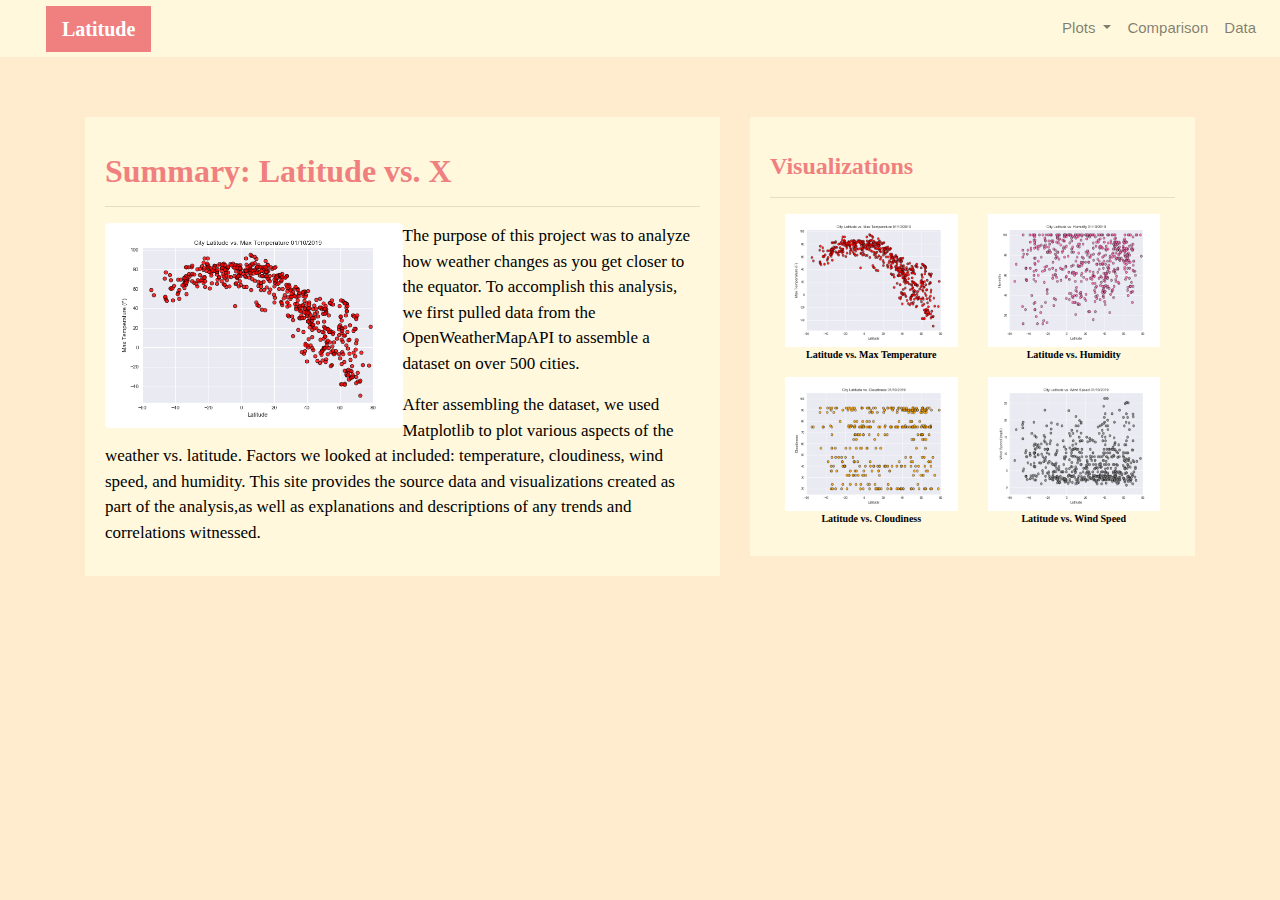
<file: index.html>
<!DOCTYPE html>
<html>
<head>
	<meta charset="utf-8" />
	<meta http-equiv="X-UA-Compatible" content="IE=edge">
	<meta name="viewport" content="width=device-width, initial-scale=1">
	<title>Weather Analysis	</title>
	
	<!--Bootstrap -->	
	<link rel="stylesheet" href="https://maxcdn.bootstrapcdn.com/bootstrap/4.0.0/css/bootstrap.min.css" integrity="sha384-Gn5384xqQ1aoWXA+058RXPxPg6fy4IWvTNh0E263XmFcJlSAwiGgFAW/dAiS6JXm"
    crossorigin="anonymous">

	<!--CSS Link -->
	<link rel="stylesheet" type="text/css" href="style.css">
</head>

<body>

	<!--Navigation Bar -->
	<div class="navigation_header">
    <nav class="navbar navbar-expand-lg navbar-light">
      <a class="navbar_title" style="background-color: lightcoral;" href="index.html">Latitude</a>
      <button class="navbar-toggler  border border-white" type="button" data-toggle="collapse" data-target="#navbarNavDropdown"
        aria-controls="navbarNavDropdown" aria-expanded="false" aria-label="Toggle navigation">
        <span class="navbar-toggler-icon"></span>
      </button>
      <div class="collapse navbar-collapse" id="navbarNavDropdown">
        <ul class="navbar-nav ml-auto">
          <li class="nav-item dropdown">
            <a class="nav-link dropdown-toggle" href="#" id="navbarDropdownMenuLink" data-toggle="dropdown"
              aria-haspopup="true" aria-expanded="false">
              Plots
            </a>
            <div class="dropdown-menu" aria-labelledby="navbarDropdownMenuLink">
              <a class="dropdown_list" href="Temperature.html">Max Temperature<br/></a>
              <a class="dropdown_list" href="Humidity.html">Humidity<br/></a>
              <a class="dropdown_list" href="Cloudiness.html">Cloudiness<br/></a>
              <a class="dropdown_list" href="WindSpeed.html">Wind Speed<br/></a>
            </div>
          </li>
          <li class="nav-item">
            <a class="nav-link" href="Comparisons.html">Comparison</a>
          </li>
          <li class="nav-item">
            <a class="nav-link" href="Data.html">Data</a>
          </li>
        </ul>
      </div>
    </nav>
  </div>

  <!-- Content of the Page -->
  <div class="container">
    <div class="row">
      <div class="col-lg-7 col-md-12">
        <!-- Description  -->
        <div class="box" >
          <h2 class="title">Summary: Latitude vs. X</h2>
          <hr>
          <img src="./Latitude_Temperature.png" class="vizualization rounded float-left" alt="Max Temperature Graph">
          <p>The purpose of this project was to analyze how weather changes as you get closer to the equator. To accomplish this analysis, we first pulled data from the OpenWeatherMapAPI to assemble a dataset on over 500 cities.</p>
          <p>After assembling the dataset, we used Matplotlib to plot various aspects of the weather vs. latitude. Factors we looked at included: temperature, cloudiness, wind speed, and humidity. This site provides the source data and visualizations created as part of the analysis,as well as explanations and descriptions of any trends and correlations witnessed.</p>
        </div>
      </div>
      <!-- Graphs Visualization -->
      <div class="col-lg-5 col-md-12">
        <div class="box">
          <h4 class="title">Visualizations</h4>
          <hr>
          <div class="container">
            <div class="row" style="padding-bottom: 30px;">
              <div class="col-6">
                <a href="./Temperature.html">
                 <img class="panel" src="./Latitude_Temperature.png" alt="Latitude vs. Max Temperature">
                </a>
                <figcaption class = "graphs_titles">Latitude vs. Max Temperature</figcaption>
              </div>
              <div class="col-6">
                <a href="./Humidity.html">
                  <img class="panel" src="./Latitude_Humidity.png" alt="Latitude vs Humidity">
                </a>
                <figcaption class = "graphs_titles">Latitude vs. Humidity</figcaption>
              </div>
            </div>
            <div class="row" style="padding-bottom: 30px;">
              <div class="col-6">
                <a href="Cloudiness.html">
                  <img class="panel" src="./Latitude_Cloudiness.png" alt="Latitude vs Cloudiness">
                </a>
                <figcaption class = "graphs_titles">Latitude vs. Cloudiness</figcaption>
              </div>
              <div class="col-6">
                <a href="WindSpeed.html">
                  <img class="panel" src="./Latitude_WindSpeed.png" alt="Latitude vs Wind Speed">
                </a>
                <figcaption class = "graphs_titles">Latitude vs. Wind Speed</figcaption>
              </div>
            </div>
          </div>
        </div>
      </div>
    </div>
  </div>

<!-- Bootstrap para el dropdown -->
<script src="https://code.jquery.com/jquery-3.2.1.slim.min.js"></script>
<script src="https://maxcdn.bootstrapcdn.com/bootstrap/4.0.0/js/bootstrap.min.js"></script>


</body>

</html>
</file>
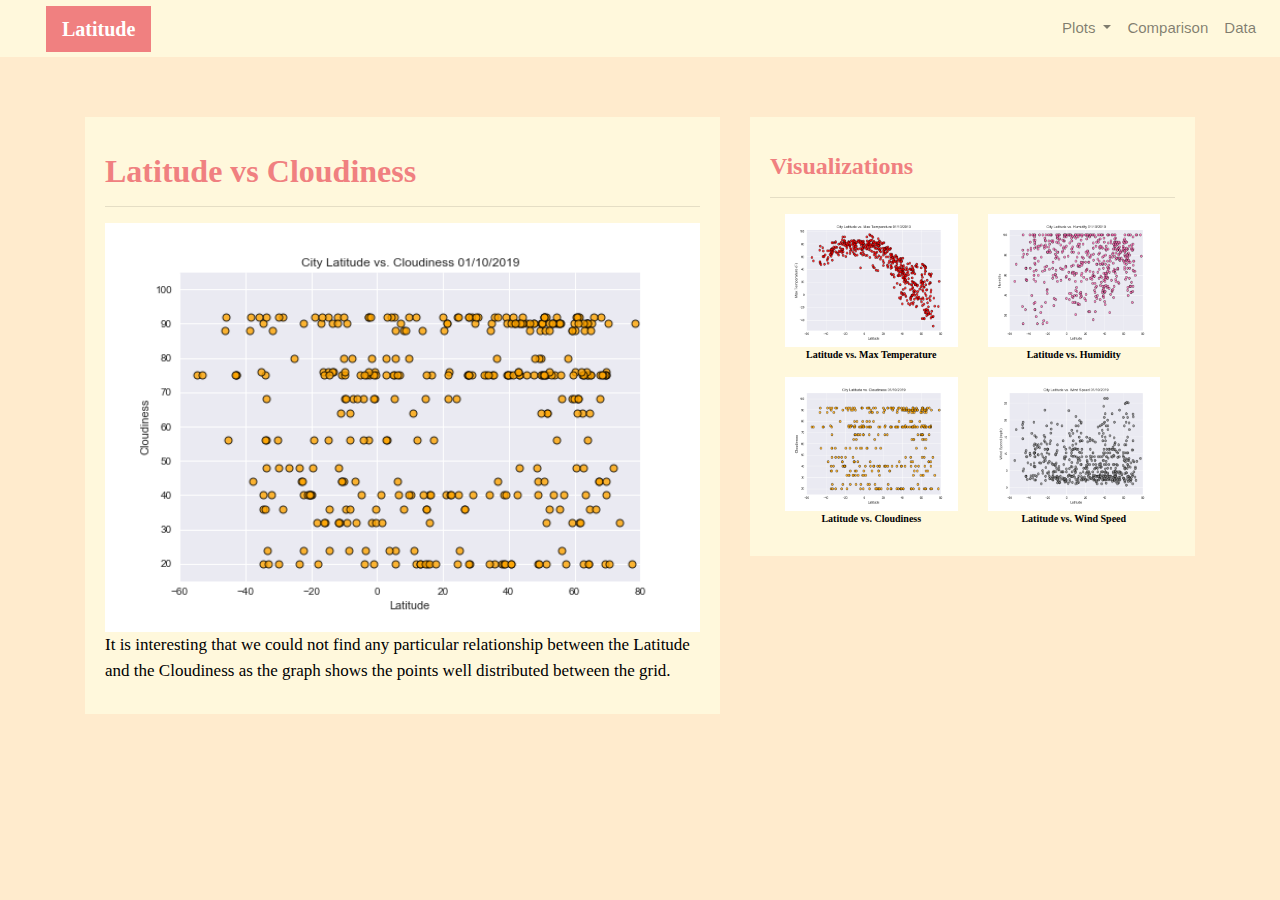
<file: Cloudiness.html>
<!-- CLOUDINESS HTML -->

<!DOCTYPE html>
<html>
<head>
	<meta charset="utf-8" />
	<meta http-equiv="X-UA-Compatible" content="IE=edge">
	<meta name="viewport" content="width=device-width, initial-scale=1">
	<title>Weather Analysis Cloudiness	</title>
	
	<!--Bootstrap -->	
	<link rel="stylesheet" href="https://maxcdn.bootstrapcdn.com/bootstrap/4.0.0/css/bootstrap.min.css" integrity="sha384-Gn5384xqQ1aoWXA+058RXPxPg6fy4IWvTNh0E263XmFcJlSAwiGgFAW/dAiS6JXm"
    crossorigin="anonymous">

	<!--CSS Link -->
	<link rel="stylesheet" type="text/css" href="style.css">
</head>

<body>

	<!--Navigation Bar -->
	<div class="navigation_header">
    <nav class="navbar navbar-expand-lg navbar-light">
      <a class="navbar_title" style="background-color: lightcoral;" href="index.html">Latitude</a>
      <button class="navbar-toggler  border border-white" type="button" data-toggle="collapse" data-target="#navbarNavDropdown"
        aria-controls="navbarNavDropdown" aria-expanded="false" aria-label="Toggle navigation">
        <span class="navbar-toggler-icon"></span>
      </button>
      <div class="collapse navbar-collapse" id="navbarNavDropdown">
        <ul class="navbar-nav ml-auto">
          <li class="nav-item dropdown">
            <a class="nav-link dropdown-toggle" href="#" id="navbarDropdownMenuLink" data-toggle="dropdown"
              aria-haspopup="true" aria-expanded="false">
              Plots
            </a>
            <div class="dropdown-menu" aria-labelledby="navbarDropdownMenuLink">
              <a class="dropdown_list" href="Temperature.html">Max Temperature<br/></a>
              <a class="dropdown_list" href="Humidity.html">Humidity<br/></a>
              <a class="dropdown_list" href="Cloudiness.html">Cloudiness<br/></a>
              <a class="dropdown_list" href="WindSpeed.html">Wind Speed<br/></a>
            </div>
          </li>
          <li class="nav-item">
            <a class="nav-link" href="Comparisons.html">Comparison</a>
          </li>
          <li class="nav-item">
            <a class="nav-link" href="Data.html">Data</a>
          </li>

        </ul>
      </div>
    </nav>
  </div>

  <!-- Content of the Page -->
  <div class="container">
    <div class="row">
      <div class="col-lg-7 col-md-12">
        <!-- Description  -->
        <div class="box">
          <h2 class="title">Latitude vs Cloudiness</h2>
          <hr>
          <img src="./Latitude_Cloudiness.png" alt="Cloudiness">
          <p>It is interesting that we could not find any particular relationship between the Latitude and the Cloudiness as the graph shows the points well distributed between the grid.</p>
        </div>
      </div>
      
      <!-- Graphs Visualization -->
      <div class="col-lg-5 col-md-12">
        <div class="box">
          <h4 class="title">Visualizations</h4>
          <hr>
          <div class="container">
            <div class="row" style="padding-bottom: 30px;">
              <div class="col-6">
                <a href="./Temperature.html">
                <img class="panel" src="./Latitude_Temperature.png" alt="Latitude vs. Max Temperature">
                </a>
                <figcaption class = "graphs_titles">Latitude vs. Max Temperature</figcaption>
              </div>
              <div class="col-6">
                <a href="./Humidity.html">
                  <img class="panel" src="./Latitude_Humidity.png" alt="Latitude vs Humidity">
                </a>
                <figcaption class = "graphs_titles">Latitude vs. Humidity</figcaption>
              </div>
            </div>
            <div class="row" style="padding-bottom: 30px;">
              <div class="col-6">
                <a href="Cloudiness.html">
                  <img class="panel" src="./Latitude_Cloudiness.png" alt="Latitude vs Cloudiness">
                </a>
                <figcaption class = "graphs_titles">Latitude vs. Cloudiness</figcaption>
              </div>
              <div class="col-6">
                <a href="WindSpeed.html">
                  <img class="panel" src="./Latitude_WindSpeed.png" alt="Latitude vs Wind Speed">
                </a>
                <figcaption class = "graphs_titles">Latitude vs. Wind Speed</figcaption>
              </div>
            </div>
          </div>
        </div>
      </div>
    </div>
  </div>

<!-- Bootstrap para el dropdown -->
<script src="https://code.jquery.com/jquery-3.2.1.slim.min.js"></script>
<script src="https://maxcdn.bootstrapcdn.com/bootstrap/4.0.0/js/bootstrap.min.js"></script>


</body>

</html>
</file>
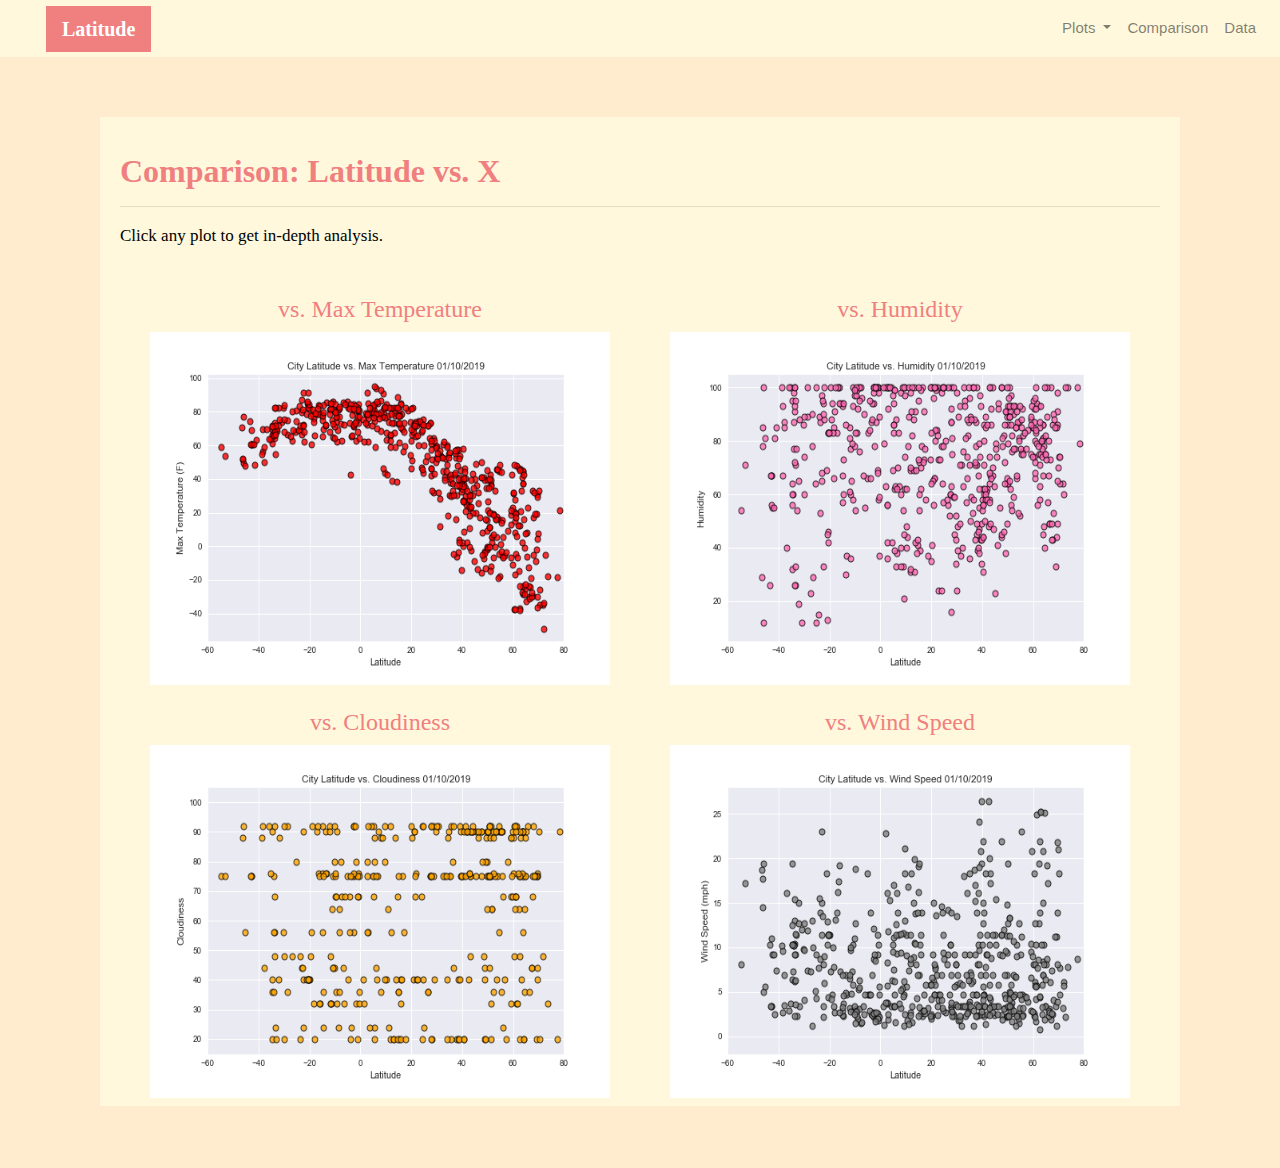
<file: Comparisons.html>
<!-- COMPARISONS HTML -->

<!DOCTYPE html>
<html>
<head>
	<meta charset="utf-8" />
	<meta http-equiv="X-UA-Compatible" content="IE=edge">
	<meta name="viewport" content="width=device-width, initial-scale=1">
	<title>Weather Analysis	Comparisons</title>
	
	<!--Bootstrap -->	
	<link rel="stylesheet" href="https://maxcdn.bootstrapcdn.com/bootstrap/4.0.0/css/bootstrap.min.css" integrity="sha384-Gn5384xqQ1aoWXA+058RXPxPg6fy4IWvTNh0E263XmFcJlSAwiGgFAW/dAiS6JXm"
    crossorigin="anonymous">

	<!--CSS Link -->
	<link rel="stylesheet" type="text/css" href="style.css">
</head>

<body>

<!--Navigation Bar -->
	<div class="navigation_header">
    <nav class="navbar navbar-expand-lg navbar-light">
      <a class="navbar_title" style="background-color: lightcoral;" href="index.html">Latitude</a>
      <button class="navbar-toggler  border border-white" type="button" data-toggle="collapse" data-target="#navbarNavDropdown"
        aria-controls="navbarNavDropdown" aria-expanded="false" aria-label="Toggle navigation">
        <span class="navbar-toggler-icon"></span>
      </button>
      <div class="collapse navbar-collapse" id="navbarNavDropdown">
        <ul class="navbar-nav ml-auto">
          <li class="nav-item dropdown">
            <a class="nav-link dropdown-toggle" href="#" id="navbarDropdownMenuLink" data-toggle="dropdown"
              aria-haspopup="true" aria-expanded="false">
              Plots
            </a>
            <div class="dropdown-menu" aria-labelledby="navbarDropdownMenuLink">
              <a class="dropdown_list" href="Temperature.html">Max Temperature<br/></a>
              <a class="dropdown_list" href="Humidity.html">Humidity<br/></a>
              <a class="dropdown_list" href="Cloudiness.html">Cloudiness<br/></a>
              <a class="dropdown_list" href="WindSpeed.html">Wind Speed<br/></a>
            </div>
          </li>
          <li class="nav-item">
            <a class="nav-link" href="Comparisons.html">Comparison</a>
          </li>
          <li class="nav-item">
            <a class="nav-link" href="Data.html">Data</a>
          </li>

        </ul>
      </div>
    </nav>
  </div>

<!-- Content of Comparison Page -->

<div class="container">
    <div class="container-fluid">
        <div class="row">
        	<div class="col-md-12">
               	<div class="box">
                <div class="header">
                    <h2 class="title">Comparison: Latitude vs. X</h2>
                    <hr>
	              		<p class="category" style="padding-top: : 5px;">Click any plot to get in-depth analysis.</p>
	              	</div>
                <div class="container">
                    <div class="row">
                        <div class="col-xs-12 col-sm-12 col-md-6" style="padding: 30px;">
	                		<h4 class="graphs_comparison_titles">vs. Max Temperature</h4>
	              			<a href="./Temperature.html"><img class="panel" 
	              			src="./Latitude_Temperature.png" alt="Latitude vs. Max Temperature"></a>
	           				</div>
	           			<div class="col-xs-12 col-sm-12 col-md-6" style="padding: 30px;">
	              			<h4 class="graphs_comparison_titles">vs. Humidity</h4>
	              			<a href="./Humidity.html"><img class="panel" 
	              			src="./Latitude_Humidity.png" alt="Latitude vs. Humidity"></a>
	           				</div>
	            		<div class="col-xs-12 col-sm-12 col-md-6" style="padding: 30px;">
	               			<h4 class="graphs_comparison_titles">vs. Cloudiness</h4>
	               			<a href="./Cloudiness.html"><img class="panel" 
	               			src="./Latitude_Cloudiness.png" alt="Latitude vs. Cloudiness"></a>
	            			</div>
	            		<div class="col-xs-12 col-sm-12 col-md-6" style="padding: 30px;">
	               			<h4 class="graphs_comparison_titles">vs. Wind Speed</h4>
							<a href="./WindSpeed.html"><img class="panel" 
							src="./Latitude_WindSpeed.png" alt="Latitude vs. Wind Speed"></a>
							</div>	 
	          			</div>
	          		</div>
	          	</div>
				</div>
			</div>
		</div>
	</div>
</div>

<!-- Bootstrap para el dropdown -->
<script src="https://code.jquery.com/jquery-3.2.1.slim.min.js"></script>
<script src="https://maxcdn.bootstrapcdn.com/bootstrap/4.0.0/js/bootstrap.min.js"></script>

</body>

</html>
</file>
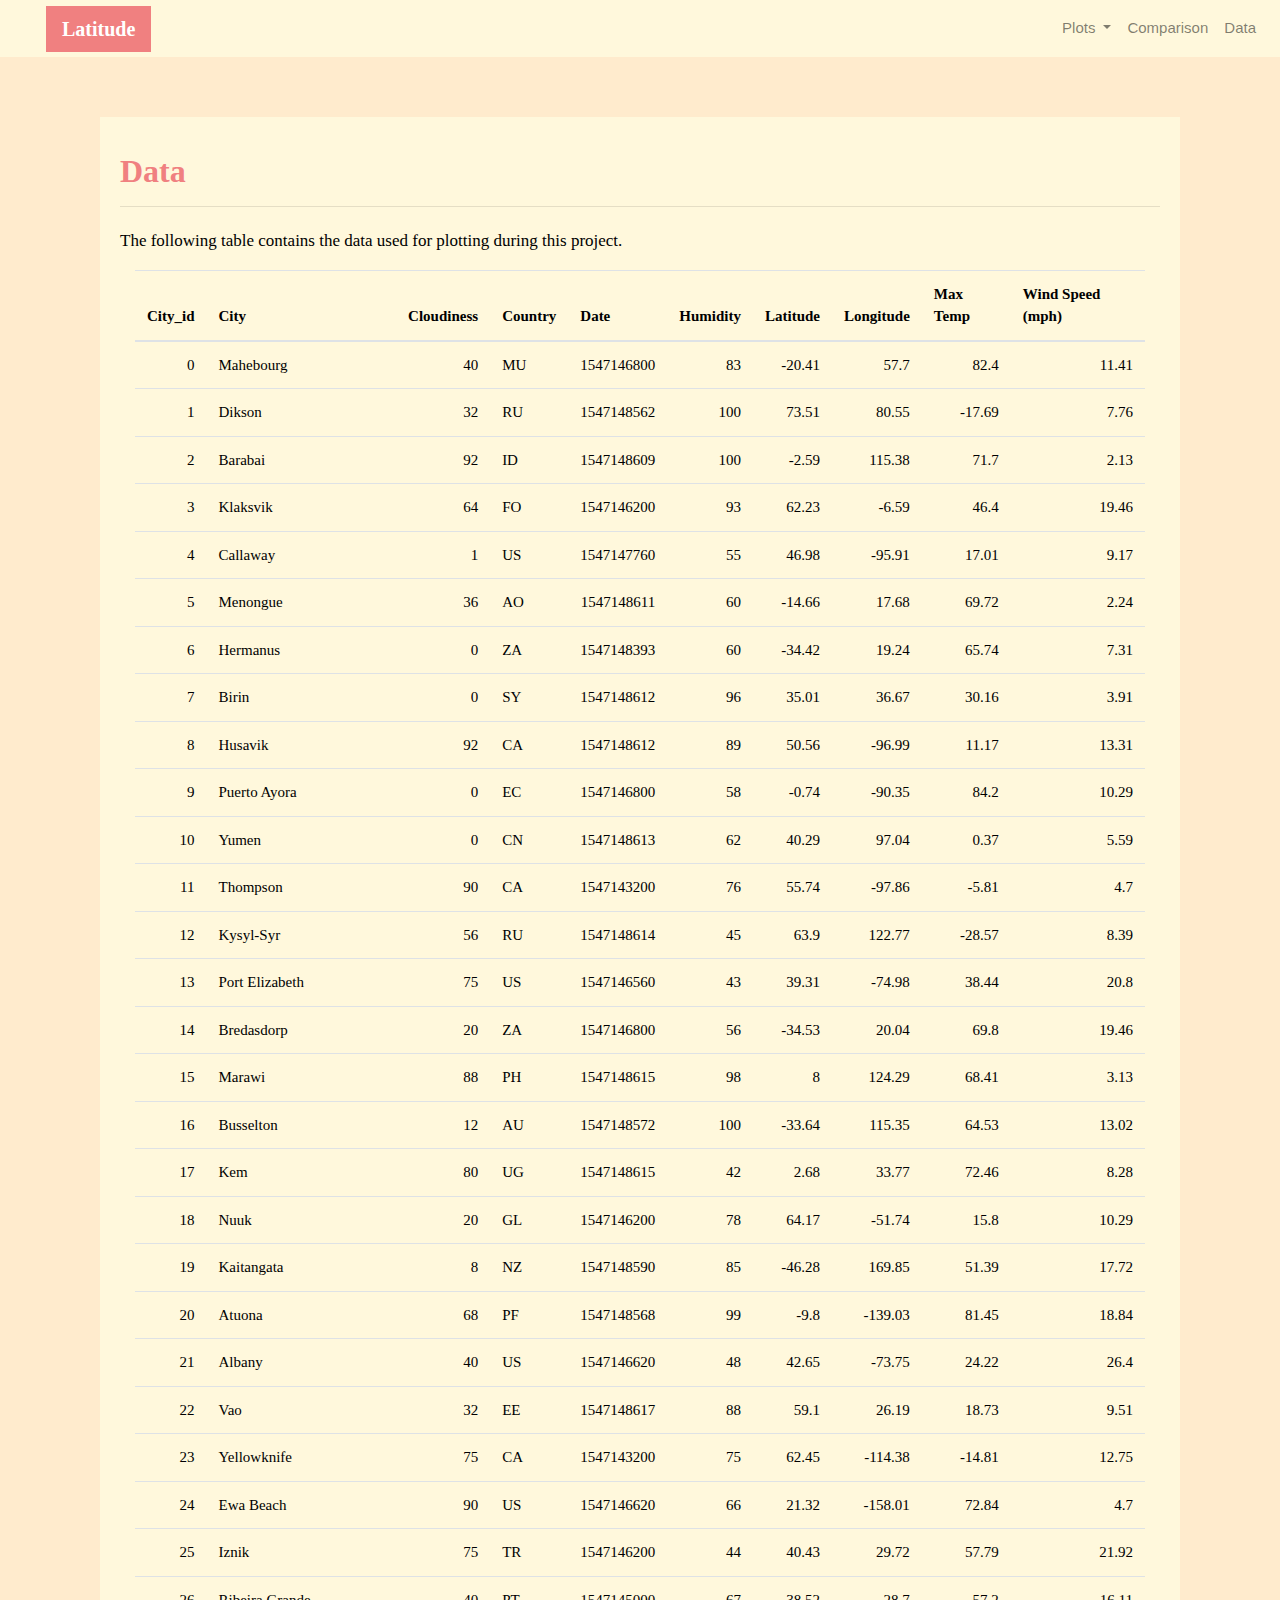
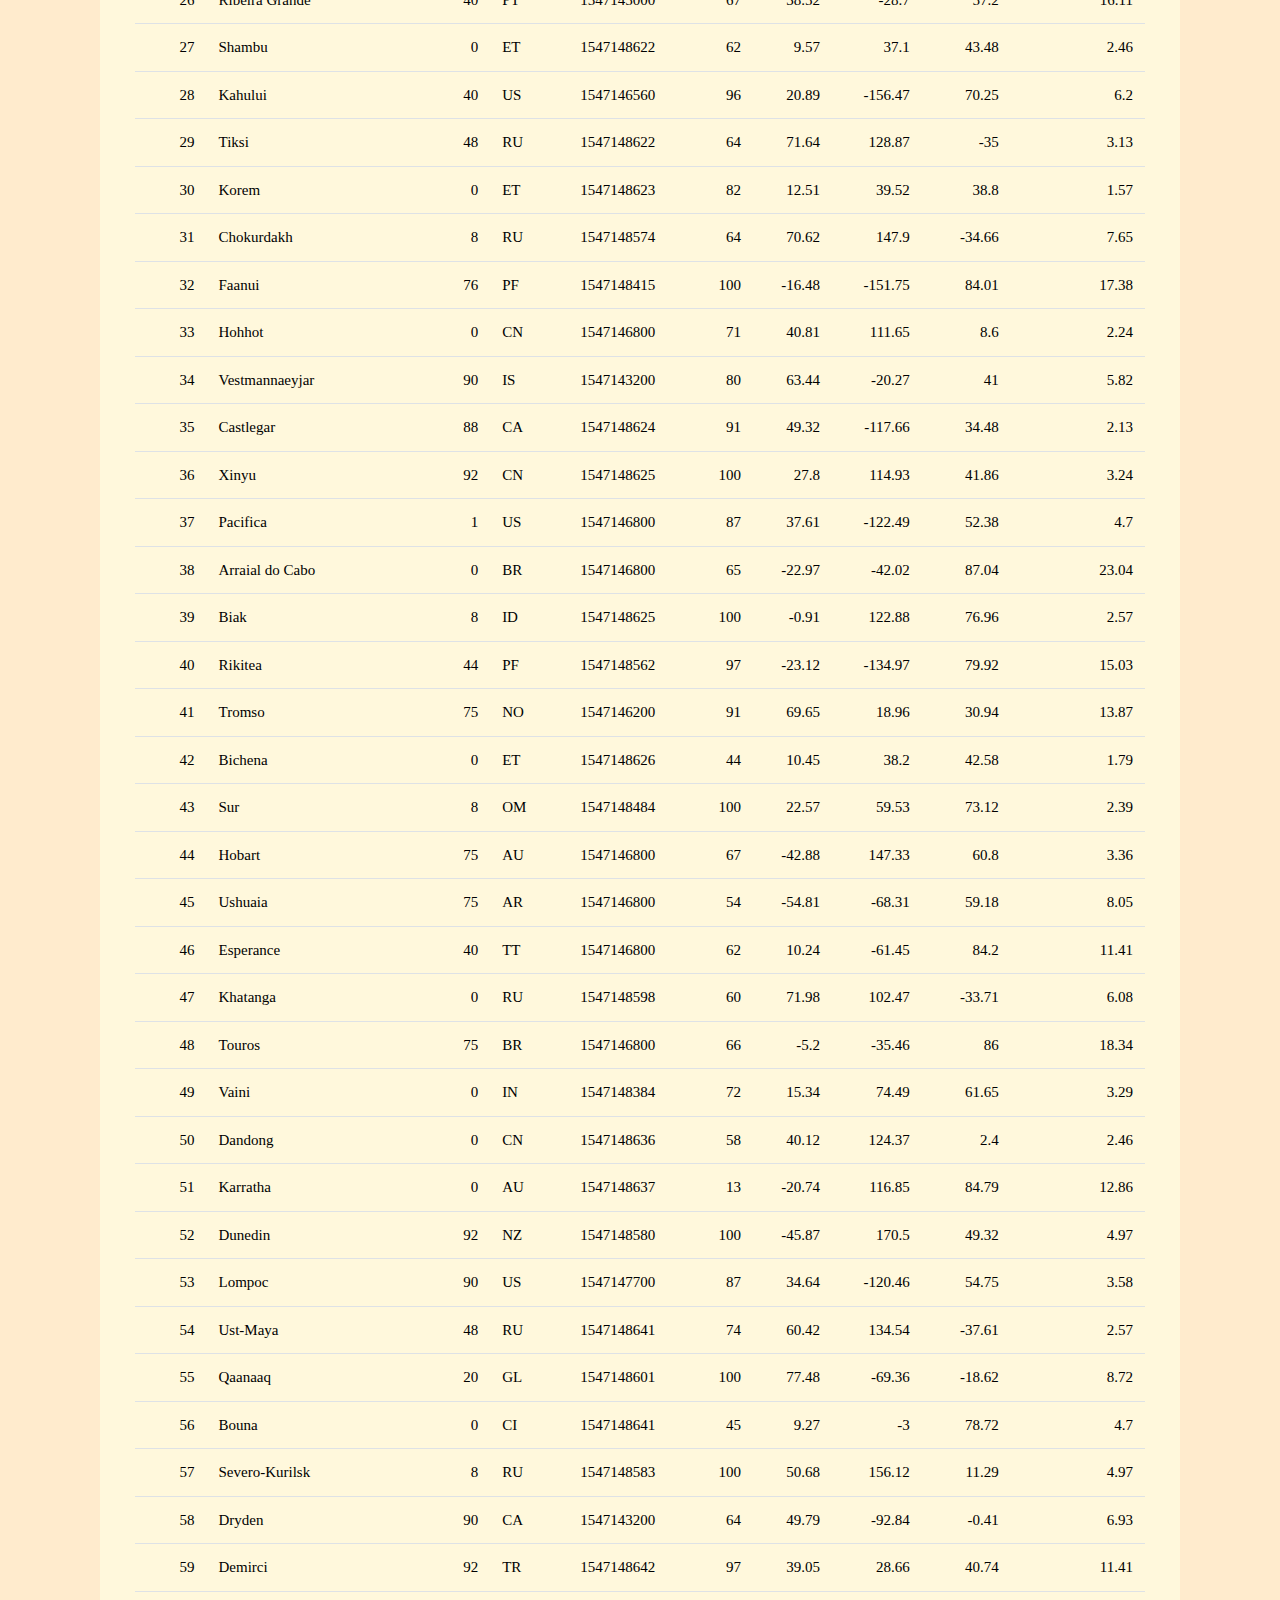
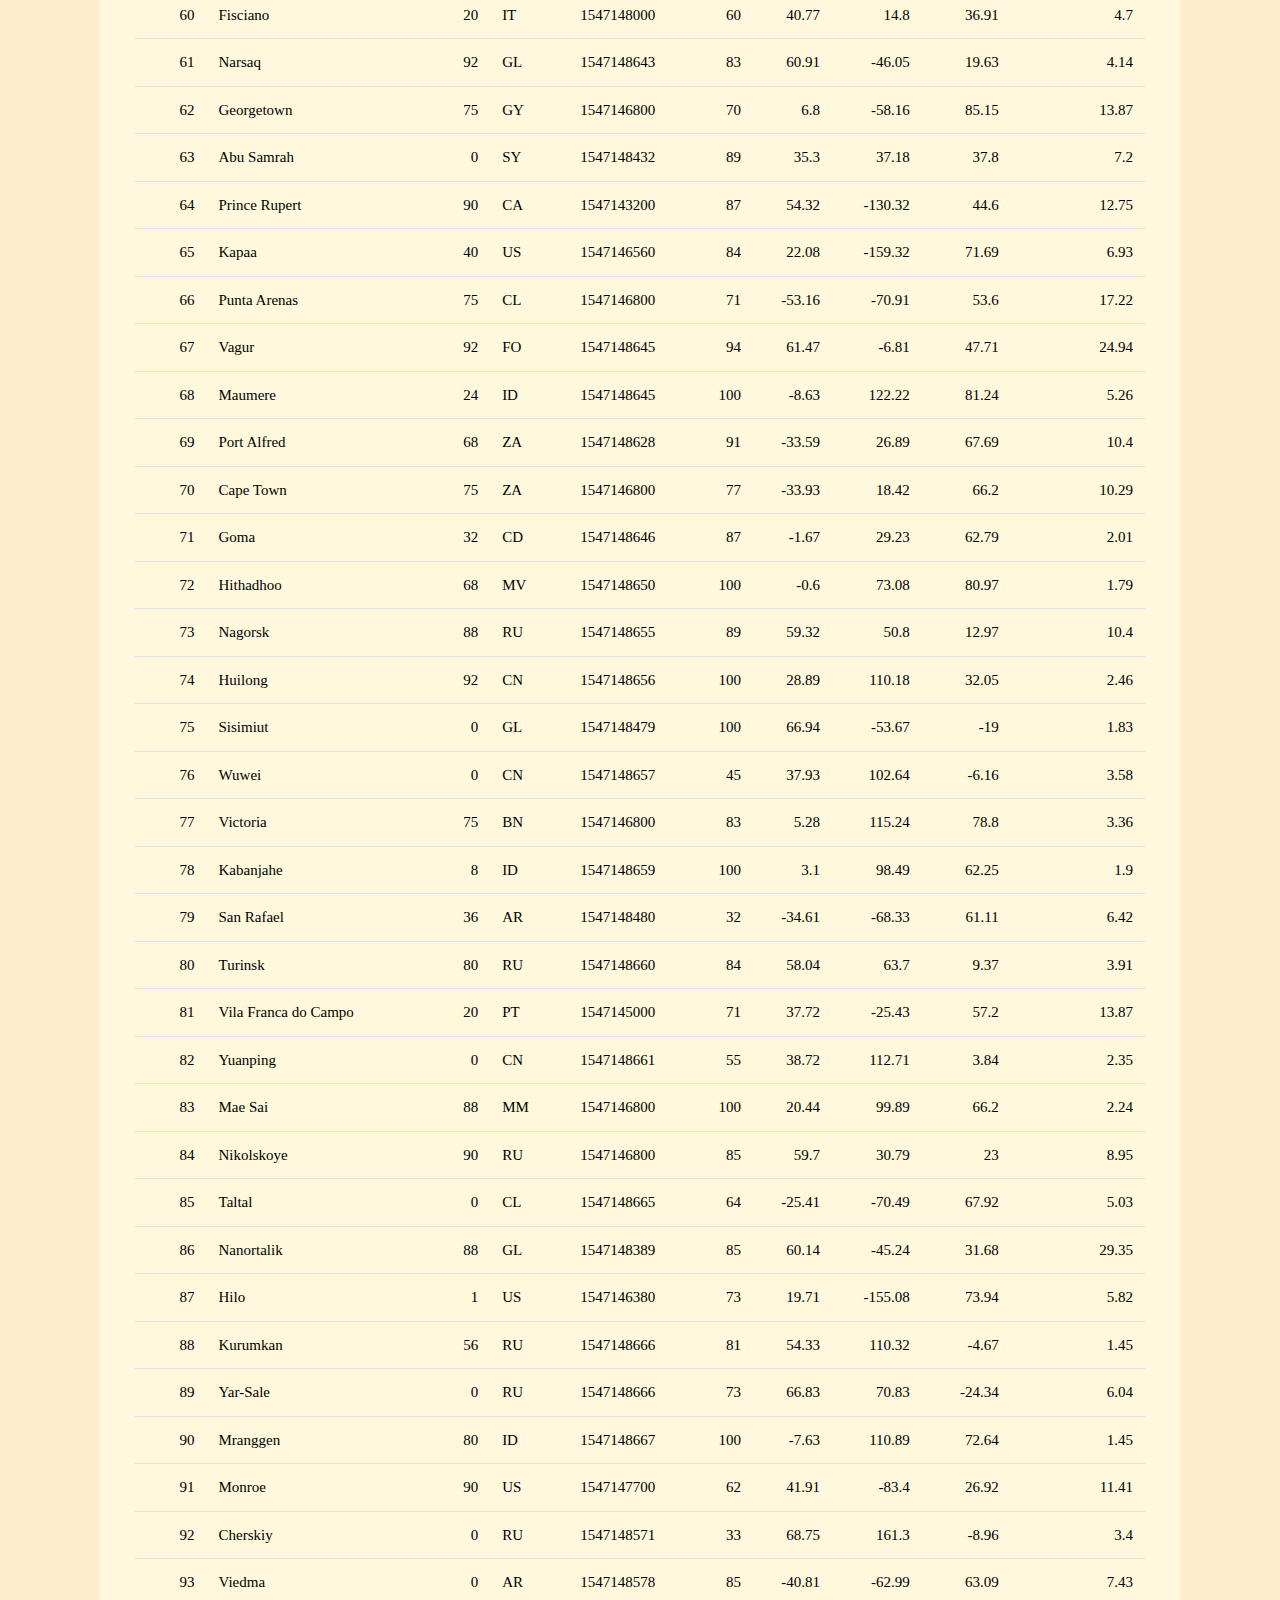
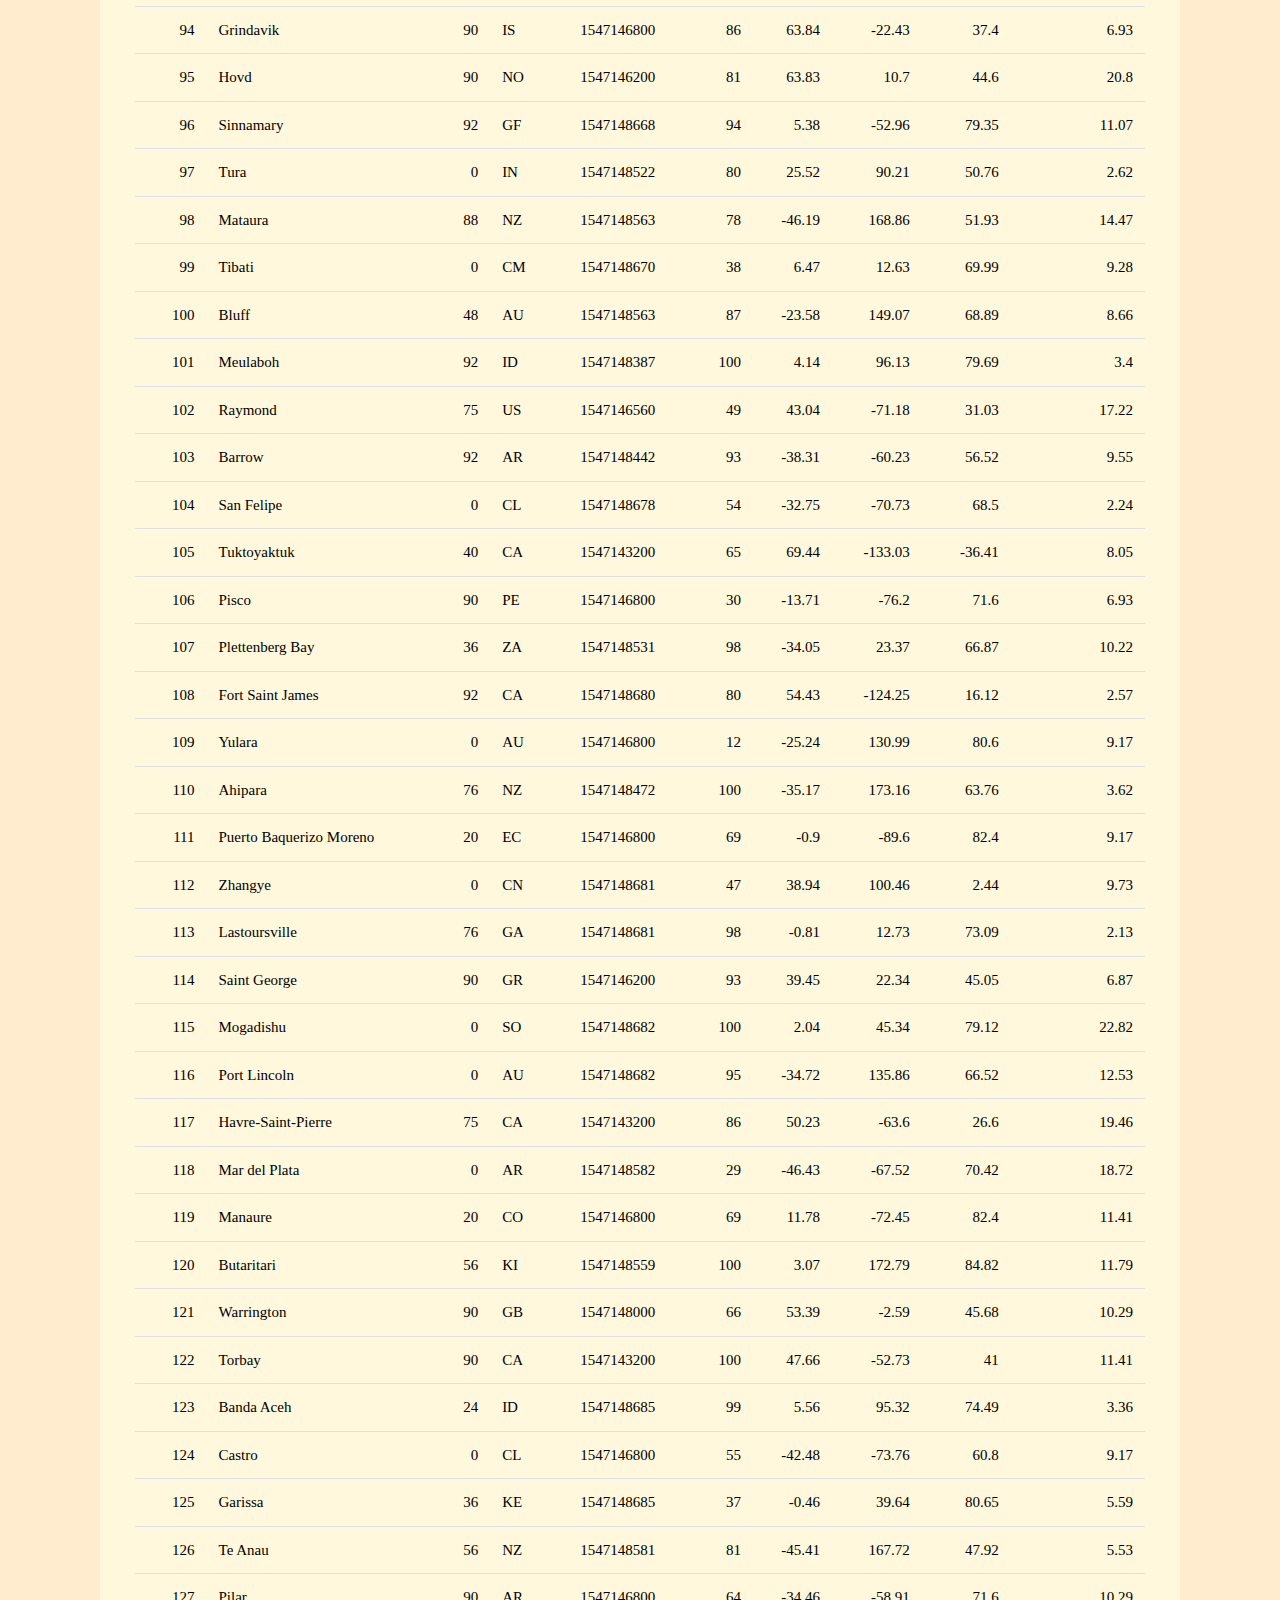
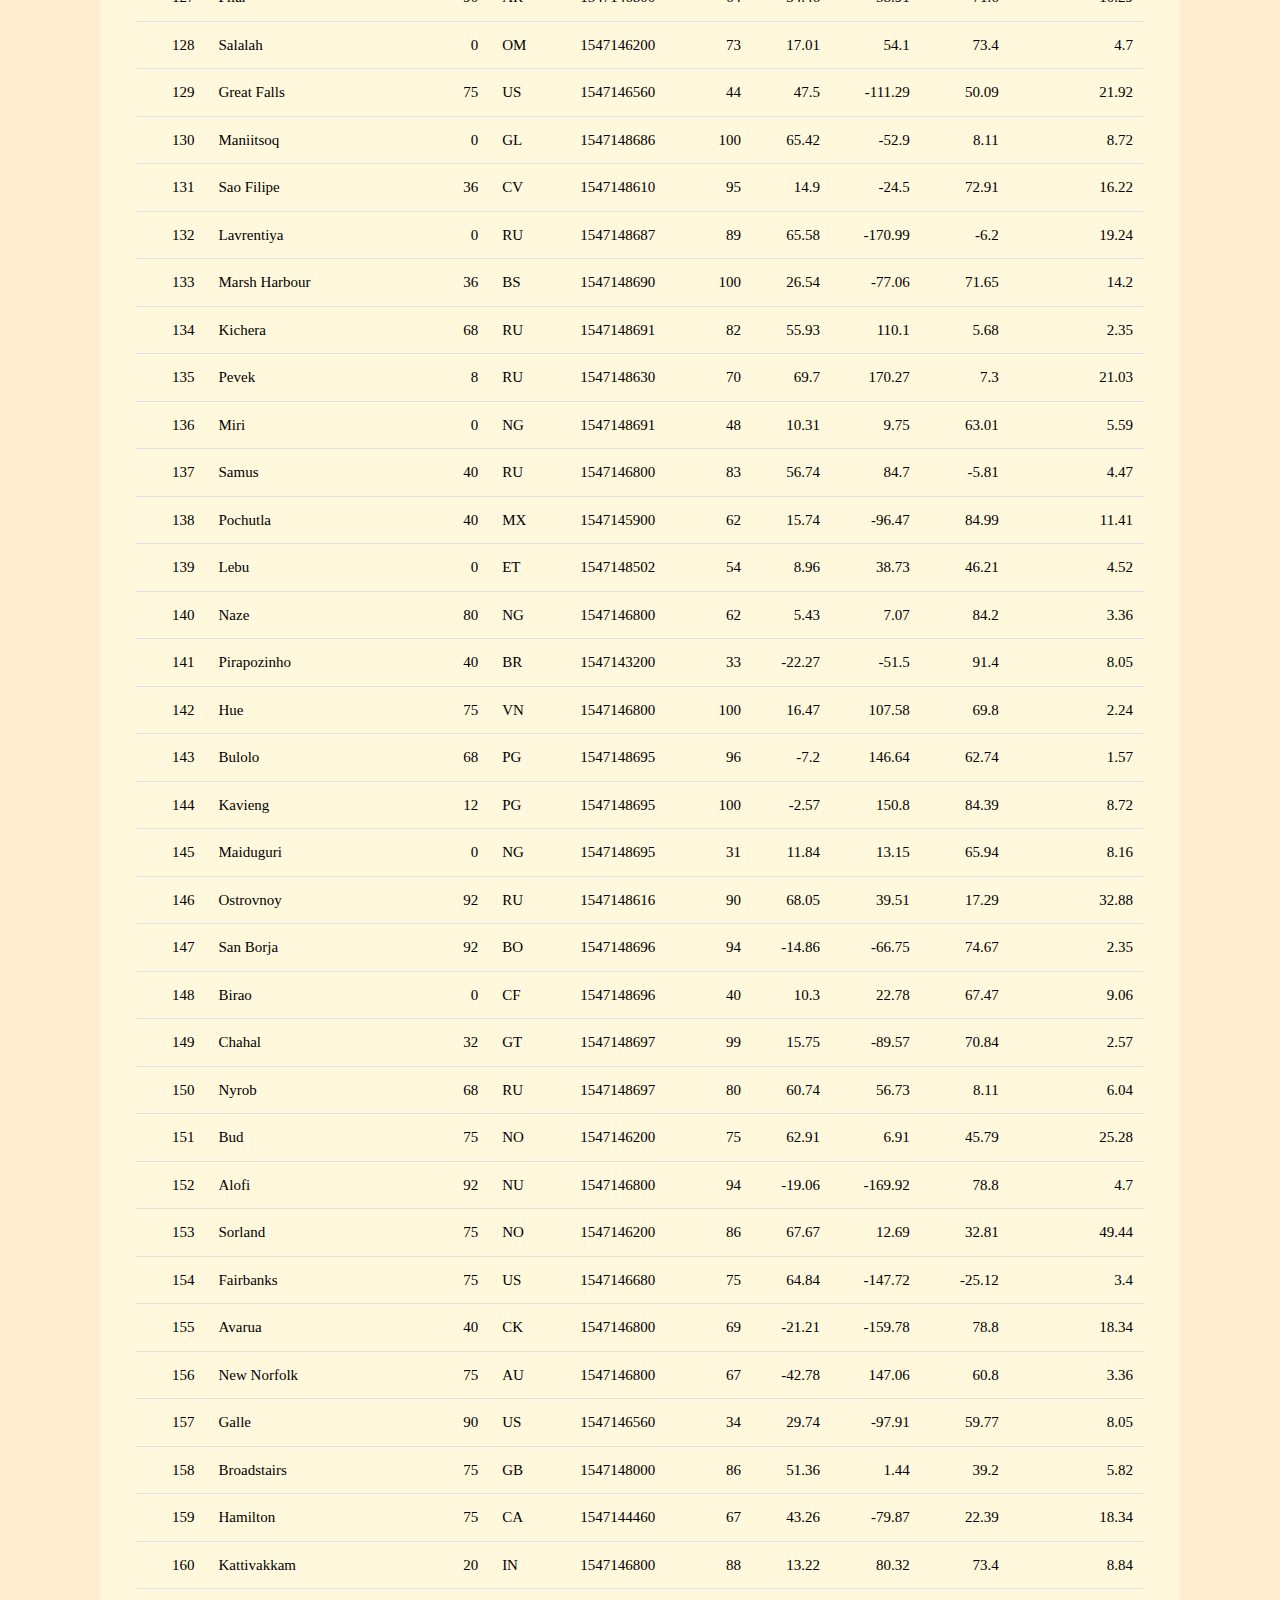
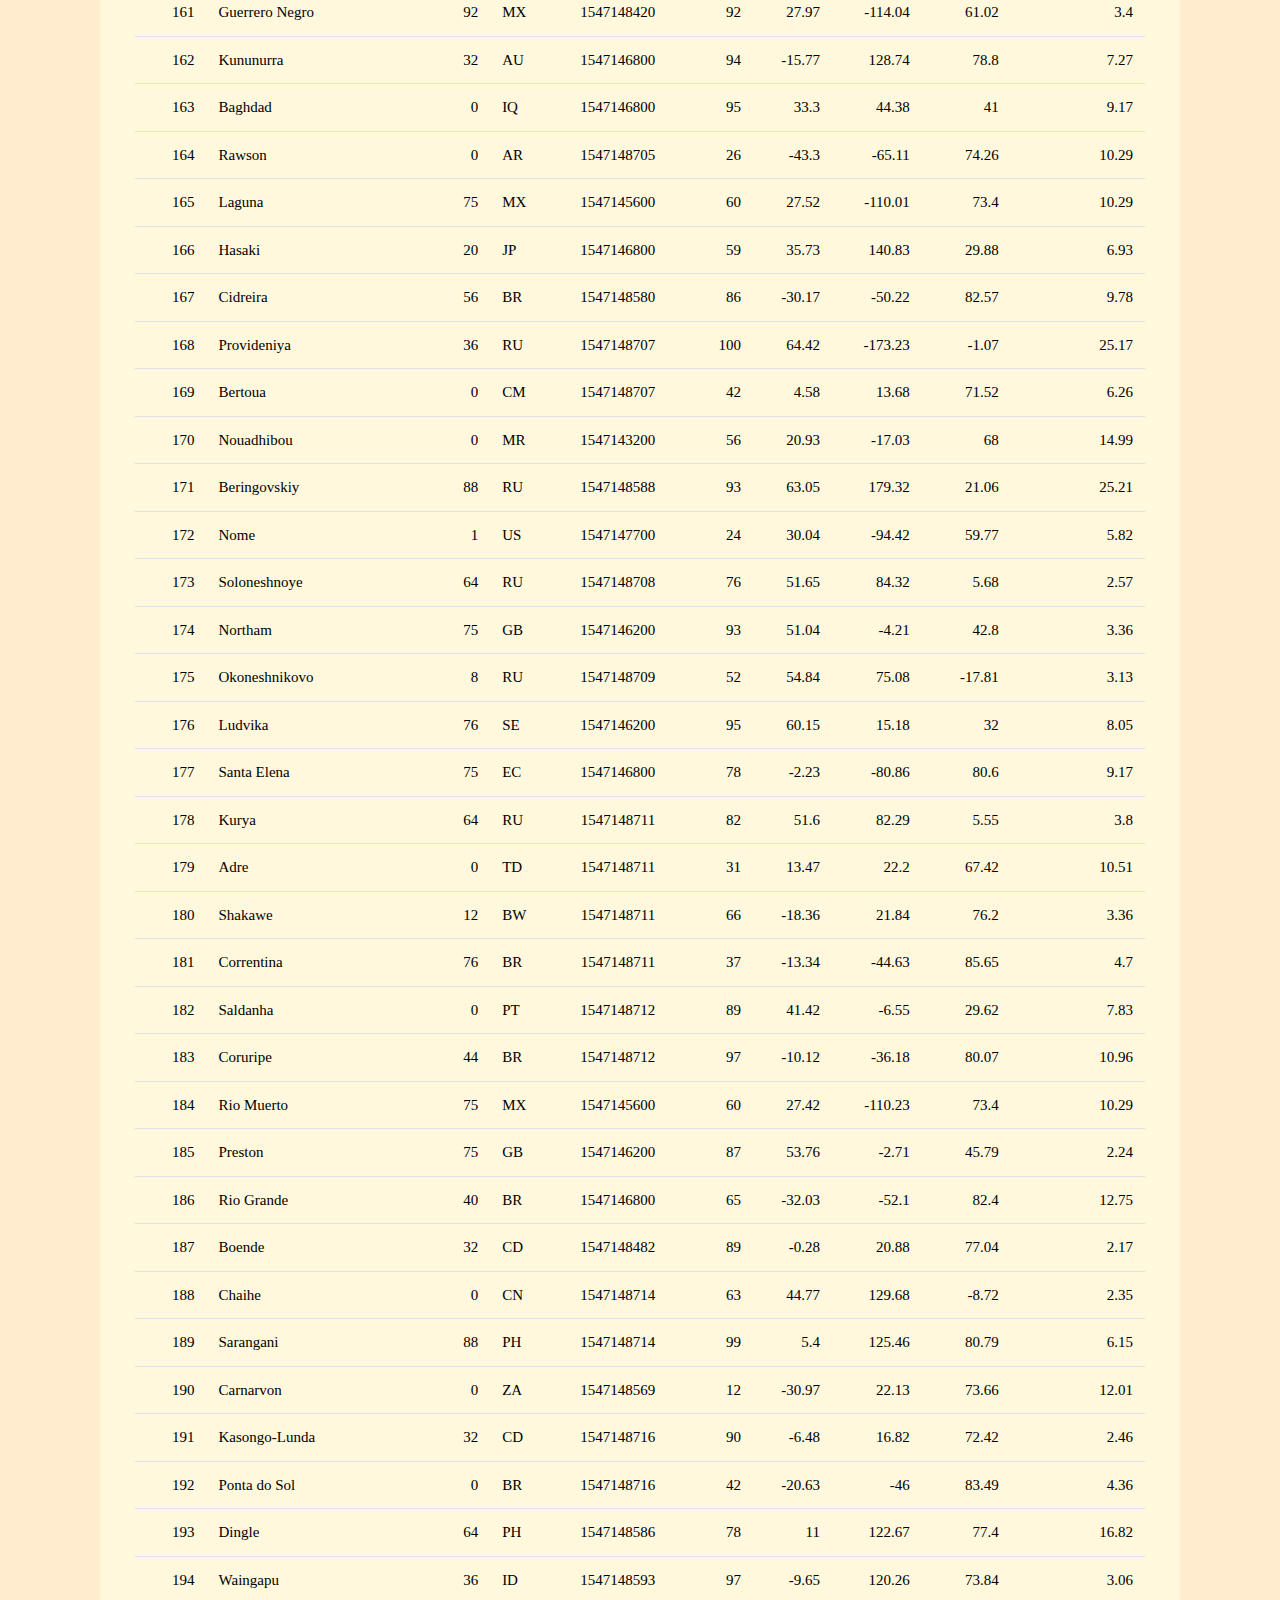
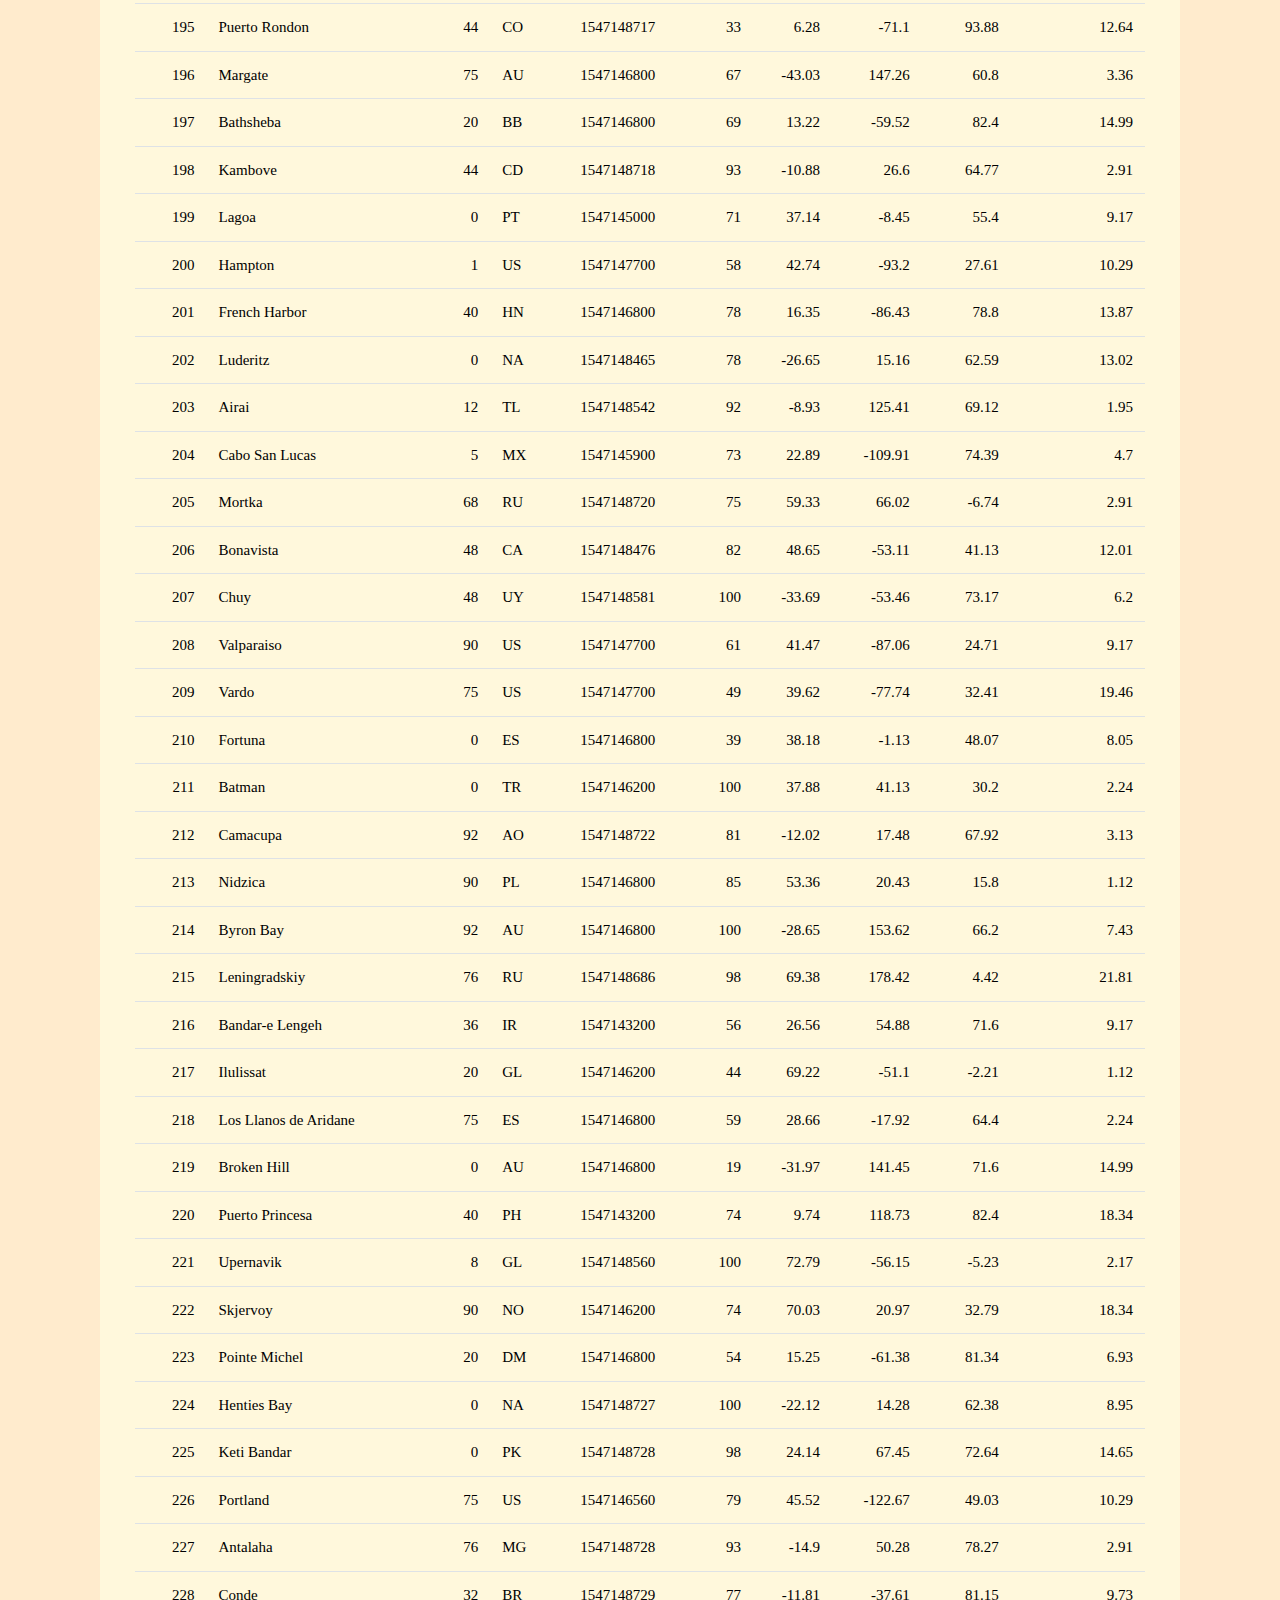
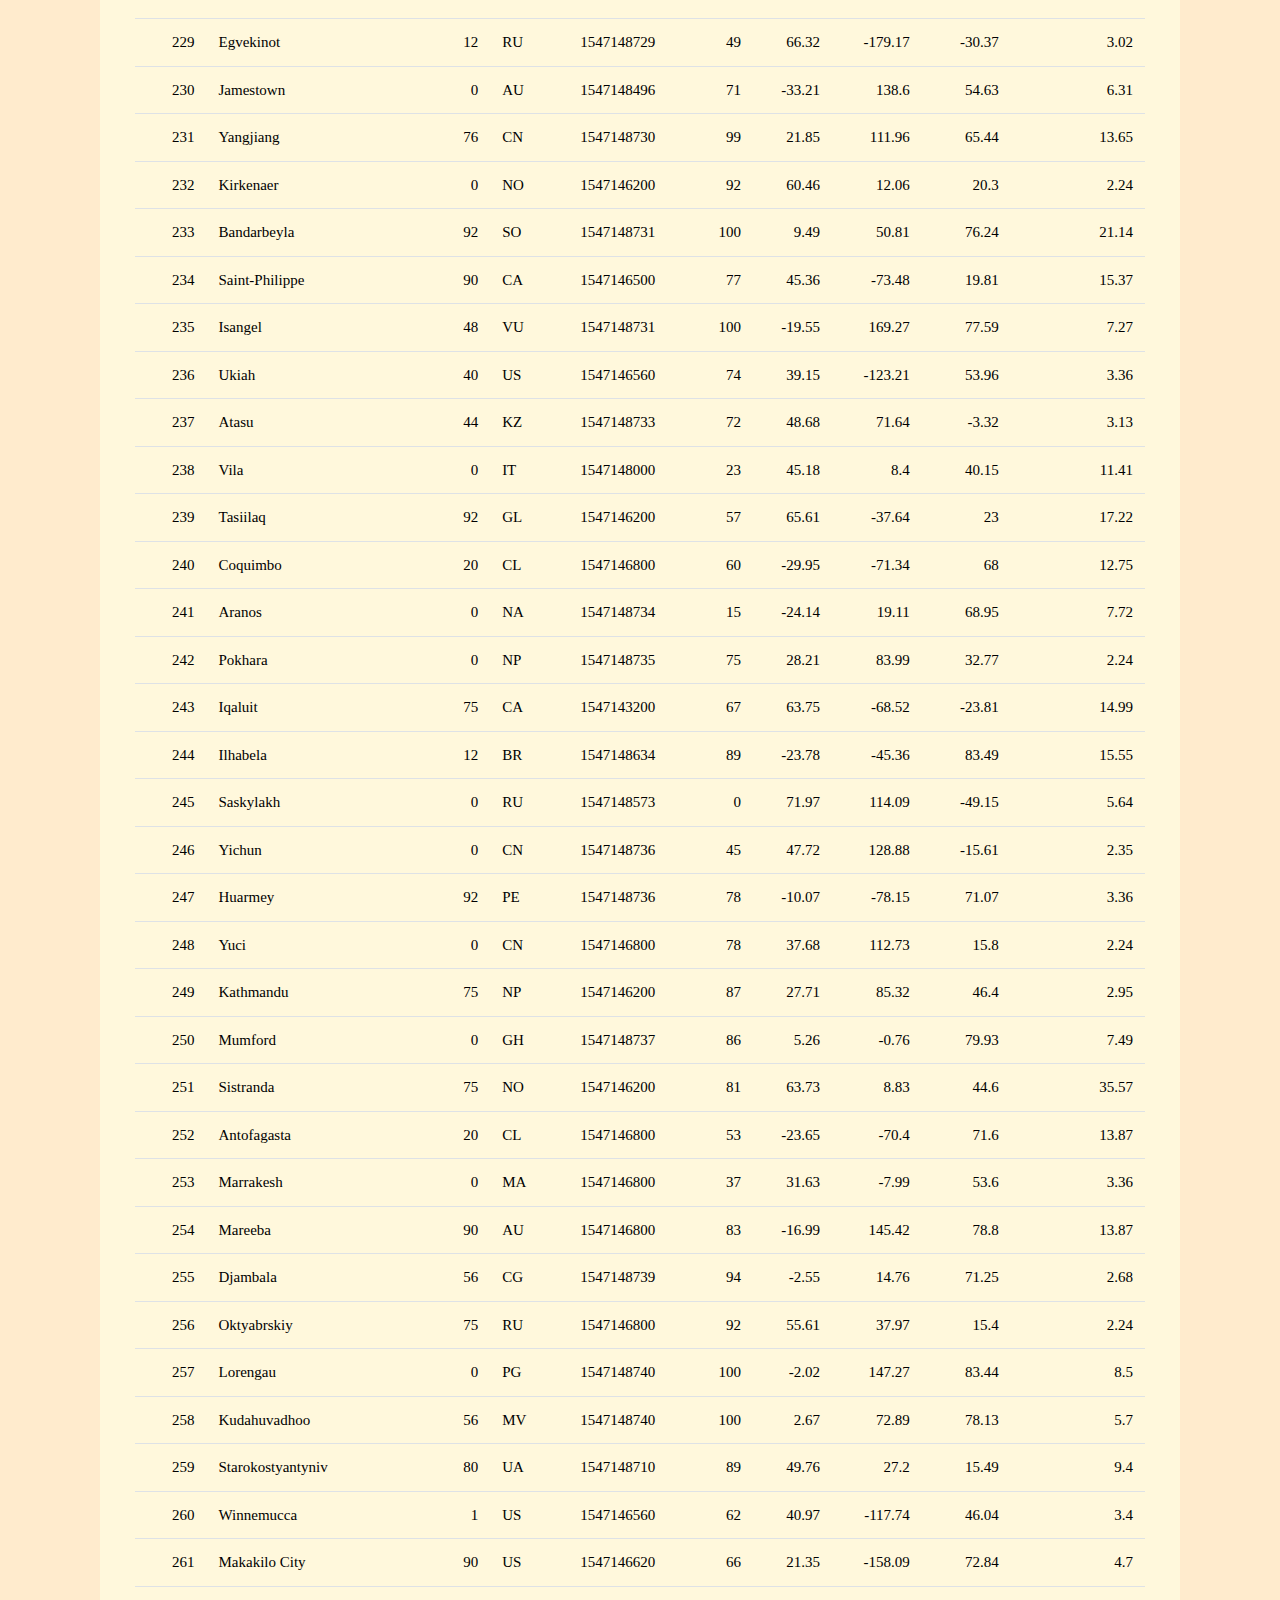
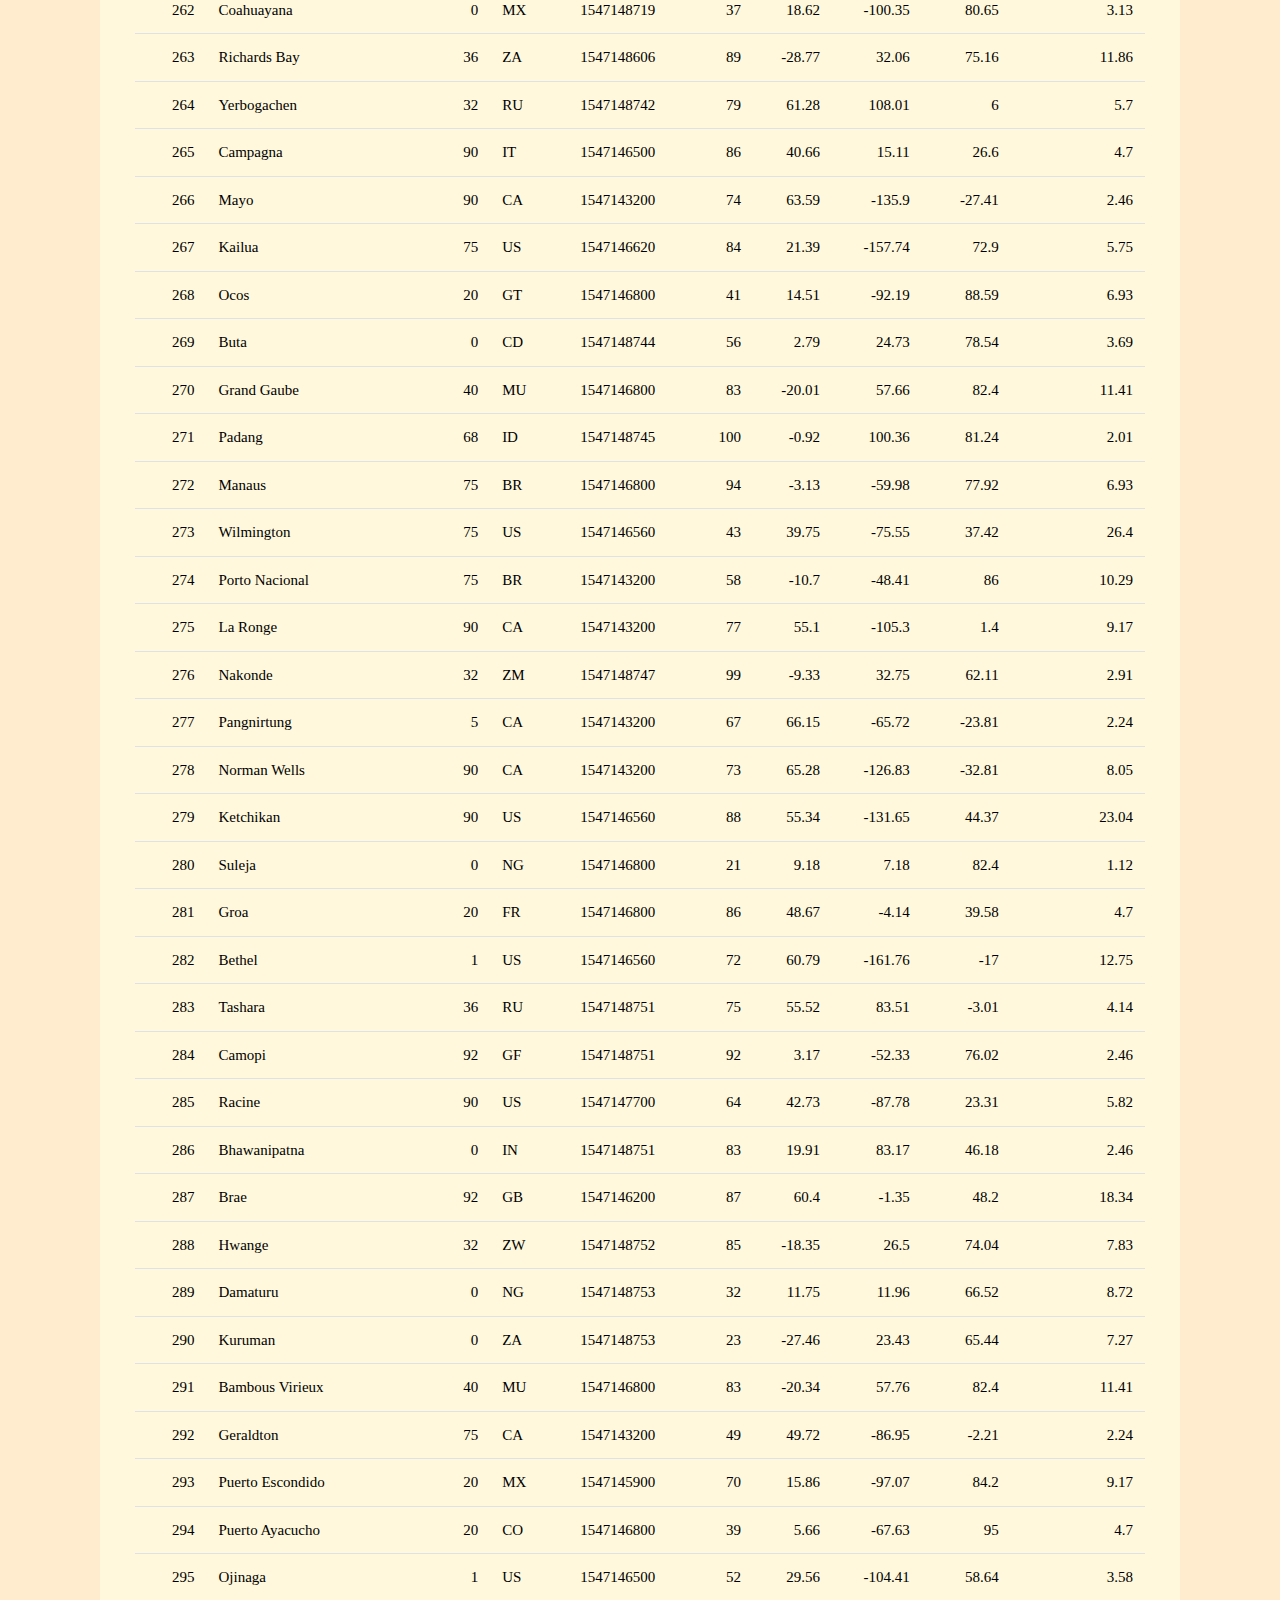
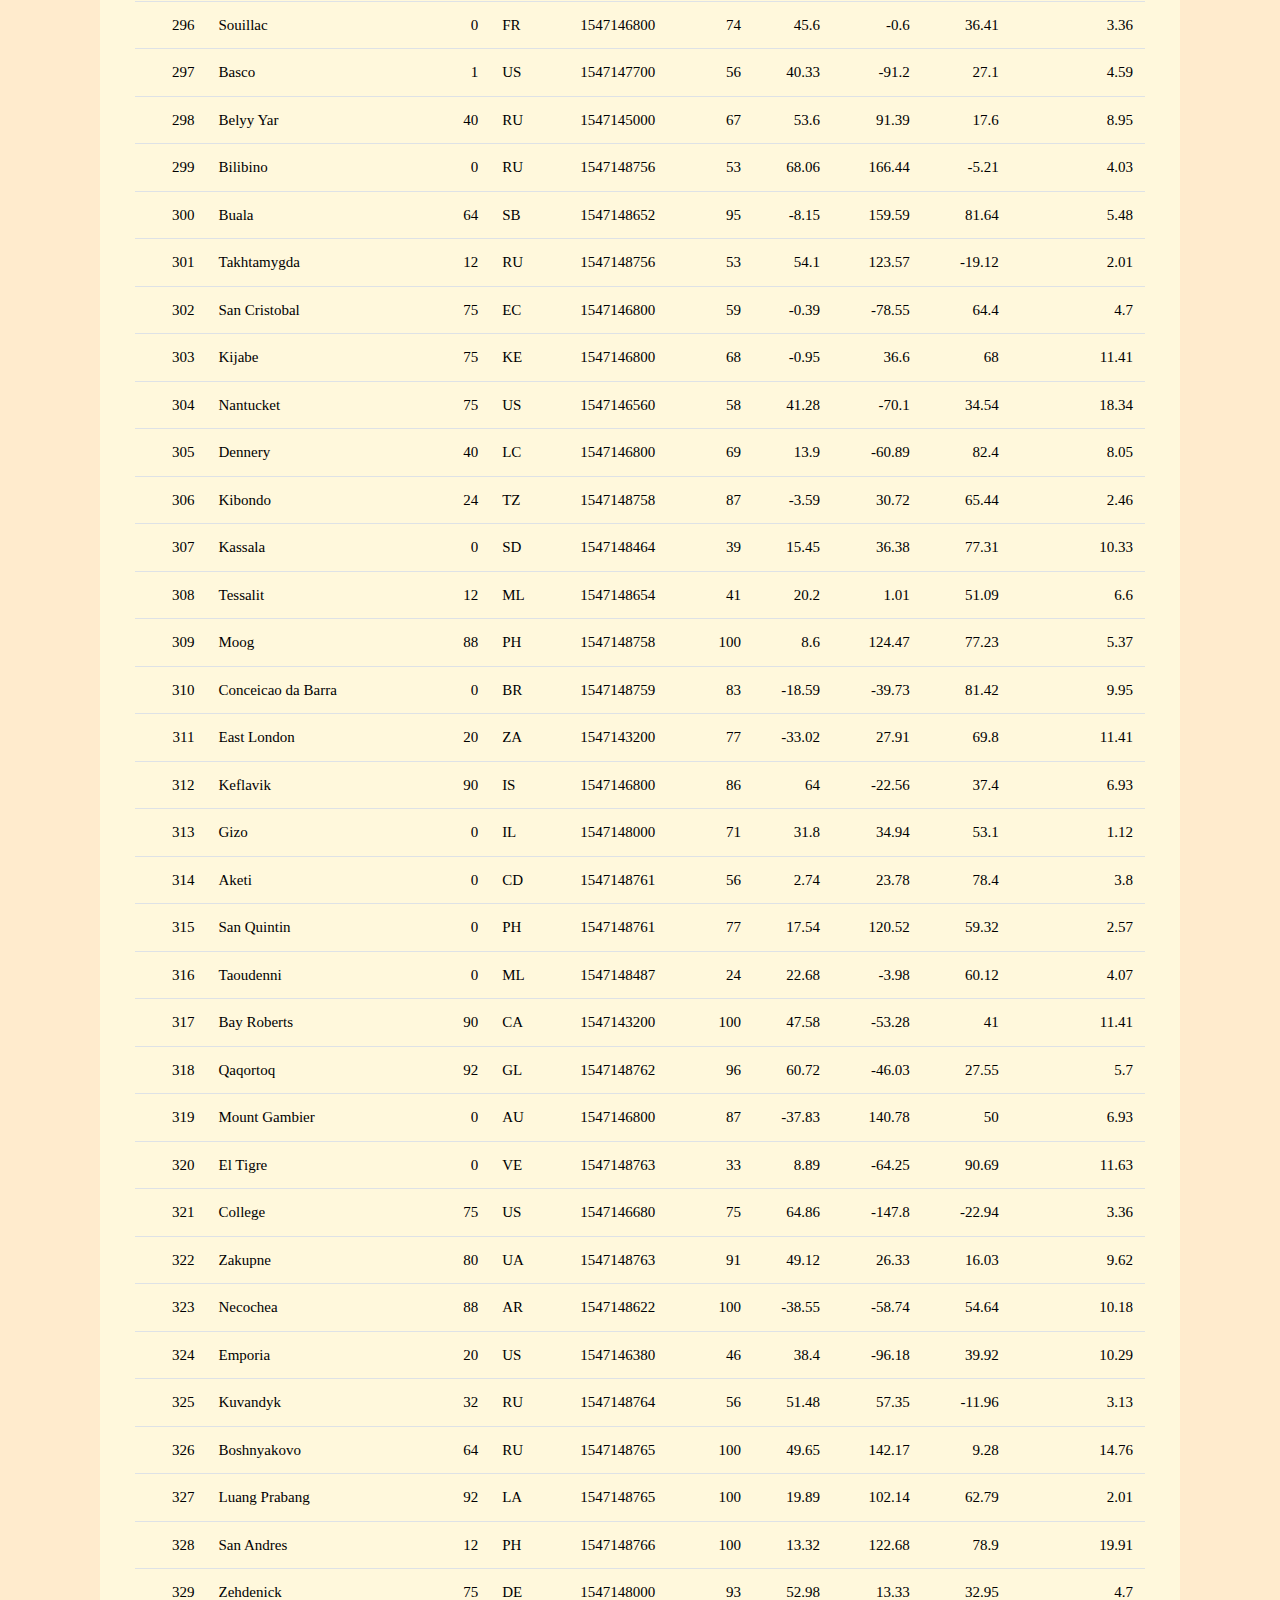
<file: Data.html>
<!-- DATA HTML -->

<!DOCTYPE html>
<html>
<head>
	<meta charset="utf-8" />
	<meta http-equiv="X-UA-Compatible" content="IE=edge">
	<meta name="viewport" content="width=device-width, initial-scale=1">
	<title>Weather Analysis	Data</title>
	
	<!--Bootstrap -->	
	<link rel="stylesheet" href="https://maxcdn.bootstrapcdn.com/bootstrap/4.0.0/css/bootstrap.min.css" integrity="sha384-Gn5384xqQ1aoWXA+058RXPxPg6fy4IWvTNh0E263XmFcJlSAwiGgFAW/dAiS6JXm"
    crossorigin="anonymous">

	<!--CSS Link -->
	<link rel="stylesheet" type="text/css" href="style.css">
</head>

<body>

<!--Navigation Bar -->
	<div class="navigation_header">
    <nav class="navbar navbar-expand-lg navbar-light">
      <a class="navbar_title" style="background-color: lightcoral;" href="index.html">Latitude</a>
      <button class="navbar-toggler  border border-white" type="button" data-toggle="collapse" data-target="#navbarNavDropdown"
        aria-controls="navbarNavDropdown" aria-expanded="false" aria-label="Toggle navigation">
        <span class="navbar-toggler-icon"></span>
      </button>
      <div class="collapse navbar-collapse" id="navbarNavDropdown">
        <ul class="navbar-nav ml-auto">
          <li class="nav-item dropdown">
            <a class="nav-link dropdown-toggle" href="#" id="navbarDropdownMenuLink" data-toggle="dropdown"
              aria-haspopup="true" aria-expanded="false">
              Plots
            </a>
            <div class="dropdown-menu" aria-labelledby="navbarDropdownMenuLink">
              <a class="dropdown_list" href="Temperature.html">Max Temperature<br/></a>
              <a class="dropdown_list" href="Humidity.html">Humidity<br/></a>
              <a class="dropdown_list" href="Cloudiness.html">Cloudiness<br/></a>
              <a class="dropdown_list" href="WindSpeed.html">Wind Speed<br/></a>
            </div>
          </li>
          <li class="nav-item">
            <a class="nav-link" href="Comparisons.html">Comparison</a>
          </li>
          <li class="nav-item">
            <a class="nav-link" href="Data.html">Data</a>
          </li>
        </ul>
      </div>
    </nav>
  </div>

<!-- Content of Data Page -->
<div class="container">
  <div class="container-fluid">
    <div class="row">
      <div class="col-md-12">
        <div class="box">
          <div class="page-header">
            <h2 class="title">Data</h2>
            <hr>
            <p class="category" style="padding-top: 5px;">The following table contains the data used for plotting during this project.</p>
            </div>
            <div class="container table-responsive table-full-width">

            <table class="table">
            <thead><tr><th title="Field #1">City_id</th>
            <th title="Field #2">City</th>
            <th title="Field #3">Cloudiness</th>
            <th title="Field #4">Country</th>
            <th title="Field #5">Date</th>
            <th title="Field #6">Humidity</th>
            <th title="Field #7">Latitude</th>
            <th title="Field #8">Longitude</th>
            <th title="Field #9">Max Temp</th>
            <th title="Field #10">Wind Speed (mph)</th>
            </tr></thead>
            <tbody><tr>
            <td align="right">0</td>
            <td>Mahebourg</td>
            <td align="right">40</td>
            <td>MU</td>
            <td align="right">1547146800</td>
            <td align="right">83</td>
            <td align="right">-20.41</td>
            <td align="right">57.7</td>
            <td align="right">82.4</td>
            <td align="right">11.41</td>
            </tr>
            <tr>
            <td align="right">1</td>
            <td>Dikson</td>
            <td align="right">32</td>
            <td>RU</td>
            <td align="right">1547148562</td>
            <td align="right">100</td>
            <td align="right">73.51</td>
            <td align="right">80.55</td>
            <td align="right">-17.69</td>
            <td align="right">7.76</td>
            </tr>
            <tr>
            <td align="right">2</td>
            <td>Barabai</td>
            <td align="right">92</td>
            <td>ID</td>
            <td align="right">1547148609</td>
            <td align="right">100</td>
            <td align="right">-2.59</td>
            <td align="right">115.38</td>
            <td align="right">71.7</td>
            <td align="right">2.13</td>
            </tr>
            <tr>
            <td align="right">3</td>
            <td>Klaksvik</td>
            <td align="right">64</td>
            <td>FO</td>
            <td align="right">1547146200</td>
            <td align="right">93</td>
            <td align="right">62.23</td>
            <td align="right">-6.59</td>
            <td align="right">46.4</td>
            <td align="right">19.46</td>
            </tr>
            <tr>
            <td align="right">4</td>
            <td>Callaway</td>
            <td align="right">1</td>
            <td>US</td>
            <td align="right">1547147760</td>
            <td align="right">55</td>
            <td align="right">46.98</td>
            <td align="right">-95.91</td>
            <td align="right">17.01</td>
            <td align="right">9.17</td>
            </tr>
            <tr>
            <td align="right">5</td>
            <td>Menongue</td>
            <td align="right">36</td>
            <td>AO</td>
            <td align="right">1547148611</td>
            <td align="right">60</td>
            <td align="right">-14.66</td>
            <td align="right">17.68</td>
            <td align="right">69.72</td>
            <td align="right">2.24</td>
            </tr>
            <tr>
            <td align="right">6</td>
            <td>Hermanus</td>
            <td align="right">0</td>
            <td>ZA</td>
            <td align="right">1547148393</td>
            <td align="right">60</td>
            <td align="right">-34.42</td>
            <td align="right">19.24</td>
            <td align="right">65.74</td>
            <td align="right">7.31</td>
            </tr>
            <tr>
            <td align="right">7</td>
            <td>Birin</td>
            <td align="right">0</td>
            <td>SY</td>
            <td align="right">1547148612</td>
            <td align="right">96</td>
            <td align="right">35.01</td>
            <td align="right">36.67</td>
            <td align="right">30.16</td>
            <td align="right">3.91</td>
            </tr>
            <tr>
            <td align="right">8</td>
            <td>Husavik</td>
            <td align="right">92</td>
            <td>CA</td>
            <td align="right">1547148612</td>
            <td align="right">89</td>
            <td align="right">50.56</td>
            <td align="right">-96.99</td>
            <td align="right">11.17</td>
            <td align="right">13.31</td>
            </tr>
            <tr>
            <td align="right">9</td>
            <td>Puerto Ayora</td>
            <td align="right">0</td>
            <td>EC</td>
            <td align="right">1547146800</td>
            <td align="right">58</td>
            <td align="right">-0.74</td>
            <td align="right">-90.35</td>
            <td align="right">84.2</td>
            <td align="right">10.29</td>
            </tr>
            <tr>
            <td align="right">10</td>
            <td>Yumen</td>
            <td align="right">0</td>
            <td>CN</td>
            <td align="right">1547148613</td>
            <td align="right">62</td>
            <td align="right">40.29</td>
            <td align="right">97.04</td>
            <td align="right">0.37</td>
            <td align="right">5.59</td>
            </tr>
            <tr>
            <td align="right">11</td>
            <td>Thompson</td>
            <td align="right">90</td>
            <td>CA</td>
            <td align="right">1547143200</td>
            <td align="right">76</td>
            <td align="right">55.74</td>
            <td align="right">-97.86</td>
            <td align="right">-5.81</td>
            <td align="right">4.7</td>
            </tr>
            <tr>
            <td align="right">12</td>
            <td>Kysyl-Syr</td>
            <td align="right">56</td>
            <td>RU</td>
            <td align="right">1547148614</td>
            <td align="right">45</td>
            <td align="right">63.9</td>
            <td align="right">122.77</td>
            <td align="right">-28.57</td>
            <td align="right">8.39</td>
            </tr>
            <tr>
            <td align="right">13</td>
            <td>Port Elizabeth</td>
            <td align="right">75</td>
            <td>US</td>
            <td align="right">1547146560</td>
            <td align="right">43</td>
            <td align="right">39.31</td>
            <td align="right">-74.98</td>
            <td align="right">38.44</td>
            <td align="right">20.8</td>
            </tr>
            <tr>
            <td align="right">14</td>
            <td>Bredasdorp</td>
            <td align="right">20</td>
            <td>ZA</td>
            <td align="right">1547146800</td>
            <td align="right">56</td>
            <td align="right">-34.53</td>
            <td align="right">20.04</td>
            <td align="right">69.8</td>
            <td align="right">19.46</td>
            </tr>
            <tr>
            <td align="right">15</td>
            <td>Marawi</td>
            <td align="right">88</td>
            <td>PH</td>
            <td align="right">1547148615</td>
            <td align="right">98</td>
            <td align="right">8</td>
            <td align="right">124.29</td>
            <td align="right">68.41</td>
            <td align="right">3.13</td>
            </tr>
            <tr>
            <td align="right">16</td>
            <td>Busselton</td>
            <td align="right">12</td>
            <td>AU</td>
            <td align="right">1547148572</td>
            <td align="right">100</td>
            <td align="right">-33.64</td>
            <td align="right">115.35</td>
            <td align="right">64.53</td>
            <td align="right">13.02</td>
            </tr>
            <tr>
            <td align="right">17</td>
            <td>Kem</td>
            <td align="right">80</td>
            <td>UG</td>
            <td align="right">1547148615</td>
            <td align="right">42</td>
            <td align="right">2.68</td>
            <td align="right">33.77</td>
            <td align="right">72.46</td>
            <td align="right">8.28</td>
            </tr>
            <tr>
            <td align="right">18</td>
            <td>Nuuk</td>
            <td align="right">20</td>
            <td>GL</td>
            <td align="right">1547146200</td>
            <td align="right">78</td>
            <td align="right">64.17</td>
            <td align="right">-51.74</td>
            <td align="right">15.8</td>
            <td align="right">10.29</td>
            </tr>
            <tr>
            <td align="right">19</td>
            <td>Kaitangata</td>
            <td align="right">8</td>
            <td>NZ</td>
            <td align="right">1547148590</td>
            <td align="right">85</td>
            <td align="right">-46.28</td>
            <td align="right">169.85</td>
            <td align="right">51.39</td>
            <td align="right">17.72</td>
            </tr>
            <tr>
            <td align="right">20</td>
            <td>Atuona</td>
            <td align="right">68</td>
            <td>PF</td>
            <td align="right">1547148568</td>
            <td align="right">99</td>
            <td align="right">-9.8</td>
            <td align="right">-139.03</td>
            <td align="right">81.45</td>
            <td align="right">18.84</td>
            </tr>
            <tr>
            <td align="right">21</td>
            <td>Albany</td>
            <td align="right">40</td>
            <td>US</td>
            <td align="right">1547146620</td>
            <td align="right">48</td>
            <td align="right">42.65</td>
            <td align="right">-73.75</td>
            <td align="right">24.22</td>
            <td align="right">26.4</td>
            </tr>
            <tr>
            <td align="right">22</td>
            <td>Vao</td>
            <td align="right">32</td>
            <td>EE</td>
            <td align="right">1547148617</td>
            <td align="right">88</td>
            <td align="right">59.1</td>
            <td align="right">26.19</td>
            <td align="right">18.73</td>
            <td align="right">9.51</td>
            </tr>
            <tr>
            <td align="right">23</td>
            <td>Yellowknife</td>
            <td align="right">75</td>
            <td>CA</td>
            <td align="right">1547143200</td>
            <td align="right">75</td>
            <td align="right">62.45</td>
            <td align="right">-114.38</td>
            <td align="right">-14.81</td>
            <td align="right">12.75</td>
            </tr>
            <tr>
            <td align="right">24</td>
            <td>Ewa Beach</td>
            <td align="right">90</td>
            <td>US</td>
            <td align="right">1547146620</td>
            <td align="right">66</td>
            <td align="right">21.32</td>
            <td align="right">-158.01</td>
            <td align="right">72.84</td>
            <td align="right">4.7</td>
            </tr>
            <tr>
            <td align="right">25</td>
            <td>Iznik</td>
            <td align="right">75</td>
            <td>TR</td>
            <td align="right">1547146200</td>
            <td align="right">44</td>
            <td align="right">40.43</td>
            <td align="right">29.72</td>
            <td align="right">57.79</td>
            <td align="right">21.92</td>
            </tr>
            <tr>
            <td align="right">26</td>
            <td>Ribeira Grande</td>
            <td align="right">40</td>
            <td>PT</td>
            <td align="right">1547145000</td>
            <td align="right">67</td>
            <td align="right">38.52</td>
            <td align="right">-28.7</td>
            <td align="right">57.2</td>
            <td align="right">16.11</td>
            </tr>
            <tr>
            <td align="right">27</td>
            <td>Shambu</td>
            <td align="right">0</td>
            <td>ET</td>
            <td align="right">1547148622</td>
            <td align="right">62</td>
            <td align="right">9.57</td>
            <td align="right">37.1</td>
            <td align="right">43.48</td>
            <td align="right">2.46</td>
            </tr>
            <tr>
            <td align="right">28</td>
            <td>Kahului</td>
            <td align="right">40</td>
            <td>US</td>
            <td align="right">1547146560</td>
            <td align="right">96</td>
            <td align="right">20.89</td>
            <td align="right">-156.47</td>
            <td align="right">70.25</td>
            <td align="right">6.2</td>
            </tr>
            <tr>
            <td align="right">29</td>
            <td>Tiksi</td>
            <td align="right">48</td>
            <td>RU</td>
            <td align="right">1547148622</td>
            <td align="right">64</td>
            <td align="right">71.64</td>
            <td align="right">128.87</td>
            <td align="right">-35</td>
            <td align="right">3.13</td>
            </tr>
            <tr>
            <td align="right">30</td>
            <td>Korem</td>
            <td align="right">0</td>
            <td>ET</td>
            <td align="right">1547148623</td>
            <td align="right">82</td>
            <td align="right">12.51</td>
            <td align="right">39.52</td>
            <td align="right">38.8</td>
            <td align="right">1.57</td>
            </tr>
            <tr>
            <td align="right">31</td>
            <td>Chokurdakh</td>
            <td align="right">8</td>
            <td>RU</td>
            <td align="right">1547148574</td>
            <td align="right">64</td>
            <td align="right">70.62</td>
            <td align="right">147.9</td>
            <td align="right">-34.66</td>
            <td align="right">7.65</td>
            </tr>
            <tr>
            <td align="right">32</td>
            <td>Faanui</td>
            <td align="right">76</td>
            <td>PF</td>
            <td align="right">1547148415</td>
            <td align="right">100</td>
            <td align="right">-16.48</td>
            <td align="right">-151.75</td>
            <td align="right">84.01</td>
            <td align="right">17.38</td>
            </tr>
            <tr>
            <td align="right">33</td>
            <td>Hohhot</td>
            <td align="right">0</td>
            <td>CN</td>
            <td align="right">1547146800</td>
            <td align="right">71</td>
            <td align="right">40.81</td>
            <td align="right">111.65</td>
            <td align="right">8.6</td>
            <td align="right">2.24</td>
            </tr>
            <tr>
            <td align="right">34</td>
            <td>Vestmannaeyjar</td>
            <td align="right">90</td>
            <td>IS</td>
            <td align="right">1547143200</td>
            <td align="right">80</td>
            <td align="right">63.44</td>
            <td align="right">-20.27</td>
            <td align="right">41</td>
            <td align="right">5.82</td>
            </tr>
            <tr>
            <td align="right">35</td>
            <td>Castlegar</td>
            <td align="right">88</td>
            <td>CA</td>
            <td align="right">1547148624</td>
            <td align="right">91</td>
            <td align="right">49.32</td>
            <td align="right">-117.66</td>
            <td align="right">34.48</td>
            <td align="right">2.13</td>
            </tr>
            <tr>
            <td align="right">36</td>
            <td>Xinyu</td>
            <td align="right">92</td>
            <td>CN</td>
            <td align="right">1547148625</td>
            <td align="right">100</td>
            <td align="right">27.8</td>
            <td align="right">114.93</td>
            <td align="right">41.86</td>
            <td align="right">3.24</td>
            </tr>
            <tr>
            <td align="right">37</td>
            <td>Pacifica</td>
            <td align="right">1</td>
            <td>US</td>
            <td align="right">1547146800</td>
            <td align="right">87</td>
            <td align="right">37.61</td>
            <td align="right">-122.49</td>
            <td align="right">52.38</td>
            <td align="right">4.7</td>
            </tr>
            <tr>
            <td align="right">38</td>
            <td>Arraial do Cabo</td>
            <td align="right">0</td>
            <td>BR</td>
            <td align="right">1547146800</td>
            <td align="right">65</td>
            <td align="right">-22.97</td>
            <td align="right">-42.02</td>
            <td align="right">87.04</td>
            <td align="right">23.04</td>
            </tr>
            <tr>
            <td align="right">39</td>
            <td>Biak</td>
            <td align="right">8</td>
            <td>ID</td>
            <td align="right">1547148625</td>
            <td align="right">100</td>
            <td align="right">-0.91</td>
            <td align="right">122.88</td>
            <td align="right">76.96</td>
            <td align="right">2.57</td>
            </tr>
            <tr>
            <td align="right">40</td>
            <td>Rikitea</td>
            <td align="right">44</td>
            <td>PF</td>
            <td align="right">1547148562</td>
            <td align="right">97</td>
            <td align="right">-23.12</td>
            <td align="right">-134.97</td>
            <td align="right">79.92</td>
            <td align="right">15.03</td>
            </tr>
            <tr>
            <td align="right">41</td>
            <td>Tromso</td>
            <td align="right">75</td>
            <td>NO</td>
            <td align="right">1547146200</td>
            <td align="right">91</td>
            <td align="right">69.65</td>
            <td align="right">18.96</td>
            <td align="right">30.94</td>
            <td align="right">13.87</td>
            </tr>
            <tr>
            <td align="right">42</td>
            <td>Bichena</td>
            <td align="right">0</td>
            <td>ET</td>
            <td align="right">1547148626</td>
            <td align="right">44</td>
            <td align="right">10.45</td>
            <td align="right">38.2</td>
            <td align="right">42.58</td>
            <td align="right">1.79</td>
            </tr>
            <tr>
            <td align="right">43</td>
            <td>Sur</td>
            <td align="right">8</td>
            <td>OM</td>
            <td align="right">1547148484</td>
            <td align="right">100</td>
            <td align="right">22.57</td>
            <td align="right">59.53</td>
            <td align="right">73.12</td>
            <td align="right">2.39</td>
            </tr>
            <tr>
            <td align="right">44</td>
            <td>Hobart</td>
            <td align="right">75</td>
            <td>AU</td>
            <td align="right">1547146800</td>
            <td align="right">67</td>
            <td align="right">-42.88</td>
            <td align="right">147.33</td>
            <td align="right">60.8</td>
            <td align="right">3.36</td>
            </tr>
            <tr>
            <td align="right">45</td>
            <td>Ushuaia</td>
            <td align="right">75</td>
            <td>AR</td>
            <td align="right">1547146800</td>
            <td align="right">54</td>
            <td align="right">-54.81</td>
            <td align="right">-68.31</td>
            <td align="right">59.18</td>
            <td align="right">8.05</td>
            </tr>
            <tr>
            <td align="right">46</td>
            <td>Esperance</td>
            <td align="right">40</td>
            <td>TT</td>
            <td align="right">1547146800</td>
            <td align="right">62</td>
            <td align="right">10.24</td>
            <td align="right">-61.45</td>
            <td align="right">84.2</td>
            <td align="right">11.41</td>
            </tr>
            <tr>
            <td align="right">47</td>
            <td>Khatanga</td>
            <td align="right">0</td>
            <td>RU</td>
            <td align="right">1547148598</td>
            <td align="right">60</td>
            <td align="right">71.98</td>
            <td align="right">102.47</td>
            <td align="right">-33.71</td>
            <td align="right">6.08</td>
            </tr>
            <tr>
            <td align="right">48</td>
            <td>Touros</td>
            <td align="right">75</td>
            <td>BR</td>
            <td align="right">1547146800</td>
            <td align="right">66</td>
            <td align="right">-5.2</td>
            <td align="right">-35.46</td>
            <td align="right">86</td>
            <td align="right">18.34</td>
            </tr>
            <tr>
            <td align="right">49</td>
            <td>Vaini</td>
            <td align="right">0</td>
            <td>IN</td>
            <td align="right">1547148384</td>
            <td align="right">72</td>
            <td align="right">15.34</td>
            <td align="right">74.49</td>
            <td align="right">61.65</td>
            <td align="right">3.29</td>
            </tr>
            <tr>
            <td align="right">50</td>
            <td>Dandong</td>
            <td align="right">0</td>
            <td>CN</td>
            <td align="right">1547148636</td>
            <td align="right">58</td>
            <td align="right">40.12</td>
            <td align="right">124.37</td>
            <td align="right">2.4</td>
            <td align="right">2.46</td>
            </tr>
            <tr>
            <td align="right">51</td>
            <td>Karratha</td>
            <td align="right">0</td>
            <td>AU</td>
            <td align="right">1547148637</td>
            <td align="right">13</td>
            <td align="right">-20.74</td>
            <td align="right">116.85</td>
            <td align="right">84.79</td>
            <td align="right">12.86</td>
            </tr>
            <tr>
            <td align="right">52</td>
            <td>Dunedin</td>
            <td align="right">92</td>
            <td>NZ</td>
            <td align="right">1547148580</td>
            <td align="right">100</td>
            <td align="right">-45.87</td>
            <td align="right">170.5</td>
            <td align="right">49.32</td>
            <td align="right">4.97</td>
            </tr>
            <tr>
            <td align="right">53</td>
            <td>Lompoc</td>
            <td align="right">90</td>
            <td>US</td>
            <td align="right">1547147700</td>
            <td align="right">87</td>
            <td align="right">34.64</td>
            <td align="right">-120.46</td>
            <td align="right">54.75</td>
            <td align="right">3.58</td>
            </tr>
            <tr>
            <td align="right">54</td>
            <td>Ust-Maya</td>
            <td align="right">48</td>
            <td>RU</td>
            <td align="right">1547148641</td>
            <td align="right">74</td>
            <td align="right">60.42</td>
            <td align="right">134.54</td>
            <td align="right">-37.61</td>
            <td align="right">2.57</td>
            </tr>
            <tr>
            <td align="right">55</td>
            <td>Qaanaaq</td>
            <td align="right">20</td>
            <td>GL</td>
            <td align="right">1547148601</td>
            <td align="right">100</td>
            <td align="right">77.48</td>
            <td align="right">-69.36</td>
            <td align="right">-18.62</td>
            <td align="right">8.72</td>
            </tr>
            <tr>
            <td align="right">56</td>
            <td>Bouna</td>
            <td align="right">0</td>
            <td>CI</td>
            <td align="right">1547148641</td>
            <td align="right">45</td>
            <td align="right">9.27</td>
            <td align="right">-3</td>
            <td align="right">78.72</td>
            <td align="right">4.7</td>
            </tr>
            <tr>
            <td align="right">57</td>
            <td>Severo-Kurilsk</td>
            <td align="right">8</td>
            <td>RU</td>
            <td align="right">1547148583</td>
            <td align="right">100</td>
            <td align="right">50.68</td>
            <td align="right">156.12</td>
            <td align="right">11.29</td>
            <td align="right">4.97</td>
            </tr>
            <tr>
            <td align="right">58</td>
            <td>Dryden</td>
            <td align="right">90</td>
            <td>CA</td>
            <td align="right">1547143200</td>
            <td align="right">64</td>
            <td align="right">49.79</td>
            <td align="right">-92.84</td>
            <td align="right">-0.41</td>
            <td align="right">6.93</td>
            </tr>
            <tr>
            <td align="right">59</td>
            <td>Demirci</td>
            <td align="right">92</td>
            <td>TR</td>
            <td align="right">1547148642</td>
            <td align="right">97</td>
            <td align="right">39.05</td>
            <td align="right">28.66</td>
            <td align="right">40.74</td>
            <td align="right">11.41</td>
            </tr>
            <tr>
            <td align="right">60</td>
            <td>Fisciano</td>
            <td align="right">20</td>
            <td>IT</td>
            <td align="right">1547148000</td>
            <td align="right">60</td>
            <td align="right">40.77</td>
            <td align="right">14.8</td>
            <td align="right">36.91</td>
            <td align="right">4.7</td>
            </tr>
            <tr>
            <td align="right">61</td>
            <td>Narsaq</td>
            <td align="right">92</td>
            <td>GL</td>
            <td align="right">1547148643</td>
            <td align="right">83</td>
            <td align="right">60.91</td>
            <td align="right">-46.05</td>
            <td align="right">19.63</td>
            <td align="right">4.14</td>
            </tr>
            <tr>
            <td align="right">62</td>
            <td>Georgetown</td>
            <td align="right">75</td>
            <td>GY</td>
            <td align="right">1547146800</td>
            <td align="right">70</td>
            <td align="right">6.8</td>
            <td align="right">-58.16</td>
            <td align="right">85.15</td>
            <td align="right">13.87</td>
            </tr>
            <tr>
            <td align="right">63</td>
            <td>Abu Samrah</td>
            <td align="right">0</td>
            <td>SY</td>
            <td align="right">1547148432</td>
            <td align="right">89</td>
            <td align="right">35.3</td>
            <td align="right">37.18</td>
            <td align="right">37.8</td>
            <td align="right">7.2</td>
            </tr>
            <tr>
            <td align="right">64</td>
            <td>Prince Rupert</td>
            <td align="right">90</td>
            <td>CA</td>
            <td align="right">1547143200</td>
            <td align="right">87</td>
            <td align="right">54.32</td>
            <td align="right">-130.32</td>
            <td align="right">44.6</td>
            <td align="right">12.75</td>
            </tr>
            <tr>
            <td align="right">65</td>
            <td>Kapaa</td>
            <td align="right">40</td>
            <td>US</td>
            <td align="right">1547146560</td>
            <td align="right">84</td>
            <td align="right">22.08</td>
            <td align="right">-159.32</td>
            <td align="right">71.69</td>
            <td align="right">6.93</td>
            </tr>
            <tr>
            <td align="right">66</td>
            <td>Punta Arenas</td>
            <td align="right">75</td>
            <td>CL</td>
            <td align="right">1547146800</td>
            <td align="right">71</td>
            <td align="right">-53.16</td>
            <td align="right">-70.91</td>
            <td align="right">53.6</td>
            <td align="right">17.22</td>
            </tr>
            <tr>
            <td align="right">67</td>
            <td>Vagur</td>
            <td align="right">92</td>
            <td>FO</td>
            <td align="right">1547148645</td>
            <td align="right">94</td>
            <td align="right">61.47</td>
            <td align="right">-6.81</td>
            <td align="right">47.71</td>
            <td align="right">24.94</td>
            </tr>
            <tr>
            <td align="right">68</td>
            <td>Maumere</td>
            <td align="right">24</td>
            <td>ID</td>
            <td align="right">1547148645</td>
            <td align="right">100</td>
            <td align="right">-8.63</td>
            <td align="right">122.22</td>
            <td align="right">81.24</td>
            <td align="right">5.26</td>
            </tr>
            <tr>
            <td align="right">69</td>
            <td>Port Alfred</td>
            <td align="right">68</td>
            <td>ZA</td>
            <td align="right">1547148628</td>
            <td align="right">91</td>
            <td align="right">-33.59</td>
            <td align="right">26.89</td>
            <td align="right">67.69</td>
            <td align="right">10.4</td>
            </tr>
            <tr>
            <td align="right">70</td>
            <td>Cape Town</td>
            <td align="right">75</td>
            <td>ZA</td>
            <td align="right">1547146800</td>
            <td align="right">77</td>
            <td align="right">-33.93</td>
            <td align="right">18.42</td>
            <td align="right">66.2</td>
            <td align="right">10.29</td>
            </tr>
            <tr>
            <td align="right">71</td>
            <td>Goma</td>
            <td align="right">32</td>
            <td>CD</td>
            <td align="right">1547148646</td>
            <td align="right">87</td>
            <td align="right">-1.67</td>
            <td align="right">29.23</td>
            <td align="right">62.79</td>
            <td align="right">2.01</td>
            </tr>
            <tr>
            <td align="right">72</td>
            <td>Hithadhoo</td>
            <td align="right">68</td>
            <td>MV</td>
            <td align="right">1547148650</td>
            <td align="right">100</td>
            <td align="right">-0.6</td>
            <td align="right">73.08</td>
            <td align="right">80.97</td>
            <td align="right">1.79</td>
            </tr>
            <tr>
            <td align="right">73</td>
            <td>Nagorsk</td>
            <td align="right">88</td>
            <td>RU</td>
            <td align="right">1547148655</td>
            <td align="right">89</td>
            <td align="right">59.32</td>
            <td align="right">50.8</td>
            <td align="right">12.97</td>
            <td align="right">10.4</td>
            </tr>
            <tr>
            <td align="right">74</td>
            <td>Huilong</td>
            <td align="right">92</td>
            <td>CN</td>
            <td align="right">1547148656</td>
            <td align="right">100</td>
            <td align="right">28.89</td>
            <td align="right">110.18</td>
            <td align="right">32.05</td>
            <td align="right">2.46</td>
            </tr>
            <tr>
            <td align="right">75</td>
            <td>Sisimiut</td>
            <td align="right">0</td>
            <td>GL</td>
            <td align="right">1547148479</td>
            <td align="right">100</td>
            <td align="right">66.94</td>
            <td align="right">-53.67</td>
            <td align="right">-19</td>
            <td align="right">1.83</td>
            </tr>
            <tr>
            <td align="right">76</td>
            <td>Wuwei</td>
            <td align="right">0</td>
            <td>CN</td>
            <td align="right">1547148657</td>
            <td align="right">45</td>
            <td align="right">37.93</td>
            <td align="right">102.64</td>
            <td align="right">-6.16</td>
            <td align="right">3.58</td>
            </tr>
            <tr>
            <td align="right">77</td>
            <td>Victoria</td>
            <td align="right">75</td>
            <td>BN</td>
            <td align="right">1547146800</td>
            <td align="right">83</td>
            <td align="right">5.28</td>
            <td align="right">115.24</td>
            <td align="right">78.8</td>
            <td align="right">3.36</td>
            </tr>
            <tr>
            <td align="right">78</td>
            <td>Kabanjahe</td>
            <td align="right">8</td>
            <td>ID</td>
            <td align="right">1547148659</td>
            <td align="right">100</td>
            <td align="right">3.1</td>
            <td align="right">98.49</td>
            <td align="right">62.25</td>
            <td align="right">1.9</td>
            </tr>
            <tr>
            <td align="right">79</td>
            <td>San Rafael</td>
            <td align="right">36</td>
            <td>AR</td>
            <td align="right">1547148480</td>
            <td align="right">32</td>
            <td align="right">-34.61</td>
            <td align="right">-68.33</td>
            <td align="right">61.11</td>
            <td align="right">6.42</td>
            </tr>
            <tr>
            <td align="right">80</td>
            <td>Turinsk</td>
            <td align="right">80</td>
            <td>RU</td>
            <td align="right">1547148660</td>
            <td align="right">84</td>
            <td align="right">58.04</td>
            <td align="right">63.7</td>
            <td align="right">9.37</td>
            <td align="right">3.91</td>
            </tr>
            <tr>
            <td align="right">81</td>
            <td>Vila Franca do Campo</td>
            <td align="right">20</td>
            <td>PT</td>
            <td align="right">1547145000</td>
            <td align="right">71</td>
            <td align="right">37.72</td>
            <td align="right">-25.43</td>
            <td align="right">57.2</td>
            <td align="right">13.87</td>
            </tr>
            <tr>
            <td align="right">82</td>
            <td>Yuanping</td>
            <td align="right">0</td>
            <td>CN</td>
            <td align="right">1547148661</td>
            <td align="right">55</td>
            <td align="right">38.72</td>
            <td align="right">112.71</td>
            <td align="right">3.84</td>
            <td align="right">2.35</td>
            </tr>
            <tr>
            <td align="right">83</td>
            <td>Mae Sai</td>
            <td align="right">88</td>
            <td>MM</td>
            <td align="right">1547146800</td>
            <td align="right">100</td>
            <td align="right">20.44</td>
            <td align="right">99.89</td>
            <td align="right">66.2</td>
            <td align="right">2.24</td>
            </tr>
            <tr>
            <td align="right">84</td>
            <td>Nikolskoye</td>
            <td align="right">90</td>
            <td>RU</td>
            <td align="right">1547146800</td>
            <td align="right">85</td>
            <td align="right">59.7</td>
            <td align="right">30.79</td>
            <td align="right">23</td>
            <td align="right">8.95</td>
            </tr>
            <tr>
            <td align="right">85</td>
            <td>Taltal</td>
            <td align="right">0</td>
            <td>CL</td>
            <td align="right">1547148665</td>
            <td align="right">64</td>
            <td align="right">-25.41</td>
            <td align="right">-70.49</td>
            <td align="right">67.92</td>
            <td align="right">5.03</td>
            </tr>
            <tr>
            <td align="right">86</td>
            <td>Nanortalik</td>
            <td align="right">88</td>
            <td>GL</td>
            <td align="right">1547148389</td>
            <td align="right">85</td>
            <td align="right">60.14</td>
            <td align="right">-45.24</td>
            <td align="right">31.68</td>
            <td align="right">29.35</td>
            </tr>
            <tr>
            <td align="right">87</td>
            <td>Hilo</td>
            <td align="right">1</td>
            <td>US</td>
            <td align="right">1547146380</td>
            <td align="right">73</td>
            <td align="right">19.71</td>
            <td align="right">-155.08</td>
            <td align="right">73.94</td>
            <td align="right">5.82</td>
            </tr>
            <tr>
            <td align="right">88</td>
            <td>Kurumkan</td>
            <td align="right">56</td>
            <td>RU</td>
            <td align="right">1547148666</td>
            <td align="right">81</td>
            <td align="right">54.33</td>
            <td align="right">110.32</td>
            <td align="right">-4.67</td>
            <td align="right">1.45</td>
            </tr>
            <tr>
            <td align="right">89</td>
            <td>Yar-Sale</td>
            <td align="right">0</td>
            <td>RU</td>
            <td align="right">1547148666</td>
            <td align="right">73</td>
            <td align="right">66.83</td>
            <td align="right">70.83</td>
            <td align="right">-24.34</td>
            <td align="right">6.04</td>
            </tr>
            <tr>
            <td align="right">90</td>
            <td>Mranggen</td>
            <td align="right">80</td>
            <td>ID</td>
            <td align="right">1547148667</td>
            <td align="right">100</td>
            <td align="right">-7.63</td>
            <td align="right">110.89</td>
            <td align="right">72.64</td>
            <td align="right">1.45</td>
            </tr>
            <tr>
            <td align="right">91</td>
            <td>Monroe</td>
            <td align="right">90</td>
            <td>US</td>
            <td align="right">1547147700</td>
            <td align="right">62</td>
            <td align="right">41.91</td>
            <td align="right">-83.4</td>
            <td align="right">26.92</td>
            <td align="right">11.41</td>
            </tr>
            <tr>
            <td align="right">92</td>
            <td>Cherskiy</td>
            <td align="right">0</td>
            <td>RU</td>
            <td align="right">1547148571</td>
            <td align="right">33</td>
            <td align="right">68.75</td>
            <td align="right">161.3</td>
            <td align="right">-8.96</td>
            <td align="right">3.4</td>
            </tr>
            <tr>
            <td align="right">93</td>
            <td>Viedma</td>
            <td align="right">0</td>
            <td>AR</td>
            <td align="right">1547148578</td>
            <td align="right">85</td>
            <td align="right">-40.81</td>
            <td align="right">-62.99</td>
            <td align="right">63.09</td>
            <td align="right">7.43</td>
            </tr>
            <tr>
            <td align="right">94</td>
            <td>Grindavik</td>
            <td align="right">90</td>
            <td>IS</td>
            <td align="right">1547146800</td>
            <td align="right">86</td>
            <td align="right">63.84</td>
            <td align="right">-22.43</td>
            <td align="right">37.4</td>
            <td align="right">6.93</td>
            </tr>
            <tr>
            <td align="right">95</td>
            <td>Hovd</td>
            <td align="right">90</td>
            <td>NO</td>
            <td align="right">1547146200</td>
            <td align="right">81</td>
            <td align="right">63.83</td>
            <td align="right">10.7</td>
            <td align="right">44.6</td>
            <td align="right">20.8</td>
            </tr>
            <tr>
            <td align="right">96</td>
            <td>Sinnamary</td>
            <td align="right">92</td>
            <td>GF</td>
            <td align="right">1547148668</td>
            <td align="right">94</td>
            <td align="right">5.38</td>
            <td align="right">-52.96</td>
            <td align="right">79.35</td>
            <td align="right">11.07</td>
            </tr>
            <tr>
            <td align="right">97</td>
            <td>Tura</td>
            <td align="right">0</td>
            <td>IN</td>
            <td align="right">1547148522</td>
            <td align="right">80</td>
            <td align="right">25.52</td>
            <td align="right">90.21</td>
            <td align="right">50.76</td>
            <td align="right">2.62</td>
            </tr>
            <tr>
            <td align="right">98</td>
            <td>Mataura</td>
            <td align="right">88</td>
            <td>NZ</td>
            <td align="right">1547148563</td>
            <td align="right">78</td>
            <td align="right">-46.19</td>
            <td align="right">168.86</td>
            <td align="right">51.93</td>
            <td align="right">14.47</td>
            </tr>
            <tr>
            <td align="right">99</td>
            <td>Tibati</td>
            <td align="right">0</td>
            <td>CM</td>
            <td align="right">1547148670</td>
            <td align="right">38</td>
            <td align="right">6.47</td>
            <td align="right">12.63</td>
            <td align="right">69.99</td>
            <td align="right">9.28</td>
            </tr>
            <tr>
            <td align="right">100</td>
            <td>Bluff</td>
            <td align="right">48</td>
            <td>AU</td>
            <td align="right">1547148563</td>
            <td align="right">87</td>
            <td align="right">-23.58</td>
            <td align="right">149.07</td>
            <td align="right">68.89</td>
            <td align="right">8.66</td>
            </tr>
            <tr>
            <td align="right">101</td>
            <td>Meulaboh</td>
            <td align="right">92</td>
            <td>ID</td>
            <td align="right">1547148387</td>
            <td align="right">100</td>
            <td align="right">4.14</td>
            <td align="right">96.13</td>
            <td align="right">79.69</td>
            <td align="right">3.4</td>
            </tr>
            <tr>
            <td align="right">102</td>
            <td>Raymond</td>
            <td align="right">75</td>
            <td>US</td>
            <td align="right">1547146560</td>
            <td align="right">49</td>
            <td align="right">43.04</td>
            <td align="right">-71.18</td>
            <td align="right">31.03</td>
            <td align="right">17.22</td>
            </tr>
            <tr>
            <td align="right">103</td>
            <td>Barrow</td>
            <td align="right">92</td>
            <td>AR</td>
            <td align="right">1547148442</td>
            <td align="right">93</td>
            <td align="right">-38.31</td>
            <td align="right">-60.23</td>
            <td align="right">56.52</td>
            <td align="right">9.55</td>
            </tr>
            <tr>
            <td align="right">104</td>
            <td>San Felipe</td>
            <td align="right">0</td>
            <td>CL</td>
            <td align="right">1547148678</td>
            <td align="right">54</td>
            <td align="right">-32.75</td>
            <td align="right">-70.73</td>
            <td align="right">68.5</td>
            <td align="right">2.24</td>
            </tr>
            <tr>
            <td align="right">105</td>
            <td>Tuktoyaktuk</td>
            <td align="right">40</td>
            <td>CA</td>
            <td align="right">1547143200</td>
            <td align="right">65</td>
            <td align="right">69.44</td>
            <td align="right">-133.03</td>
            <td align="right">-36.41</td>
            <td align="right">8.05</td>
            </tr>
            <tr>
            <td align="right">106</td>
            <td>Pisco</td>
            <td align="right">90</td>
            <td>PE</td>
            <td align="right">1547146800</td>
            <td align="right">30</td>
            <td align="right">-13.71</td>
            <td align="right">-76.2</td>
            <td align="right">71.6</td>
            <td align="right">6.93</td>
            </tr>
            <tr>
            <td align="right">107</td>
            <td>Plettenberg Bay</td>
            <td align="right">36</td>
            <td>ZA</td>
            <td align="right">1547148531</td>
            <td align="right">98</td>
            <td align="right">-34.05</td>
            <td align="right">23.37</td>
            <td align="right">66.87</td>
            <td align="right">10.22</td>
            </tr>
            <tr>
            <td align="right">108</td>
            <td>Fort Saint James</td>
            <td align="right">92</td>
            <td>CA</td>
            <td align="right">1547148680</td>
            <td align="right">80</td>
            <td align="right">54.43</td>
            <td align="right">-124.25</td>
            <td align="right">16.12</td>
            <td align="right">2.57</td>
            </tr>
            <tr>
            <td align="right">109</td>
            <td>Yulara</td>
            <td align="right">0</td>
            <td>AU</td>
            <td align="right">1547146800</td>
            <td align="right">12</td>
            <td align="right">-25.24</td>
            <td align="right">130.99</td>
            <td align="right">80.6</td>
            <td align="right">9.17</td>
            </tr>
            <tr>
            <td align="right">110</td>
            <td>Ahipara</td>
            <td align="right">76</td>
            <td>NZ</td>
            <td align="right">1547148472</td>
            <td align="right">100</td>
            <td align="right">-35.17</td>
            <td align="right">173.16</td>
            <td align="right">63.76</td>
            <td align="right">3.62</td>
            </tr>
            <tr>
            <td align="right">111</td>
            <td>Puerto Baquerizo Moreno</td>
            <td align="right">20</td>
            <td>EC</td>
            <td align="right">1547146800</td>
            <td align="right">69</td>
            <td align="right">-0.9</td>
            <td align="right">-89.6</td>
            <td align="right">82.4</td>
            <td align="right">9.17</td>
            </tr>
            <tr>
            <td align="right">112</td>
            <td>Zhangye</td>
            <td align="right">0</td>
            <td>CN</td>
            <td align="right">1547148681</td>
            <td align="right">47</td>
            <td align="right">38.94</td>
            <td align="right">100.46</td>
            <td align="right">2.44</td>
            <td align="right">9.73</td>
            </tr>
            <tr>
            <td align="right">113</td>
            <td>Lastoursville</td>
            <td align="right">76</td>
            <td>GA</td>
            <td align="right">1547148681</td>
            <td align="right">98</td>
            <td align="right">-0.81</td>
            <td align="right">12.73</td>
            <td align="right">73.09</td>
            <td align="right">2.13</td>
            </tr>
            <tr>
            <td align="right">114</td>
            <td>Saint George</td>
            <td align="right">90</td>
            <td>GR</td>
            <td align="right">1547146200</td>
            <td align="right">93</td>
            <td align="right">39.45</td>
            <td align="right">22.34</td>
            <td align="right">45.05</td>
            <td align="right">6.87</td>
            </tr>
            <tr>
            <td align="right">115</td>
            <td>Mogadishu</td>
            <td align="right">0</td>
            <td>SO</td>
            <td align="right">1547148682</td>
            <td align="right">100</td>
            <td align="right">2.04</td>
            <td align="right">45.34</td>
            <td align="right">79.12</td>
            <td align="right">22.82</td>
            </tr>
            <tr>
            <td align="right">116</td>
            <td>Port Lincoln</td>
            <td align="right">0</td>
            <td>AU</td>
            <td align="right">1547148682</td>
            <td align="right">95</td>
            <td align="right">-34.72</td>
            <td align="right">135.86</td>
            <td align="right">66.52</td>
            <td align="right">12.53</td>
            </tr>
            <tr>
            <td align="right">117</td>
            <td>Havre-Saint-Pierre</td>
            <td align="right">75</td>
            <td>CA</td>
            <td align="right">1547143200</td>
            <td align="right">86</td>
            <td align="right">50.23</td>
            <td align="right">-63.6</td>
            <td align="right">26.6</td>
            <td align="right">19.46</td>
            </tr>
            <tr>
            <td align="right">118</td>
            <td>Mar del Plata</td>
            <td align="right">0</td>
            <td>AR</td>
            <td align="right">1547148582</td>
            <td align="right">29</td>
            <td align="right">-46.43</td>
            <td align="right">-67.52</td>
            <td align="right">70.42</td>
            <td align="right">18.72</td>
            </tr>
            <tr>
            <td align="right">119</td>
            <td>Manaure</td>
            <td align="right">20</td>
            <td>CO</td>
            <td align="right">1547146800</td>
            <td align="right">69</td>
            <td align="right">11.78</td>
            <td align="right">-72.45</td>
            <td align="right">82.4</td>
            <td align="right">11.41</td>
            </tr>
            <tr>
            <td align="right">120</td>
            <td>Butaritari</td>
            <td align="right">56</td>
            <td>KI</td>
            <td align="right">1547148559</td>
            <td align="right">100</td>
            <td align="right">3.07</td>
            <td align="right">172.79</td>
            <td align="right">84.82</td>
            <td align="right">11.79</td>
            </tr>
            <tr>
            <td align="right">121</td>
            <td>Warrington</td>
            <td align="right">90</td>
            <td>GB</td>
            <td align="right">1547148000</td>
            <td align="right">66</td>
            <td align="right">53.39</td>
            <td align="right">-2.59</td>
            <td align="right">45.68</td>
            <td align="right">10.29</td>
            </tr>
            <tr>
            <td align="right">122</td>
            <td>Torbay</td>
            <td align="right">90</td>
            <td>CA</td>
            <td align="right">1547143200</td>
            <td align="right">100</td>
            <td align="right">47.66</td>
            <td align="right">-52.73</td>
            <td align="right">41</td>
            <td align="right">11.41</td>
            </tr>
            <tr>
            <td align="right">123</td>
            <td>Banda Aceh</td>
            <td align="right">24</td>
            <td>ID</td>
            <td align="right">1547148685</td>
            <td align="right">99</td>
            <td align="right">5.56</td>
            <td align="right">95.32</td>
            <td align="right">74.49</td>
            <td align="right">3.36</td>
            </tr>
            <tr>
            <td align="right">124</td>
            <td>Castro</td>
            <td align="right">0</td>
            <td>CL</td>
            <td align="right">1547146800</td>
            <td align="right">55</td>
            <td align="right">-42.48</td>
            <td align="right">-73.76</td>
            <td align="right">60.8</td>
            <td align="right">9.17</td>
            </tr>
            <tr>
            <td align="right">125</td>
            <td>Garissa</td>
            <td align="right">36</td>
            <td>KE</td>
            <td align="right">1547148685</td>
            <td align="right">37</td>
            <td align="right">-0.46</td>
            <td align="right">39.64</td>
            <td align="right">80.65</td>
            <td align="right">5.59</td>
            </tr>
            <tr>
            <td align="right">126</td>
            <td>Te Anau</td>
            <td align="right">56</td>
            <td>NZ</td>
            <td align="right">1547148581</td>
            <td align="right">81</td>
            <td align="right">-45.41</td>
            <td align="right">167.72</td>
            <td align="right">47.92</td>
            <td align="right">5.53</td>
            </tr>
            <tr>
            <td align="right">127</td>
            <td>Pilar</td>
            <td align="right">90</td>
            <td>AR</td>
            <td align="right">1547146800</td>
            <td align="right">64</td>
            <td align="right">-34.46</td>
            <td align="right">-58.91</td>
            <td align="right">71.6</td>
            <td align="right">10.29</td>
            </tr>
            <tr>
            <td align="right">128</td>
            <td>Salalah</td>
            <td align="right">0</td>
            <td>OM</td>
            <td align="right">1547146200</td>
            <td align="right">73</td>
            <td align="right">17.01</td>
            <td align="right">54.1</td>
            <td align="right">73.4</td>
            <td align="right">4.7</td>
            </tr>
            <tr>
            <td align="right">129</td>
            <td>Great Falls</td>
            <td align="right">75</td>
            <td>US</td>
            <td align="right">1547146560</td>
            <td align="right">44</td>
            <td align="right">47.5</td>
            <td align="right">-111.29</td>
            <td align="right">50.09</td>
            <td align="right">21.92</td>
            </tr>
            <tr>
            <td align="right">130</td>
            <td>Maniitsoq</td>
            <td align="right">0</td>
            <td>GL</td>
            <td align="right">1547148686</td>
            <td align="right">100</td>
            <td align="right">65.42</td>
            <td align="right">-52.9</td>
            <td align="right">8.11</td>
            <td align="right">8.72</td>
            </tr>
            <tr>
            <td align="right">131</td>
            <td>Sao Filipe</td>
            <td align="right">36</td>
            <td>CV</td>
            <td align="right">1547148610</td>
            <td align="right">95</td>
            <td align="right">14.9</td>
            <td align="right">-24.5</td>
            <td align="right">72.91</td>
            <td align="right">16.22</td>
            </tr>
            <tr>
            <td align="right">132</td>
            <td>Lavrentiya</td>
            <td align="right">0</td>
            <td>RU</td>
            <td align="right">1547148687</td>
            <td align="right">89</td>
            <td align="right">65.58</td>
            <td align="right">-170.99</td>
            <td align="right">-6.2</td>
            <td align="right">19.24</td>
            </tr>
            <tr>
            <td align="right">133</td>
            <td>Marsh Harbour</td>
            <td align="right">36</td>
            <td>BS</td>
            <td align="right">1547148690</td>
            <td align="right">100</td>
            <td align="right">26.54</td>
            <td align="right">-77.06</td>
            <td align="right">71.65</td>
            <td align="right">14.2</td>
            </tr>
            <tr>
            <td align="right">134</td>
            <td>Kichera</td>
            <td align="right">68</td>
            <td>RU</td>
            <td align="right">1547148691</td>
            <td align="right">82</td>
            <td align="right">55.93</td>
            <td align="right">110.1</td>
            <td align="right">5.68</td>
            <td align="right">2.35</td>
            </tr>
            <tr>
            <td align="right">135</td>
            <td>Pevek</td>
            <td align="right">8</td>
            <td>RU</td>
            <td align="right">1547148630</td>
            <td align="right">70</td>
            <td align="right">69.7</td>
            <td align="right">170.27</td>
            <td align="right">7.3</td>
            <td align="right">21.03</td>
            </tr>
            <tr>
            <td align="right">136</td>
            <td>Miri</td>
            <td align="right">0</td>
            <td>NG</td>
            <td align="right">1547148691</td>
            <td align="right">48</td>
            <td align="right">10.31</td>
            <td align="right">9.75</td>
            <td align="right">63.01</td>
            <td align="right">5.59</td>
            </tr>
            <tr>
            <td align="right">137</td>
            <td>Samus</td>
            <td align="right">40</td>
            <td>RU</td>
            <td align="right">1547146800</td>
            <td align="right">83</td>
            <td align="right">56.74</td>
            <td align="right">84.7</td>
            <td align="right">-5.81</td>
            <td align="right">4.47</td>
            </tr>
            <tr>
            <td align="right">138</td>
            <td>Pochutla</td>
            <td align="right">40</td>
            <td>MX</td>
            <td align="right">1547145900</td>
            <td align="right">62</td>
            <td align="right">15.74</td>
            <td align="right">-96.47</td>
            <td align="right">84.99</td>
            <td align="right">11.41</td>
            </tr>
            <tr>
            <td align="right">139</td>
            <td>Lebu</td>
            <td align="right">0</td>
            <td>ET</td>
            <td align="right">1547148502</td>
            <td align="right">54</td>
            <td align="right">8.96</td>
            <td align="right">38.73</td>
            <td align="right">46.21</td>
            <td align="right">4.52</td>
            </tr>
            <tr>
            <td align="right">140</td>
            <td>Naze</td>
            <td align="right">80</td>
            <td>NG</td>
            <td align="right">1547146800</td>
            <td align="right">62</td>
            <td align="right">5.43</td>
            <td align="right">7.07</td>
            <td align="right">84.2</td>
            <td align="right">3.36</td>
            </tr>
            <tr>
            <td align="right">141</td>
            <td>Pirapozinho</td>
            <td align="right">40</td>
            <td>BR</td>
            <td align="right">1547143200</td>
            <td align="right">33</td>
            <td align="right">-22.27</td>
            <td align="right">-51.5</td>
            <td align="right">91.4</td>
            <td align="right">8.05</td>
            </tr>
            <tr>
            <td align="right">142</td>
            <td>Hue</td>
            <td align="right">75</td>
            <td>VN</td>
            <td align="right">1547146800</td>
            <td align="right">100</td>
            <td align="right">16.47</td>
            <td align="right">107.58</td>
            <td align="right">69.8</td>
            <td align="right">2.24</td>
            </tr>
            <tr>
            <td align="right">143</td>
            <td>Bulolo</td>
            <td align="right">68</td>
            <td>PG</td>
            <td align="right">1547148695</td>
            <td align="right">96</td>
            <td align="right">-7.2</td>
            <td align="right">146.64</td>
            <td align="right">62.74</td>
            <td align="right">1.57</td>
            </tr>
            <tr>
            <td align="right">144</td>
            <td>Kavieng</td>
            <td align="right">12</td>
            <td>PG</td>
            <td align="right">1547148695</td>
            <td align="right">100</td>
            <td align="right">-2.57</td>
            <td align="right">150.8</td>
            <td align="right">84.39</td>
            <td align="right">8.72</td>
            </tr>
            <tr>
            <td align="right">145</td>
            <td>Maiduguri</td>
            <td align="right">0</td>
            <td>NG</td>
            <td align="right">1547148695</td>
            <td align="right">31</td>
            <td align="right">11.84</td>
            <td align="right">13.15</td>
            <td align="right">65.94</td>
            <td align="right">8.16</td>
            </tr>
            <tr>
            <td align="right">146</td>
            <td>Ostrovnoy</td>
            <td align="right">92</td>
            <td>RU</td>
            <td align="right">1547148616</td>
            <td align="right">90</td>
            <td align="right">68.05</td>
            <td align="right">39.51</td>
            <td align="right">17.29</td>
            <td align="right">32.88</td>
            </tr>
            <tr>
            <td align="right">147</td>
            <td>San Borja</td>
            <td align="right">92</td>
            <td>BO</td>
            <td align="right">1547148696</td>
            <td align="right">94</td>
            <td align="right">-14.86</td>
            <td align="right">-66.75</td>
            <td align="right">74.67</td>
            <td align="right">2.35</td>
            </tr>
            <tr>
            <td align="right">148</td>
            <td>Birao</td>
            <td align="right">0</td>
            <td>CF</td>
            <td align="right">1547148696</td>
            <td align="right">40</td>
            <td align="right">10.3</td>
            <td align="right">22.78</td>
            <td align="right">67.47</td>
            <td align="right">9.06</td>
            </tr>
            <tr>
            <td align="right">149</td>
            <td>Chahal</td>
            <td align="right">32</td>
            <td>GT</td>
            <td align="right">1547148697</td>
            <td align="right">99</td>
            <td align="right">15.75</td>
            <td align="right">-89.57</td>
            <td align="right">70.84</td>
            <td align="right">2.57</td>
            </tr>
            <tr>
            <td align="right">150</td>
            <td>Nyrob</td>
            <td align="right">68</td>
            <td>RU</td>
            <td align="right">1547148697</td>
            <td align="right">80</td>
            <td align="right">60.74</td>
            <td align="right">56.73</td>
            <td align="right">8.11</td>
            <td align="right">6.04</td>
            </tr>
            <tr>
            <td align="right">151</td>
            <td>Bud</td>
            <td align="right">75</td>
            <td>NO</td>
            <td align="right">1547146200</td>
            <td align="right">75</td>
            <td align="right">62.91</td>
            <td align="right">6.91</td>
            <td align="right">45.79</td>
            <td align="right">25.28</td>
            </tr>
            <tr>
            <td align="right">152</td>
            <td>Alofi</td>
            <td align="right">92</td>
            <td>NU</td>
            <td align="right">1547146800</td>
            <td align="right">94</td>
            <td align="right">-19.06</td>
            <td align="right">-169.92</td>
            <td align="right">78.8</td>
            <td align="right">4.7</td>
            </tr>
            <tr>
            <td align="right">153</td>
            <td>Sorland</td>
            <td align="right">75</td>
            <td>NO</td>
            <td align="right">1547146200</td>
            <td align="right">86</td>
            <td align="right">67.67</td>
            <td align="right">12.69</td>
            <td align="right">32.81</td>
            <td align="right">49.44</td>
            </tr>
            <tr>
            <td align="right">154</td>
            <td>Fairbanks</td>
            <td align="right">75</td>
            <td>US</td>
            <td align="right">1547146680</td>
            <td align="right">75</td>
            <td align="right">64.84</td>
            <td align="right">-147.72</td>
            <td align="right">-25.12</td>
            <td align="right">3.4</td>
            </tr>
            <tr>
            <td align="right">155</td>
            <td>Avarua</td>
            <td align="right">40</td>
            <td>CK</td>
            <td align="right">1547146800</td>
            <td align="right">69</td>
            <td align="right">-21.21</td>
            <td align="right">-159.78</td>
            <td align="right">78.8</td>
            <td align="right">18.34</td>
            </tr>
            <tr>
            <td align="right">156</td>
            <td>New Norfolk</td>
            <td align="right">75</td>
            <td>AU</td>
            <td align="right">1547146800</td>
            <td align="right">67</td>
            <td align="right">-42.78</td>
            <td align="right">147.06</td>
            <td align="right">60.8</td>
            <td align="right">3.36</td>
            </tr>
            <tr>
            <td align="right">157</td>
            <td>Galle</td>
            <td align="right">90</td>
            <td>US</td>
            <td align="right">1547146560</td>
            <td align="right">34</td>
            <td align="right">29.74</td>
            <td align="right">-97.91</td>
            <td align="right">59.77</td>
            <td align="right">8.05</td>
            </tr>
            <tr>
            <td align="right">158</td>
            <td>Broadstairs</td>
            <td align="right">75</td>
            <td>GB</td>
            <td align="right">1547148000</td>
            <td align="right">86</td>
            <td align="right">51.36</td>
            <td align="right">1.44</td>
            <td align="right">39.2</td>
            <td align="right">5.82</td>
            </tr>
            <tr>
            <td align="right">159</td>
            <td>Hamilton</td>
            <td align="right">75</td>
            <td>CA</td>
            <td align="right">1547144460</td>
            <td align="right">67</td>
            <td align="right">43.26</td>
            <td align="right">-79.87</td>
            <td align="right">22.39</td>
            <td align="right">18.34</td>
            </tr>
            <tr>
            <td align="right">160</td>
            <td>Kattivakkam</td>
            <td align="right">20</td>
            <td>IN</td>
            <td align="right">1547146800</td>
            <td align="right">88</td>
            <td align="right">13.22</td>
            <td align="right">80.32</td>
            <td align="right">73.4</td>
            <td align="right">8.84</td>
            </tr>
            <tr>
            <td align="right">161</td>
            <td>Guerrero Negro</td>
            <td align="right">92</td>
            <td>MX</td>
            <td align="right">1547148420</td>
            <td align="right">92</td>
            <td align="right">27.97</td>
            <td align="right">-114.04</td>
            <td align="right">61.02</td>
            <td align="right">3.4</td>
            </tr>
            <tr>
            <td align="right">162</td>
            <td>Kununurra</td>
            <td align="right">32</td>
            <td>AU</td>
            <td align="right">1547146800</td>
            <td align="right">94</td>
            <td align="right">-15.77</td>
            <td align="right">128.74</td>
            <td align="right">78.8</td>
            <td align="right">7.27</td>
            </tr>
            <tr>
            <td align="right">163</td>
            <td>Baghdad</td>
            <td align="right">0</td>
            <td>IQ</td>
            <td align="right">1547146800</td>
            <td align="right">95</td>
            <td align="right">33.3</td>
            <td align="right">44.38</td>
            <td align="right">41</td>
            <td align="right">9.17</td>
            </tr>
            <tr>
            <td align="right">164</td>
            <td>Rawson</td>
            <td align="right">0</td>
            <td>AR</td>
            <td align="right">1547148705</td>
            <td align="right">26</td>
            <td align="right">-43.3</td>
            <td align="right">-65.11</td>
            <td align="right">74.26</td>
            <td align="right">10.29</td>
            </tr>
            <tr>
            <td align="right">165</td>
            <td>Laguna</td>
            <td align="right">75</td>
            <td>MX</td>
            <td align="right">1547145600</td>
            <td align="right">60</td>
            <td align="right">27.52</td>
            <td align="right">-110.01</td>
            <td align="right">73.4</td>
            <td align="right">10.29</td>
            </tr>
            <tr>
            <td align="right">166</td>
            <td>Hasaki</td>
            <td align="right">20</td>
            <td>JP</td>
            <td align="right">1547146800</td>
            <td align="right">59</td>
            <td align="right">35.73</td>
            <td align="right">140.83</td>
            <td align="right">29.88</td>
            <td align="right">6.93</td>
            </tr>
            <tr>
            <td align="right">167</td>
            <td>Cidreira</td>
            <td align="right">56</td>
            <td>BR</td>
            <td align="right">1547148580</td>
            <td align="right">86</td>
            <td align="right">-30.17</td>
            <td align="right">-50.22</td>
            <td align="right">82.57</td>
            <td align="right">9.78</td>
            </tr>
            <tr>
            <td align="right">168</td>
            <td>Provideniya</td>
            <td align="right">36</td>
            <td>RU</td>
            <td align="right">1547148707</td>
            <td align="right">100</td>
            <td align="right">64.42</td>
            <td align="right">-173.23</td>
            <td align="right">-1.07</td>
            <td align="right">25.17</td>
            </tr>
            <tr>
            <td align="right">169</td>
            <td>Bertoua</td>
            <td align="right">0</td>
            <td>CM</td>
            <td align="right">1547148707</td>
            <td align="right">42</td>
            <td align="right">4.58</td>
            <td align="right">13.68</td>
            <td align="right">71.52</td>
            <td align="right">6.26</td>
            </tr>
            <tr>
            <td align="right">170</td>
            <td>Nouadhibou</td>
            <td align="right">0</td>
            <td>MR</td>
            <td align="right">1547143200</td>
            <td align="right">56</td>
            <td align="right">20.93</td>
            <td align="right">-17.03</td>
            <td align="right">68</td>
            <td align="right">14.99</td>
            </tr>
            <tr>
            <td align="right">171</td>
            <td>Beringovskiy</td>
            <td align="right">88</td>
            <td>RU</td>
            <td align="right">1547148588</td>
            <td align="right">93</td>
            <td align="right">63.05</td>
            <td align="right">179.32</td>
            <td align="right">21.06</td>
            <td align="right">25.21</td>
            </tr>
            <tr>
            <td align="right">172</td>
            <td>Nome</td>
            <td align="right">1</td>
            <td>US</td>
            <td align="right">1547147700</td>
            <td align="right">24</td>
            <td align="right">30.04</td>
            <td align="right">-94.42</td>
            <td align="right">59.77</td>
            <td align="right">5.82</td>
            </tr>
            <tr>
            <td align="right">173</td>
            <td>Soloneshnoye</td>
            <td align="right">64</td>
            <td>RU</td>
            <td align="right">1547148708</td>
            <td align="right">76</td>
            <td align="right">51.65</td>
            <td align="right">84.32</td>
            <td align="right">5.68</td>
            <td align="right">2.57</td>
            </tr>
            <tr>
            <td align="right">174</td>
            <td>Northam</td>
            <td align="right">75</td>
            <td>GB</td>
            <td align="right">1547146200</td>
            <td align="right">93</td>
            <td align="right">51.04</td>
            <td align="right">-4.21</td>
            <td align="right">42.8</td>
            <td align="right">3.36</td>
            </tr>
            <tr>
            <td align="right">175</td>
            <td>Okoneshnikovo</td>
            <td align="right">8</td>
            <td>RU</td>
            <td align="right">1547148709</td>
            <td align="right">52</td>
            <td align="right">54.84</td>
            <td align="right">75.08</td>
            <td align="right">-17.81</td>
            <td align="right">3.13</td>
            </tr>
            <tr>
            <td align="right">176</td>
            <td>Ludvika</td>
            <td align="right">76</td>
            <td>SE</td>
            <td align="right">1547146200</td>
            <td align="right">95</td>
            <td align="right">60.15</td>
            <td align="right">15.18</td>
            <td align="right">32</td>
            <td align="right">8.05</td>
            </tr>
            <tr>
            <td align="right">177</td>
            <td>Santa Elena</td>
            <td align="right">75</td>
            <td>EC</td>
            <td align="right">1547146800</td>
            <td align="right">78</td>
            <td align="right">-2.23</td>
            <td align="right">-80.86</td>
            <td align="right">80.6</td>
            <td align="right">9.17</td>
            </tr>
            <tr>
            <td align="right">178</td>
            <td>Kurya</td>
            <td align="right">64</td>
            <td>RU</td>
            <td align="right">1547148711</td>
            <td align="right">82</td>
            <td align="right">51.6</td>
            <td align="right">82.29</td>
            <td align="right">5.55</td>
            <td align="right">3.8</td>
            </tr>
            <tr>
            <td align="right">179</td>
            <td>Adre</td>
            <td align="right">0</td>
            <td>TD</td>
            <td align="right">1547148711</td>
            <td align="right">31</td>
            <td align="right">13.47</td>
            <td align="right">22.2</td>
            <td align="right">67.42</td>
            <td align="right">10.51</td>
            </tr>
            <tr>
            <td align="right">180</td>
            <td>Shakawe</td>
            <td align="right">12</td>
            <td>BW</td>
            <td align="right">1547148711</td>
            <td align="right">66</td>
            <td align="right">-18.36</td>
            <td align="right">21.84</td>
            <td align="right">76.2</td>
            <td align="right">3.36</td>
            </tr>
            <tr>
            <td align="right">181</td>
            <td>Correntina</td>
            <td align="right">76</td>
            <td>BR</td>
            <td align="right">1547148711</td>
            <td align="right">37</td>
            <td align="right">-13.34</td>
            <td align="right">-44.63</td>
            <td align="right">85.65</td>
            <td align="right">4.7</td>
            </tr>
            <tr>
            <td align="right">182</td>
            <td>Saldanha</td>
            <td align="right">0</td>
            <td>PT</td>
            <td align="right">1547148712</td>
            <td align="right">89</td>
            <td align="right">41.42</td>
            <td align="right">-6.55</td>
            <td align="right">29.62</td>
            <td align="right">7.83</td>
            </tr>
            <tr>
            <td align="right">183</td>
            <td>Coruripe</td>
            <td align="right">44</td>
            <td>BR</td>
            <td align="right">1547148712</td>
            <td align="right">97</td>
            <td align="right">-10.12</td>
            <td align="right">-36.18</td>
            <td align="right">80.07</td>
            <td align="right">10.96</td>
            </tr>
            <tr>
            <td align="right">184</td>
            <td>Rio Muerto</td>
            <td align="right">75</td>
            <td>MX</td>
            <td align="right">1547145600</td>
            <td align="right">60</td>
            <td align="right">27.42</td>
            <td align="right">-110.23</td>
            <td align="right">73.4</td>
            <td align="right">10.29</td>
            </tr>
            <tr>
            <td align="right">185</td>
            <td>Preston</td>
            <td align="right">75</td>
            <td>GB</td>
            <td align="right">1547146200</td>
            <td align="right">87</td>
            <td align="right">53.76</td>
            <td align="right">-2.71</td>
            <td align="right">45.79</td>
            <td align="right">2.24</td>
            </tr>
            <tr>
            <td align="right">186</td>
            <td>Rio Grande</td>
            <td align="right">40</td>
            <td>BR</td>
            <td align="right">1547146800</td>
            <td align="right">65</td>
            <td align="right">-32.03</td>
            <td align="right">-52.1</td>
            <td align="right">82.4</td>
            <td align="right">12.75</td>
            </tr>
            <tr>
            <td align="right">187</td>
            <td>Boende</td>
            <td align="right">32</td>
            <td>CD</td>
            <td align="right">1547148482</td>
            <td align="right">89</td>
            <td align="right">-0.28</td>
            <td align="right">20.88</td>
            <td align="right">77.04</td>
            <td align="right">2.17</td>
            </tr>
            <tr>
            <td align="right">188</td>
            <td>Chaihe</td>
            <td align="right">0</td>
            <td>CN</td>
            <td align="right">1547148714</td>
            <td align="right">63</td>
            <td align="right">44.77</td>
            <td align="right">129.68</td>
            <td align="right">-8.72</td>
            <td align="right">2.35</td>
            </tr>
            <tr>
            <td align="right">189</td>
            <td>Sarangani</td>
            <td align="right">88</td>
            <td>PH</td>
            <td align="right">1547148714</td>
            <td align="right">99</td>
            <td align="right">5.4</td>
            <td align="right">125.46</td>
            <td align="right">80.79</td>
            <td align="right">6.15</td>
            </tr>
            <tr>
            <td align="right">190</td>
            <td>Carnarvon</td>
            <td align="right">0</td>
            <td>ZA</td>
            <td align="right">1547148569</td>
            <td align="right">12</td>
            <td align="right">-30.97</td>
            <td align="right">22.13</td>
            <td align="right">73.66</td>
            <td align="right">12.01</td>
            </tr>
            <tr>
            <td align="right">191</td>
            <td>Kasongo-Lunda</td>
            <td align="right">32</td>
            <td>CD</td>
            <td align="right">1547148716</td>
            <td align="right">90</td>
            <td align="right">-6.48</td>
            <td align="right">16.82</td>
            <td align="right">72.42</td>
            <td align="right">2.46</td>
            </tr>
            <tr>
            <td align="right">192</td>
            <td>Ponta do Sol</td>
            <td align="right">0</td>
            <td>BR</td>
            <td align="right">1547148716</td>
            <td align="right">42</td>
            <td align="right">-20.63</td>
            <td align="right">-46</td>
            <td align="right">83.49</td>
            <td align="right">4.36</td>
            </tr>
            <tr>
            <td align="right">193</td>
            <td>Dingle</td>
            <td align="right">64</td>
            <td>PH</td>
            <td align="right">1547148586</td>
            <td align="right">78</td>
            <td align="right">11</td>
            <td align="right">122.67</td>
            <td align="right">77.4</td>
            <td align="right">16.82</td>
            </tr>
            <tr>
            <td align="right">194</td>
            <td>Waingapu</td>
            <td align="right">36</td>
            <td>ID</td>
            <td align="right">1547148593</td>
            <td align="right">97</td>
            <td align="right">-9.65</td>
            <td align="right">120.26</td>
            <td align="right">73.84</td>
            <td align="right">3.06</td>
            </tr>
            <tr>
            <td align="right">195</td>
            <td>Puerto Rondon</td>
            <td align="right">44</td>
            <td>CO</td>
            <td align="right">1547148717</td>
            <td align="right">33</td>
            <td align="right">6.28</td>
            <td align="right">-71.1</td>
            <td align="right">93.88</td>
            <td align="right">12.64</td>
            </tr>
            <tr>
            <td align="right">196</td>
            <td>Margate</td>
            <td align="right">75</td>
            <td>AU</td>
            <td align="right">1547146800</td>
            <td align="right">67</td>
            <td align="right">-43.03</td>
            <td align="right">147.26</td>
            <td align="right">60.8</td>
            <td align="right">3.36</td>
            </tr>
            <tr>
            <td align="right">197</td>
            <td>Bathsheba</td>
            <td align="right">20</td>
            <td>BB</td>
            <td align="right">1547146800</td>
            <td align="right">69</td>
            <td align="right">13.22</td>
            <td align="right">-59.52</td>
            <td align="right">82.4</td>
            <td align="right">14.99</td>
            </tr>
            <tr>
            <td align="right">198</td>
            <td>Kambove</td>
            <td align="right">44</td>
            <td>CD</td>
            <td align="right">1547148718</td>
            <td align="right">93</td>
            <td align="right">-10.88</td>
            <td align="right">26.6</td>
            <td align="right">64.77</td>
            <td align="right">2.91</td>
            </tr>
            <tr>
            <td align="right">199</td>
            <td>Lagoa</td>
            <td align="right">0</td>
            <td>PT</td>
            <td align="right">1547145000</td>
            <td align="right">71</td>
            <td align="right">37.14</td>
            <td align="right">-8.45</td>
            <td align="right">55.4</td>
            <td align="right">9.17</td>
            </tr>
            <tr>
            <td align="right">200</td>
            <td>Hampton</td>
            <td align="right">1</td>
            <td>US</td>
            <td align="right">1547147700</td>
            <td align="right">58</td>
            <td align="right">42.74</td>
            <td align="right">-93.2</td>
            <td align="right">27.61</td>
            <td align="right">10.29</td>
            </tr>
            <tr>
            <td align="right">201</td>
            <td>French Harbor</td>
            <td align="right">40</td>
            <td>HN</td>
            <td align="right">1547146800</td>
            <td align="right">78</td>
            <td align="right">16.35</td>
            <td align="right">-86.43</td>
            <td align="right">78.8</td>
            <td align="right">13.87</td>
            </tr>
            <tr>
            <td align="right">202</td>
            <td>Luderitz</td>
            <td align="right">0</td>
            <td>NA</td>
            <td align="right">1547148465</td>
            <td align="right">78</td>
            <td align="right">-26.65</td>
            <td align="right">15.16</td>
            <td align="right">62.59</td>
            <td align="right">13.02</td>
            </tr>
            <tr>
            <td align="right">203</td>
            <td>Airai</td>
            <td align="right">12</td>
            <td>TL</td>
            <td align="right">1547148542</td>
            <td align="right">92</td>
            <td align="right">-8.93</td>
            <td align="right">125.41</td>
            <td align="right">69.12</td>
            <td align="right">1.95</td>
            </tr>
            <tr>
            <td align="right">204</td>
            <td>Cabo San Lucas</td>
            <td align="right">5</td>
            <td>MX</td>
            <td align="right">1547145900</td>
            <td align="right">73</td>
            <td align="right">22.89</td>
            <td align="right">-109.91</td>
            <td align="right">74.39</td>
            <td align="right">4.7</td>
            </tr>
            <tr>
            <td align="right">205</td>
            <td>Mortka</td>
            <td align="right">68</td>
            <td>RU</td>
            <td align="right">1547148720</td>
            <td align="right">75</td>
            <td align="right">59.33</td>
            <td align="right">66.02</td>
            <td align="right">-6.74</td>
            <td align="right">2.91</td>
            </tr>
            <tr>
            <td align="right">206</td>
            <td>Bonavista</td>
            <td align="right">48</td>
            <td>CA</td>
            <td align="right">1547148476</td>
            <td align="right">82</td>
            <td align="right">48.65</td>
            <td align="right">-53.11</td>
            <td align="right">41.13</td>
            <td align="right">12.01</td>
            </tr>
            <tr>
            <td align="right">207</td>
            <td>Chuy</td>
            <td align="right">48</td>
            <td>UY</td>
            <td align="right">1547148581</td>
            <td align="right">100</td>
            <td align="right">-33.69</td>
            <td align="right">-53.46</td>
            <td align="right">73.17</td>
            <td align="right">6.2</td>
            </tr>
            <tr>
            <td align="right">208</td>
            <td>Valparaiso</td>
            <td align="right">90</td>
            <td>US</td>
            <td align="right">1547147700</td>
            <td align="right">61</td>
            <td align="right">41.47</td>
            <td align="right">-87.06</td>
            <td align="right">24.71</td>
            <td align="right">9.17</td>
            </tr>
            <tr>
            <td align="right">209</td>
            <td>Vardo</td>
            <td align="right">75</td>
            <td>US</td>
            <td align="right">1547147700</td>
            <td align="right">49</td>
            <td align="right">39.62</td>
            <td align="right">-77.74</td>
            <td align="right">32.41</td>
            <td align="right">19.46</td>
            </tr>
            <tr>
            <td align="right">210</td>
            <td>Fortuna</td>
            <td align="right">0</td>
            <td>ES</td>
            <td align="right">1547146800</td>
            <td align="right">39</td>
            <td align="right">38.18</td>
            <td align="right">-1.13</td>
            <td align="right">48.07</td>
            <td align="right">8.05</td>
            </tr>
            <tr>
            <td align="right">211</td>
            <td>Batman</td>
            <td align="right">0</td>
            <td>TR</td>
            <td align="right">1547146200</td>
            <td align="right">100</td>
            <td align="right">37.88</td>
            <td align="right">41.13</td>
            <td align="right">30.2</td>
            <td align="right">2.24</td>
            </tr>
            <tr>
            <td align="right">212</td>
            <td>Camacupa</td>
            <td align="right">92</td>
            <td>AO</td>
            <td align="right">1547148722</td>
            <td align="right">81</td>
            <td align="right">-12.02</td>
            <td align="right">17.48</td>
            <td align="right">67.92</td>
            <td align="right">3.13</td>
            </tr>
            <tr>
            <td align="right">213</td>
            <td>Nidzica</td>
            <td align="right">90</td>
            <td>PL</td>
            <td align="right">1547146800</td>
            <td align="right">85</td>
            <td align="right">53.36</td>
            <td align="right">20.43</td>
            <td align="right">15.8</td>
            <td align="right">1.12</td>
            </tr>
            <tr>
            <td align="right">214</td>
            <td>Byron Bay</td>
            <td align="right">92</td>
            <td>AU</td>
            <td align="right">1547146800</td>
            <td align="right">100</td>
            <td align="right">-28.65</td>
            <td align="right">153.62</td>
            <td align="right">66.2</td>
            <td align="right">7.43</td>
            </tr>
            <tr>
            <td align="right">215</td>
            <td>Leningradskiy</td>
            <td align="right">76</td>
            <td>RU</td>
            <td align="right">1547148686</td>
            <td align="right">98</td>
            <td align="right">69.38</td>
            <td align="right">178.42</td>
            <td align="right">4.42</td>
            <td align="right">21.81</td>
            </tr>
            <tr>
            <td align="right">216</td>
            <td>Bandar-e Lengeh</td>
            <td align="right">36</td>
            <td>IR</td>
            <td align="right">1547143200</td>
            <td align="right">56</td>
            <td align="right">26.56</td>
            <td align="right">54.88</td>
            <td align="right">71.6</td>
            <td align="right">9.17</td>
            </tr>
            <tr>
            <td align="right">217</td>
            <td>Ilulissat</td>
            <td align="right">20</td>
            <td>GL</td>
            <td align="right">1547146200</td>
            <td align="right">44</td>
            <td align="right">69.22</td>
            <td align="right">-51.1</td>
            <td align="right">-2.21</td>
            <td align="right">1.12</td>
            </tr>
            <tr>
            <td align="right">218</td>
            <td>Los Llanos de Aridane</td>
            <td align="right">75</td>
            <td>ES</td>
            <td align="right">1547146800</td>
            <td align="right">59</td>
            <td align="right">28.66</td>
            <td align="right">-17.92</td>
            <td align="right">64.4</td>
            <td align="right">2.24</td>
            </tr>
            <tr>
            <td align="right">219</td>
            <td>Broken Hill</td>
            <td align="right">0</td>
            <td>AU</td>
            <td align="right">1547146800</td>
            <td align="right">19</td>
            <td align="right">-31.97</td>
            <td align="right">141.45</td>
            <td align="right">71.6</td>
            <td align="right">14.99</td>
            </tr>
            <tr>
            <td align="right">220</td>
            <td>Puerto Princesa</td>
            <td align="right">40</td>
            <td>PH</td>
            <td align="right">1547143200</td>
            <td align="right">74</td>
            <td align="right">9.74</td>
            <td align="right">118.73</td>
            <td align="right">82.4</td>
            <td align="right">18.34</td>
            </tr>
            <tr>
            <td align="right">221</td>
            <td>Upernavik</td>
            <td align="right">8</td>
            <td>GL</td>
            <td align="right">1547148560</td>
            <td align="right">100</td>
            <td align="right">72.79</td>
            <td align="right">-56.15</td>
            <td align="right">-5.23</td>
            <td align="right">2.17</td>
            </tr>
            <tr>
            <td align="right">222</td>
            <td>Skjervoy</td>
            <td align="right">90</td>
            <td>NO</td>
            <td align="right">1547146200</td>
            <td align="right">74</td>
            <td align="right">70.03</td>
            <td align="right">20.97</td>
            <td align="right">32.79</td>
            <td align="right">18.34</td>
            </tr>
            <tr>
            <td align="right">223</td>
            <td>Pointe Michel</td>
            <td align="right">20</td>
            <td>DM</td>
            <td align="right">1547146800</td>
            <td align="right">54</td>
            <td align="right">15.25</td>
            <td align="right">-61.38</td>
            <td align="right">81.34</td>
            <td align="right">6.93</td>
            </tr>
            <tr>
            <td align="right">224</td>
            <td>Henties Bay</td>
            <td align="right">0</td>
            <td>NA</td>
            <td align="right">1547148727</td>
            <td align="right">100</td>
            <td align="right">-22.12</td>
            <td align="right">14.28</td>
            <td align="right">62.38</td>
            <td align="right">8.95</td>
            </tr>
            <tr>
            <td align="right">225</td>
            <td>Keti Bandar</td>
            <td align="right">0</td>
            <td>PK</td>
            <td align="right">1547148728</td>
            <td align="right">98</td>
            <td align="right">24.14</td>
            <td align="right">67.45</td>
            <td align="right">72.64</td>
            <td align="right">14.65</td>
            </tr>
            <tr>
            <td align="right">226</td>
            <td>Portland</td>
            <td align="right">75</td>
            <td>US</td>
            <td align="right">1547146560</td>
            <td align="right">79</td>
            <td align="right">45.52</td>
            <td align="right">-122.67</td>
            <td align="right">49.03</td>
            <td align="right">10.29</td>
            </tr>
            <tr>
            <td align="right">227</td>
            <td>Antalaha</td>
            <td align="right">76</td>
            <td>MG</td>
            <td align="right">1547148728</td>
            <td align="right">93</td>
            <td align="right">-14.9</td>
            <td align="right">50.28</td>
            <td align="right">78.27</td>
            <td align="right">2.91</td>
            </tr>
            <tr>
            <td align="right">228</td>
            <td>Conde</td>
            <td align="right">32</td>
            <td>BR</td>
            <td align="right">1547148729</td>
            <td align="right">77</td>
            <td align="right">-11.81</td>
            <td align="right">-37.61</td>
            <td align="right">81.15</td>
            <td align="right">9.73</td>
            </tr>
            <tr>
            <td align="right">229</td>
            <td>Egvekinot</td>
            <td align="right">12</td>
            <td>RU</td>
            <td align="right">1547148729</td>
            <td align="right">49</td>
            <td align="right">66.32</td>
            <td align="right">-179.17</td>
            <td align="right">-30.37</td>
            <td align="right">3.02</td>
            </tr>
            <tr>
            <td align="right">230</td>
            <td>Jamestown</td>
            <td align="right">0</td>
            <td>AU</td>
            <td align="right">1547148496</td>
            <td align="right">71</td>
            <td align="right">-33.21</td>
            <td align="right">138.6</td>
            <td align="right">54.63</td>
            <td align="right">6.31</td>
            </tr>
            <tr>
            <td align="right">231</td>
            <td>Yangjiang</td>
            <td align="right">76</td>
            <td>CN</td>
            <td align="right">1547148730</td>
            <td align="right">99</td>
            <td align="right">21.85</td>
            <td align="right">111.96</td>
            <td align="right">65.44</td>
            <td align="right">13.65</td>
            </tr>
            <tr>
            <td align="right">232</td>
            <td>Kirkenaer</td>
            <td align="right">0</td>
            <td>NO</td>
            <td align="right">1547146200</td>
            <td align="right">92</td>
            <td align="right">60.46</td>
            <td align="right">12.06</td>
            <td align="right">20.3</td>
            <td align="right">2.24</td>
            </tr>
            <tr>
            <td align="right">233</td>
            <td>Bandarbeyla</td>
            <td align="right">92</td>
            <td>SO</td>
            <td align="right">1547148731</td>
            <td align="right">100</td>
            <td align="right">9.49</td>
            <td align="right">50.81</td>
            <td align="right">76.24</td>
            <td align="right">21.14</td>
            </tr>
            <tr>
            <td align="right">234</td>
            <td>Saint-Philippe</td>
            <td align="right">90</td>
            <td>CA</td>
            <td align="right">1547146500</td>
            <td align="right">77</td>
            <td align="right">45.36</td>
            <td align="right">-73.48</td>
            <td align="right">19.81</td>
            <td align="right">15.37</td>
            </tr>
            <tr>
            <td align="right">235</td>
            <td>Isangel</td>
            <td align="right">48</td>
            <td>VU</td>
            <td align="right">1547148731</td>
            <td align="right">100</td>
            <td align="right">-19.55</td>
            <td align="right">169.27</td>
            <td align="right">77.59</td>
            <td align="right">7.27</td>
            </tr>
            <tr>
            <td align="right">236</td>
            <td>Ukiah</td>
            <td align="right">40</td>
            <td>US</td>
            <td align="right">1547146560</td>
            <td align="right">74</td>
            <td align="right">39.15</td>
            <td align="right">-123.21</td>
            <td align="right">53.96</td>
            <td align="right">3.36</td>
            </tr>
            <tr>
            <td align="right">237</td>
            <td>Atasu</td>
            <td align="right">44</td>
            <td>KZ</td>
            <td align="right">1547148733</td>
            <td align="right">72</td>
            <td align="right">48.68</td>
            <td align="right">71.64</td>
            <td align="right">-3.32</td>
            <td align="right">3.13</td>
            </tr>
            <tr>
            <td align="right">238</td>
            <td>Vila</td>
            <td align="right">0</td>
            <td>IT</td>
            <td align="right">1547148000</td>
            <td align="right">23</td>
            <td align="right">45.18</td>
            <td align="right">8.4</td>
            <td align="right">40.15</td>
            <td align="right">11.41</td>
            </tr>
            <tr>
            <td align="right">239</td>
            <td>Tasiilaq</td>
            <td align="right">92</td>
            <td>GL</td>
            <td align="right">1547146200</td>
            <td align="right">57</td>
            <td align="right">65.61</td>
            <td align="right">-37.64</td>
            <td align="right">23</td>
            <td align="right">17.22</td>
            </tr>
            <tr>
            <td align="right">240</td>
            <td>Coquimbo</td>
            <td align="right">20</td>
            <td>CL</td>
            <td align="right">1547146800</td>
            <td align="right">60</td>
            <td align="right">-29.95</td>
            <td align="right">-71.34</td>
            <td align="right">68</td>
            <td align="right">12.75</td>
            </tr>
            <tr>
            <td align="right">241</td>
            <td>Aranos</td>
            <td align="right">0</td>
            <td>NA</td>
            <td align="right">1547148734</td>
            <td align="right">15</td>
            <td align="right">-24.14</td>
            <td align="right">19.11</td>
            <td align="right">68.95</td>
            <td align="right">7.72</td>
            </tr>
            <tr>
            <td align="right">242</td>
            <td>Pokhara</td>
            <td align="right">0</td>
            <td>NP</td>
            <td align="right">1547148735</td>
            <td align="right">75</td>
            <td align="right">28.21</td>
            <td align="right">83.99</td>
            <td align="right">32.77</td>
            <td align="right">2.24</td>
            </tr>
            <tr>
            <td align="right">243</td>
            <td>Iqaluit</td>
            <td align="right">75</td>
            <td>CA</td>
            <td align="right">1547143200</td>
            <td align="right">67</td>
            <td align="right">63.75</td>
            <td align="right">-68.52</td>
            <td align="right">-23.81</td>
            <td align="right">14.99</td>
            </tr>
            <tr>
            <td align="right">244</td>
            <td>Ilhabela</td>
            <td align="right">12</td>
            <td>BR</td>
            <td align="right">1547148634</td>
            <td align="right">89</td>
            <td align="right">-23.78</td>
            <td align="right">-45.36</td>
            <td align="right">83.49</td>
            <td align="right">15.55</td>
            </tr>
            <tr>
            <td align="right">245</td>
            <td>Saskylakh</td>
            <td align="right">0</td>
            <td>RU</td>
            <td align="right">1547148573</td>
            <td align="right">0</td>
            <td align="right">71.97</td>
            <td align="right">114.09</td>
            <td align="right">-49.15</td>
            <td align="right">5.64</td>
            </tr>
            <tr>
            <td align="right">246</td>
            <td>Yichun</td>
            <td align="right">0</td>
            <td>CN</td>
            <td align="right">1547148736</td>
            <td align="right">45</td>
            <td align="right">47.72</td>
            <td align="right">128.88</td>
            <td align="right">-15.61</td>
            <td align="right">2.35</td>
            </tr>
            <tr>
            <td align="right">247</td>
            <td>Huarmey</td>
            <td align="right">92</td>
            <td>PE</td>
            <td align="right">1547148736</td>
            <td align="right">78</td>
            <td align="right">-10.07</td>
            <td align="right">-78.15</td>
            <td align="right">71.07</td>
            <td align="right">3.36</td>
            </tr>
            <tr>
            <td align="right">248</td>
            <td>Yuci</td>
            <td align="right">0</td>
            <td>CN</td>
            <td align="right">1547146800</td>
            <td align="right">78</td>
            <td align="right">37.68</td>
            <td align="right">112.73</td>
            <td align="right">15.8</td>
            <td align="right">2.24</td>
            </tr>
            <tr>
            <td align="right">249</td>
            <td>Kathmandu</td>
            <td align="right">75</td>
            <td>NP</td>
            <td align="right">1547146200</td>
            <td align="right">87</td>
            <td align="right">27.71</td>
            <td align="right">85.32</td>
            <td align="right">46.4</td>
            <td align="right">2.95</td>
            </tr>
            <tr>
            <td align="right">250</td>
            <td>Mumford</td>
            <td align="right">0</td>
            <td>GH</td>
            <td align="right">1547148737</td>
            <td align="right">86</td>
            <td align="right">5.26</td>
            <td align="right">-0.76</td>
            <td align="right">79.93</td>
            <td align="right">7.49</td>
            </tr>
            <tr>
            <td align="right">251</td>
            <td>Sistranda</td>
            <td align="right">75</td>
            <td>NO</td>
            <td align="right">1547146200</td>
            <td align="right">81</td>
            <td align="right">63.73</td>
            <td align="right">8.83</td>
            <td align="right">44.6</td>
            <td align="right">35.57</td>
            </tr>
            <tr>
            <td align="right">252</td>
            <td>Antofagasta</td>
            <td align="right">20</td>
            <td>CL</td>
            <td align="right">1547146800</td>
            <td align="right">53</td>
            <td align="right">-23.65</td>
            <td align="right">-70.4</td>
            <td align="right">71.6</td>
            <td align="right">13.87</td>
            </tr>
            <tr>
            <td align="right">253</td>
            <td>Marrakesh</td>
            <td align="right">0</td>
            <td>MA</td>
            <td align="right">1547146800</td>
            <td align="right">37</td>
            <td align="right">31.63</td>
            <td align="right">-7.99</td>
            <td align="right">53.6</td>
            <td align="right">3.36</td>
            </tr>
            <tr>
            <td align="right">254</td>
            <td>Mareeba</td>
            <td align="right">90</td>
            <td>AU</td>
            <td align="right">1547146800</td>
            <td align="right">83</td>
            <td align="right">-16.99</td>
            <td align="right">145.42</td>
            <td align="right">78.8</td>
            <td align="right">13.87</td>
            </tr>
            <tr>
            <td align="right">255</td>
            <td>Djambala</td>
            <td align="right">56</td>
            <td>CG</td>
            <td align="right">1547148739</td>
            <td align="right">94</td>
            <td align="right">-2.55</td>
            <td align="right">14.76</td>
            <td align="right">71.25</td>
            <td align="right">2.68</td>
            </tr>
            <tr>
            <td align="right">256</td>
            <td>Oktyabrskiy</td>
            <td align="right">75</td>
            <td>RU</td>
            <td align="right">1547146800</td>
            <td align="right">92</td>
            <td align="right">55.61</td>
            <td align="right">37.97</td>
            <td align="right">15.4</td>
            <td align="right">2.24</td>
            </tr>
            <tr>
            <td align="right">257</td>
            <td>Lorengau</td>
            <td align="right">0</td>
            <td>PG</td>
            <td align="right">1547148740</td>
            <td align="right">100</td>
            <td align="right">-2.02</td>
            <td align="right">147.27</td>
            <td align="right">83.44</td>
            <td align="right">8.5</td>
            </tr>
            <tr>
            <td align="right">258</td>
            <td>Kudahuvadhoo</td>
            <td align="right">56</td>
            <td>MV</td>
            <td align="right">1547148740</td>
            <td align="right">100</td>
            <td align="right">2.67</td>
            <td align="right">72.89</td>
            <td align="right">78.13</td>
            <td align="right">5.7</td>
            </tr>
            <tr>
            <td align="right">259</td>
            <td>Starokostyantyniv</td>
            <td align="right">80</td>
            <td>UA</td>
            <td align="right">1547148710</td>
            <td align="right">89</td>
            <td align="right">49.76</td>
            <td align="right">27.2</td>
            <td align="right">15.49</td>
            <td align="right">9.4</td>
            </tr>
            <tr>
            <td align="right">260</td>
            <td>Winnemucca</td>
            <td align="right">1</td>
            <td>US</td>
            <td align="right">1547146560</td>
            <td align="right">62</td>
            <td align="right">40.97</td>
            <td align="right">-117.74</td>
            <td align="right">46.04</td>
            <td align="right">3.4</td>
            </tr>
            <tr>
            <td align="right">261</td>
            <td>Makakilo City</td>
            <td align="right">90</td>
            <td>US</td>
            <td align="right">1547146620</td>
            <td align="right">66</td>
            <td align="right">21.35</td>
            <td align="right">-158.09</td>
            <td align="right">72.84</td>
            <td align="right">4.7</td>
            </tr>
            <tr>
            <td align="right">262</td>
            <td>Coahuayana</td>
            <td align="right">0</td>
            <td>MX</td>
            <td align="right">1547148719</td>
            <td align="right">37</td>
            <td align="right">18.62</td>
            <td align="right">-100.35</td>
            <td align="right">80.65</td>
            <td align="right">3.13</td>
            </tr>
            <tr>
            <td align="right">263</td>
            <td>Richards Bay</td>
            <td align="right">36</td>
            <td>ZA</td>
            <td align="right">1547148606</td>
            <td align="right">89</td>
            <td align="right">-28.77</td>
            <td align="right">32.06</td>
            <td align="right">75.16</td>
            <td align="right">11.86</td>
            </tr>
            <tr>
            <td align="right">264</td>
            <td>Yerbogachen</td>
            <td align="right">32</td>
            <td>RU</td>
            <td align="right">1547148742</td>
            <td align="right">79</td>
            <td align="right">61.28</td>
            <td align="right">108.01</td>
            <td align="right">6</td>
            <td align="right">5.7</td>
            </tr>
            <tr>
            <td align="right">265</td>
            <td>Campagna</td>
            <td align="right">90</td>
            <td>IT</td>
            <td align="right">1547146500</td>
            <td align="right">86</td>
            <td align="right">40.66</td>
            <td align="right">15.11</td>
            <td align="right">26.6</td>
            <td align="right">4.7</td>
            </tr>
            <tr>
            <td align="right">266</td>
            <td>Mayo</td>
            <td align="right">90</td>
            <td>CA</td>
            <td align="right">1547143200</td>
            <td align="right">74</td>
            <td align="right">63.59</td>
            <td align="right">-135.9</td>
            <td align="right">-27.41</td>
            <td align="right">2.46</td>
            </tr>
            <tr>
            <td align="right">267</td>
            <td>Kailua</td>
            <td align="right">75</td>
            <td>US</td>
            <td align="right">1547146620</td>
            <td align="right">84</td>
            <td align="right">21.39</td>
            <td align="right">-157.74</td>
            <td align="right">72.9</td>
            <td align="right">5.75</td>
            </tr>
            <tr>
            <td align="right">268</td>
            <td>Ocos</td>
            <td align="right">20</td>
            <td>GT</td>
            <td align="right">1547146800</td>
            <td align="right">41</td>
            <td align="right">14.51</td>
            <td align="right">-92.19</td>
            <td align="right">88.59</td>
            <td align="right">6.93</td>
            </tr>
            <tr>
            <td align="right">269</td>
            <td>Buta</td>
            <td align="right">0</td>
            <td>CD</td>
            <td align="right">1547148744</td>
            <td align="right">56</td>
            <td align="right">2.79</td>
            <td align="right">24.73</td>
            <td align="right">78.54</td>
            <td align="right">3.69</td>
            </tr>
            <tr>
            <td align="right">270</td>
            <td>Grand Gaube</td>
            <td align="right">40</td>
            <td>MU</td>
            <td align="right">1547146800</td>
            <td align="right">83</td>
            <td align="right">-20.01</td>
            <td align="right">57.66</td>
            <td align="right">82.4</td>
            <td align="right">11.41</td>
            </tr>
            <tr>
            <td align="right">271</td>
            <td>Padang</td>
            <td align="right">68</td>
            <td>ID</td>
            <td align="right">1547148745</td>
            <td align="right">100</td>
            <td align="right">-0.92</td>
            <td align="right">100.36</td>
            <td align="right">81.24</td>
            <td align="right">2.01</td>
            </tr>
            <tr>
            <td align="right">272</td>
            <td>Manaus</td>
            <td align="right">75</td>
            <td>BR</td>
            <td align="right">1547146800</td>
            <td align="right">94</td>
            <td align="right">-3.13</td>
            <td align="right">-59.98</td>
            <td align="right">77.92</td>
            <td align="right">6.93</td>
            </tr>
            <tr>
            <td align="right">273</td>
            <td>Wilmington</td>
            <td align="right">75</td>
            <td>US</td>
            <td align="right">1547146560</td>
            <td align="right">43</td>
            <td align="right">39.75</td>
            <td align="right">-75.55</td>
            <td align="right">37.42</td>
            <td align="right">26.4</td>
            </tr>
            <tr>
            <td align="right">274</td>
            <td>Porto Nacional</td>
            <td align="right">75</td>
            <td>BR</td>
            <td align="right">1547143200</td>
            <td align="right">58</td>
            <td align="right">-10.7</td>
            <td align="right">-48.41</td>
            <td align="right">86</td>
            <td align="right">10.29</td>
            </tr>
            <tr>
            <td align="right">275</td>
            <td>La Ronge</td>
            <td align="right">90</td>
            <td>CA</td>
            <td align="right">1547143200</td>
            <td align="right">77</td>
            <td align="right">55.1</td>
            <td align="right">-105.3</td>
            <td align="right">1.4</td>
            <td align="right">9.17</td>
            </tr>
            <tr>
            <td align="right">276</td>
            <td>Nakonde</td>
            <td align="right">32</td>
            <td>ZM</td>
            <td align="right">1547148747</td>
            <td align="right">99</td>
            <td align="right">-9.33</td>
            <td align="right">32.75</td>
            <td align="right">62.11</td>
            <td align="right">2.91</td>
            </tr>
            <tr>
            <td align="right">277</td>
            <td>Pangnirtung</td>
            <td align="right">5</td>
            <td>CA</td>
            <td align="right">1547143200</td>
            <td align="right">67</td>
            <td align="right">66.15</td>
            <td align="right">-65.72</td>
            <td align="right">-23.81</td>
            <td align="right">2.24</td>
            </tr>
            <tr>
            <td align="right">278</td>
            <td>Norman Wells</td>
            <td align="right">90</td>
            <td>CA</td>
            <td align="right">1547143200</td>
            <td align="right">73</td>
            <td align="right">65.28</td>
            <td align="right">-126.83</td>
            <td align="right">-32.81</td>
            <td align="right">8.05</td>
            </tr>
            <tr>
            <td align="right">279</td>
            <td>Ketchikan</td>
            <td align="right">90</td>
            <td>US</td>
            <td align="right">1547146560</td>
            <td align="right">88</td>
            <td align="right">55.34</td>
            <td align="right">-131.65</td>
            <td align="right">44.37</td>
            <td align="right">23.04</td>
            </tr>
            <tr>
            <td align="right">280</td>
            <td>Suleja</td>
            <td align="right">0</td>
            <td>NG</td>
            <td align="right">1547146800</td>
            <td align="right">21</td>
            <td align="right">9.18</td>
            <td align="right">7.18</td>
            <td align="right">82.4</td>
            <td align="right">1.12</td>
            </tr>
            <tr>
            <td align="right">281</td>
            <td>Groa</td>
            <td align="right">20</td>
            <td>FR</td>
            <td align="right">1547146800</td>
            <td align="right">86</td>
            <td align="right">48.67</td>
            <td align="right">-4.14</td>
            <td align="right">39.58</td>
            <td align="right">4.7</td>
            </tr>
            <tr>
            <td align="right">282</td>
            <td>Bethel</td>
            <td align="right">1</td>
            <td>US</td>
            <td align="right">1547146560</td>
            <td align="right">72</td>
            <td align="right">60.79</td>
            <td align="right">-161.76</td>
            <td align="right">-17</td>
            <td align="right">12.75</td>
            </tr>
            <tr>
            <td align="right">283</td>
            <td>Tashara</td>
            <td align="right">36</td>
            <td>RU</td>
            <td align="right">1547148751</td>
            <td align="right">75</td>
            <td align="right">55.52</td>
            <td align="right">83.51</td>
            <td align="right">-3.01</td>
            <td align="right">4.14</td>
            </tr>
            <tr>
            <td align="right">284</td>
            <td>Camopi</td>
            <td align="right">92</td>
            <td>GF</td>
            <td align="right">1547148751</td>
            <td align="right">92</td>
            <td align="right">3.17</td>
            <td align="right">-52.33</td>
            <td align="right">76.02</td>
            <td align="right">2.46</td>
            </tr>
            <tr>
            <td align="right">285</td>
            <td>Racine</td>
            <td align="right">90</td>
            <td>US</td>
            <td align="right">1547147700</td>
            <td align="right">64</td>
            <td align="right">42.73</td>
            <td align="right">-87.78</td>
            <td align="right">23.31</td>
            <td align="right">5.82</td>
            </tr>
            <tr>
            <td align="right">286</td>
            <td>Bhawanipatna</td>
            <td align="right">0</td>
            <td>IN</td>
            <td align="right">1547148751</td>
            <td align="right">83</td>
            <td align="right">19.91</td>
            <td align="right">83.17</td>
            <td align="right">46.18</td>
            <td align="right">2.46</td>
            </tr>
            <tr>
            <td align="right">287</td>
            <td>Brae</td>
            <td align="right">92</td>
            <td>GB</td>
            <td align="right">1547146200</td>
            <td align="right">87</td>
            <td align="right">60.4</td>
            <td align="right">-1.35</td>
            <td align="right">48.2</td>
            <td align="right">18.34</td>
            </tr>
            <tr>
            <td align="right">288</td>
            <td>Hwange</td>
            <td align="right">32</td>
            <td>ZW</td>
            <td align="right">1547148752</td>
            <td align="right">85</td>
            <td align="right">-18.35</td>
            <td align="right">26.5</td>
            <td align="right">74.04</td>
            <td align="right">7.83</td>
            </tr>
            <tr>
            <td align="right">289</td>
            <td>Damaturu</td>
            <td align="right">0</td>
            <td>NG</td>
            <td align="right">1547148753</td>
            <td align="right">32</td>
            <td align="right">11.75</td>
            <td align="right">11.96</td>
            <td align="right">66.52</td>
            <td align="right">8.72</td>
            </tr>
            <tr>
            <td align="right">290</td>
            <td>Kuruman</td>
            <td align="right">0</td>
            <td>ZA</td>
            <td align="right">1547148753</td>
            <td align="right">23</td>
            <td align="right">-27.46</td>
            <td align="right">23.43</td>
            <td align="right">65.44</td>
            <td align="right">7.27</td>
            </tr>
            <tr>
            <td align="right">291</td>
            <td>Bambous Virieux</td>
            <td align="right">40</td>
            <td>MU</td>
            <td align="right">1547146800</td>
            <td align="right">83</td>
            <td align="right">-20.34</td>
            <td align="right">57.76</td>
            <td align="right">82.4</td>
            <td align="right">11.41</td>
            </tr>
            <tr>
            <td align="right">292</td>
            <td>Geraldton</td>
            <td align="right">75</td>
            <td>CA</td>
            <td align="right">1547143200</td>
            <td align="right">49</td>
            <td align="right">49.72</td>
            <td align="right">-86.95</td>
            <td align="right">-2.21</td>
            <td align="right">2.24</td>
            </tr>
            <tr>
            <td align="right">293</td>
            <td>Puerto Escondido</td>
            <td align="right">20</td>
            <td>MX</td>
            <td align="right">1547145900</td>
            <td align="right">70</td>
            <td align="right">15.86</td>
            <td align="right">-97.07</td>
            <td align="right">84.2</td>
            <td align="right">9.17</td>
            </tr>
            <tr>
            <td align="right">294</td>
            <td>Puerto Ayacucho</td>
            <td align="right">20</td>
            <td>CO</td>
            <td align="right">1547146800</td>
            <td align="right">39</td>
            <td align="right">5.66</td>
            <td align="right">-67.63</td>
            <td align="right">95</td>
            <td align="right">4.7</td>
            </tr>
            <tr>
            <td align="right">295</td>
            <td>Ojinaga</td>
            <td align="right">1</td>
            <td>US</td>
            <td align="right">1547146500</td>
            <td align="right">52</td>
            <td align="right">29.56</td>
            <td align="right">-104.41</td>
            <td align="right">58.64</td>
            <td align="right">3.58</td>
            </tr>
            <tr>
            <td align="right">296</td>
            <td>Souillac</td>
            <td align="right">0</td>
            <td>FR</td>
            <td align="right">1547146800</td>
            <td align="right">74</td>
            <td align="right">45.6</td>
            <td align="right">-0.6</td>
            <td align="right">36.41</td>
            <td align="right">3.36</td>
            </tr>
            <tr>
            <td align="right">297</td>
            <td>Basco</td>
            <td align="right">1</td>
            <td>US</td>
            <td align="right">1547147700</td>
            <td align="right">56</td>
            <td align="right">40.33</td>
            <td align="right">-91.2</td>
            <td align="right">27.1</td>
            <td align="right">4.59</td>
            </tr>
            <tr>
            <td align="right">298</td>
            <td>Belyy Yar</td>
            <td align="right">40</td>
            <td>RU</td>
            <td align="right">1547145000</td>
            <td align="right">67</td>
            <td align="right">53.6</td>
            <td align="right">91.39</td>
            <td align="right">17.6</td>
            <td align="right">8.95</td>
            </tr>
            <tr>
            <td align="right">299</td>
            <td>Bilibino</td>
            <td align="right">0</td>
            <td>RU</td>
            <td align="right">1547148756</td>
            <td align="right">53</td>
            <td align="right">68.06</td>
            <td align="right">166.44</td>
            <td align="right">-5.21</td>
            <td align="right">4.03</td>
            </tr>
            <tr>
            <td align="right">300</td>
            <td>Buala</td>
            <td align="right">64</td>
            <td>SB</td>
            <td align="right">1547148652</td>
            <td align="right">95</td>
            <td align="right">-8.15</td>
            <td align="right">159.59</td>
            <td align="right">81.64</td>
            <td align="right">5.48</td>
            </tr>
            <tr>
            <td align="right">301</td>
            <td>Takhtamygda</td>
            <td align="right">12</td>
            <td>RU</td>
            <td align="right">1547148756</td>
            <td align="right">53</td>
            <td align="right">54.1</td>
            <td align="right">123.57</td>
            <td align="right">-19.12</td>
            <td align="right">2.01</td>
            </tr>
            <tr>
            <td align="right">302</td>
            <td>San Cristobal</td>
            <td align="right">75</td>
            <td>EC</td>
            <td align="right">1547146800</td>
            <td align="right">59</td>
            <td align="right">-0.39</td>
            <td align="right">-78.55</td>
            <td align="right">64.4</td>
            <td align="right">4.7</td>
            </tr>
            <tr>
            <td align="right">303</td>
            <td>Kijabe</td>
            <td align="right">75</td>
            <td>KE</td>
            <td align="right">1547146800</td>
            <td align="right">68</td>
            <td align="right">-0.95</td>
            <td align="right">36.6</td>
            <td align="right">68</td>
            <td align="right">11.41</td>
            </tr>
            <tr>
            <td align="right">304</td>
            <td>Nantucket</td>
            <td align="right">75</td>
            <td>US</td>
            <td align="right">1547146560</td>
            <td align="right">58</td>
            <td align="right">41.28</td>
            <td align="right">-70.1</td>
            <td align="right">34.54</td>
            <td align="right">18.34</td>
            </tr>
            <tr>
            <td align="right">305</td>
            <td>Dennery</td>
            <td align="right">40</td>
            <td>LC</td>
            <td align="right">1547146800</td>
            <td align="right">69</td>
            <td align="right">13.9</td>
            <td align="right">-60.89</td>
            <td align="right">82.4</td>
            <td align="right">8.05</td>
            </tr>
            <tr>
            <td align="right">306</td>
            <td>Kibondo</td>
            <td align="right">24</td>
            <td>TZ</td>
            <td align="right">1547148758</td>
            <td align="right">87</td>
            <td align="right">-3.59</td>
            <td align="right">30.72</td>
            <td align="right">65.44</td>
            <td align="right">2.46</td>
            </tr>
            <tr>
            <td align="right">307</td>
            <td>Kassala</td>
            <td align="right">0</td>
            <td>SD</td>
            <td align="right">1547148464</td>
            <td align="right">39</td>
            <td align="right">15.45</td>
            <td align="right">36.38</td>
            <td align="right">77.31</td>
            <td align="right">10.33</td>
            </tr>
            <tr>
            <td align="right">308</td>
            <td>Tessalit</td>
            <td align="right">12</td>
            <td>ML</td>
            <td align="right">1547148654</td>
            <td align="right">41</td>
            <td align="right">20.2</td>
            <td align="right">1.01</td>
            <td align="right">51.09</td>
            <td align="right">6.6</td>
            </tr>
            <tr>
            <td align="right">309</td>
            <td>Moog</td>
            <td align="right">88</td>
            <td>PH</td>
            <td align="right">1547148758</td>
            <td align="right">100</td>
            <td align="right">8.6</td>
            <td align="right">124.47</td>
            <td align="right">77.23</td>
            <td align="right">5.37</td>
            </tr>
            <tr>
            <td align="right">310</td>
            <td>Conceicao da Barra</td>
            <td align="right">0</td>
            <td>BR</td>
            <td align="right">1547148759</td>
            <td align="right">83</td>
            <td align="right">-18.59</td>
            <td align="right">-39.73</td>
            <td align="right">81.42</td>
            <td align="right">9.95</td>
            </tr>
            <tr>
            <td align="right">311</td>
            <td>East London</td>
            <td align="right">20</td>
            <td>ZA</td>
            <td align="right">1547143200</td>
            <td align="right">77</td>
            <td align="right">-33.02</td>
            <td align="right">27.91</td>
            <td align="right">69.8</td>
            <td align="right">11.41</td>
            </tr>
            <tr>
            <td align="right">312</td>
            <td>Keflavik</td>
            <td align="right">90</td>
            <td>IS</td>
            <td align="right">1547146800</td>
            <td align="right">86</td>
            <td align="right">64</td>
            <td align="right">-22.56</td>
            <td align="right">37.4</td>
            <td align="right">6.93</td>
            </tr>
            <tr>
            <td align="right">313</td>
            <td>Gizo</td>
            <td align="right">0</td>
            <td>IL</td>
            <td align="right">1547148000</td>
            <td align="right">71</td>
            <td align="right">31.8</td>
            <td align="right">34.94</td>
            <td align="right">53.1</td>
            <td align="right">1.12</td>
            </tr>
            <tr>
            <td align="right">314</td>
            <td>Aketi</td>
            <td align="right">0</td>
            <td>CD</td>
            <td align="right">1547148761</td>
            <td align="right">56</td>
            <td align="right">2.74</td>
            <td align="right">23.78</td>
            <td align="right">78.4</td>
            <td align="right">3.8</td>
            </tr>
            <tr>
            <td align="right">315</td>
            <td>San Quintin</td>
            <td align="right">0</td>
            <td>PH</td>
            <td align="right">1547148761</td>
            <td align="right">77</td>
            <td align="right">17.54</td>
            <td align="right">120.52</td>
            <td align="right">59.32</td>
            <td align="right">2.57</td>
            </tr>
            <tr>
            <td align="right">316</td>
            <td>Taoudenni</td>
            <td align="right">0</td>
            <td>ML</td>
            <td align="right">1547148487</td>
            <td align="right">24</td>
            <td align="right">22.68</td>
            <td align="right">-3.98</td>
            <td align="right">60.12</td>
            <td align="right">4.07</td>
            </tr>
            <tr>
            <td align="right">317</td>
            <td>Bay Roberts</td>
            <td align="right">90</td>
            <td>CA</td>
            <td align="right">1547143200</td>
            <td align="right">100</td>
            <td align="right">47.58</td>
          <td align="right">-53.28</td>
          <td align="right">41</td>
          <td align="right">11.41</td>
          </tr>
          <tr>
          <td align="right">318</td>
          <td>Qaqortoq</td>
          <td align="right">92</td>
          <td>GL</td>
          <td align="right">1547148762</td>
          <td align="right">96</td>
          <td align="right">60.72</td>
          <td align="right">-46.03</td>
          <td align="right">27.55</td>
          <td align="right">5.7</td>
          </tr>
          <tr>
          <td align="right">319</td>
          <td>Mount Gambier</td>
          <td align="right">0</td>
          <td>AU</td>
          <td align="right">1547146800</td>
          <td align="right">87</td>
          <td align="right">-37.83</td>
          <td align="right">140.78</td>
          <td align="right">50</td>
          <td align="right">6.93</td>
          </tr>
          <tr>
          <td align="right">320</td>
          <td>El Tigre</td>
          <td align="right">0</td>
          <td>VE</td>
          <td align="right">1547148763</td>
          <td align="right">33</td>
          <td align="right">8.89</td>
          <td align="right">-64.25</td>
          <td align="right">90.69</td>
          <td align="right">11.63</td>
          </tr>
          <tr>
          <td align="right">321</td>
          <td>College</td>
          <td align="right">75</td>
          <td>US</td>
          <td align="right">1547146680</td>
          <td align="right">75</td>
          <td align="right">64.86</td>
          <td align="right">-147.8</td>
          <td align="right">-22.94</td>
          <td align="right">3.36</td>
          </tr>
          <tr>
          <td align="right">322</td>
          <td>Zakupne</td>
          <td align="right">80</td>
          <td>UA</td>
          <td align="right">1547148763</td>
          <td align="right">91</td>
          <td align="right">49.12</td>
          <td align="right">26.33</td>
          <td align="right">16.03</td>
          <td align="right">9.62</td>
          </tr>
          <tr>
          <td align="right">323</td>
          <td>Necochea</td>
          <td align="right">88</td>
          <td>AR</td>
          <td align="right">1547148622</td>
          <td align="right">100</td>
          <td align="right">-38.55</td>
          <td align="right">-58.74</td>
          <td align="right">54.64</td>
          <td align="right">10.18</td>
          </tr>
          <tr>
          <td align="right">324</td>
          <td>Emporia</td>
          <td align="right">20</td>
          <td>US</td>
          <td align="right">1547146380</td>
          <td align="right">46</td>
          <td align="right">38.4</td>
          <td align="right">-96.18</td>
          <td align="right">39.92</td>
          <td align="right">10.29</td>
          </tr>
          <tr>
          <td align="right">325</td>
          <td>Kuvandyk</td>
          <td align="right">32</td>
          <td>RU</td>
          <td align="right">1547148764</td>
          <td align="right">56</td>
          <td align="right">51.48</td>
          <td align="right">57.35</td>
          <td align="right">-11.96</td>
          <td align="right">3.13</td>
          </tr>
          <tr>
          <td align="right">326</td>
          <td>Boshnyakovo</td>
          <td align="right">64</td>
          <td>RU</td>
          <td align="right">1547148765</td>
          <td align="right">100</td>
          <td align="right">49.65</td>
          <td align="right">142.17</td>
          <td align="right">9.28</td>
          <td align="right">14.76</td>
          </tr>
          <tr>
          <td align="right">327</td>
          <td>Luang Prabang</td>
          <td align="right">92</td>
          <td>LA</td>
          <td align="right">1547148765</td>
          <td align="right">100</td>
          <td align="right">19.89</td>
          <td align="right">102.14</td>
          <td align="right">62.79</td>
          <td align="right">2.01</td>
          </tr>
          <tr>
          <td align="right">328</td>
          <td>San Andres</td>
          <td align="right">12</td>
          <td>PH</td>
          <td align="right">1547148766</td>
          <td align="right">100</td>
          <td align="right">13.32</td>
          <td align="right">122.68</td>
          <td align="right">78.9</td>
          <td align="right">19.91</td>
          </tr>
          <tr>
          <td align="right">329</td>
          <td>Zehdenick</td>
          <td align="right">75</td>
          <td>DE</td>
          <td align="right">1547148000</td>
          <td align="right">93</td>
          <td align="right">52.98</td>
          <td align="right">13.33</td>
          <td align="right">32.95</td>
          <td align="right">4.7</td>
          </tr>
          <tr>
          <td align="right">330</td>
          <td>Trinidad</td>
          <td align="right">92</td>
          <td>UY</td>
          <td align="right">1547148766</td>
          <td align="right">93</td>
          <td align="right">-33.52</td>
          <td align="right">-56.9</td>
          <td align="right">66.79</td>
          <td align="right">15.43</td>
          </tr>
          <tr>
          <td align="right">331</td>
          <td>Kavarna</td>
          <td align="right">90</td>
          <td>BG</td>
          <td align="right">1547146800</td>
          <td align="right">86</td>
          <td align="right">43.43</td>
          <td align="right">28.33</td>
          <td align="right">39.2</td>
          <td align="right">3.36</td>
          </tr>
          <tr>
          <td align="right">332</td>
          <td>Lasa</td>
          <td align="right">75</td>
          <td>CY</td>
          <td align="right">1547146800</td>
          <td align="right">71</td>
          <td align="right">34.92</td>
          <td align="right">32.53</td>
          <td align="right">55.63</td>
          <td align="right">9.17</td>
          </tr>
          <tr>
          <td align="right">333</td>
          <td>Jinchang</td>
          <td align="right">0</td>
          <td>CN</td>
          <td align="right">1547148769</td>
          <td align="right">40</td>
          <td align="right">38.52</td>
          <td align="right">102.19</td>
          <td align="right">-3.5</td>
          <td align="right">3.36</td>
          </tr>
          <tr>
          <td align="right">334</td>
          <td>Ixtapa</td>
          <td align="right">5</td>
          <td>MX</td>
          <td align="right">1547145960</td>
          <td align="right">65</td>
          <td align="right">20.71</td>
          <td align="right">-105.21</td>
          <td align="right">82.4</td>
          <td align="right">9.17</td>
          </tr>
          <tr>
          <td align="right">335</td>
          <td>Tondano</td>
          <td align="right">40</td>
          <td>ID</td>
          <td align="right">1547146800</td>
          <td align="right">100</td>
          <td align="right">1.3</td>
          <td align="right">124.91</td>
          <td align="right">75.2</td>
          <td align="right">3.36</td>
          </tr>
          <tr>
          <td align="right">336</td>
          <td>Cayenne</td>
          <td align="right">75</td>
          <td>GF</td>
          <td align="right">1547146800</td>
          <td align="right">69</td>
          <td align="right">4.94</td>
          <td align="right">-52.33</td>
          <td align="right">82.4</td>
          <td align="right">10.29</td>
          </tr>
          <tr>
          <td align="right">337</td>
          <td>Kitim</td>
          <td align="right">0</td>
          <td>JO</td>
          <td align="right">1547146800</td>
          <td align="right">76</td>
          <td align="right">32.44</td>
          <td align="right">35.9</td>
          <td align="right">44.6</td>
          <td align="right">3.36</td>
          </tr>
          <tr>
          <td align="right">338</td>
          <td>Ocampo</td>
          <td align="right">88</td>
          <td>PH</td>
          <td align="right">1547148770</td>
          <td align="right">91</td>
          <td align="right">13.56</td>
          <td align="right">123.37</td>
          <td align="right">77.32</td>
          <td align="right">13.76</td>
          </tr>
          <tr>
          <td align="right">339</td>
          <td>Daru</td>
          <td align="right">0</td>
          <td>SL</td>
          <td align="right">1547148771</td>
          <td align="right">60</td>
          <td align="right">7.99</td>
          <td align="right">-10.85</td>
          <td align="right">79.57</td>
          <td align="right">5.14</td>
          </tr>
          <tr>
          <td align="right">340</td>
          <td>Batagay-Alyta</td>
          <td align="right">68</td>
          <td>RU</td>
          <td align="right">1547148771</td>
          <td align="right">43</td>
          <td align="right">67.8</td>
          <td align="right">130.41</td>
          <td align="right">-29.33</td>
          <td align="right">2.46</td>
          </tr>
          <tr>
          <td align="right">341</td>
          <td>Santiago</td>
          <td align="right">0</td>
          <td>CL</td>
          <td align="right">1547146800</td>
          <td align="right">26</td>
          <td align="right">-33.44</td>
          <td align="right">-70.65</td>
          <td align="right">82.4</td>
          <td align="right">9.17</td>
          </tr>
          <tr>
          <td align="right">342</td>
          <td>Altay</td>
          <td align="right">80</td>
          <td>CN</td>
          <td align="right">1547148772</td>
          <td align="right">78</td>
          <td align="right">47.83</td>
          <td align="right">88.13</td>
          <td align="right">7.89</td>
          <td align="right">1.9</td>
          </tr>
          <tr>
          <td align="right">343</td>
          <td>Shaunavon</td>
          <td align="right">0</td>
          <td>CA</td>
          <td align="right">1547148773</td>
          <td align="right">66</td>
          <td align="right">49.65</td>
          <td align="right">-108.41</td>
          <td align="right">45.19</td>
          <td align="right">11.3</td>
          </tr>
          <tr>
          <td align="right">344</td>
          <td>Constitucion</td>
          <td align="right">5</td>
          <td>MX</td>
          <td align="right">1547145600</td>
          <td align="right">24</td>
          <td align="right">23.99</td>
          <td align="right">-104.67</td>
          <td align="right">68</td>
          <td align="right">6.93</td>
          </tr>
          <tr>
          <td align="right">345</td>
          <td>Umm Kaddadah</td>
          <td align="right">0</td>
          <td>SD</td>
          <td align="right">1547148626</td>
          <td align="right">42</td>
          <td align="right">13.6</td>
          <td align="right">26.69</td>
          <td align="right">59.05</td>
          <td align="right">10.4</td>
          </tr>
          <tr>
          <td align="right">346</td>
          <td>Maningrida</td>
          <td align="right">8</td>
          <td>AU</td>
          <td align="right">1547148774</td>
          <td align="right">85</td>
          <td align="right">-12.05</td>
          <td align="right">134.23</td>
          <td align="right">81.37</td>
          <td align="right">6.49</td>
          </tr>
          <tr>
          <td align="right">347</td>
          <td>Tingo Maria</td>
          <td align="right">90</td>
          <td>PE</td>
          <td align="right">1547146800</td>
          <td align="right">83</td>
          <td align="right">-9.29</td>
          <td align="right">-76.01</td>
          <td align="right">77</td>
          <td align="right">2.24</td>
          </tr>
          <tr>
          <td align="right">348</td>
          <td>Inta</td>
          <td align="right">0</td>
          <td>RU</td>
          <td align="right">1547148774</td>
          <td align="right">80</td>
          <td align="right">66.04</td>
          <td align="right">60.13</td>
          <td align="right">-12.68</td>
          <td align="right">2.91</td>
          </tr>
          <tr>
          <td align="right">349</td>
          <td>Baturaja</td>
          <td align="right">56</td>
          <td>ID</td>
          <td align="right">1547148775</td>
          <td align="right">95</td>
          <td align="right">-4.12</td>
          <td align="right">104.17</td>
          <td align="right">73.54</td>
          <td align="right">2.91</td>
          </tr>
          <tr>
          <td align="right">350</td>
          <td>Iberia</td>
          <td align="right">32</td>
          <td>PE</td>
          <td align="right">1547148775</td>
          <td align="right">65</td>
          <td align="right">-11.41</td>
          <td align="right">-69.49</td>
          <td align="right">85.02</td>
          <td align="right">4.81</td>
          </tr>
          <tr>
          <td align="right">351</td>
          <td>Walvis Bay</td>
          <td align="right">0</td>
          <td>NA</td>
          <td align="right">1547146800</td>
          <td align="right">68</td>
          <td align="right">-22.95</td>
          <td align="right">14.51</td>
          <td align="right">66.2</td>
          <td align="right">11.41</td>
          </tr>
          <tr>
          <td align="right">352</td>
          <td>Longyearbyen</td>
          <td align="right">90</td>
          <td>NO</td>
          <td align="right">1547146200</td>
          <td align="right">79</td>
          <td align="right">78.22</td>
          <td align="right">15.63</td>
          <td align="right">21.2</td>
          <td align="right">34.45</td>
          </tr>
          <tr>
          <td align="right">353</td>
          <td>Rundu</td>
          <td align="right">20</td>
          <td>NA</td>
          <td align="right">1547148776</td>
          <td align="right">91</td>
          <td align="right">-17.91</td>
          <td align="right">19.77</td>
          <td align="right">65.89</td>
          <td align="right">2.68</td>
          </tr>
          <tr>
          <td align="right">354</td>
          <td>Petropavlovsk-Kamchatskiy</td>
          <td align="right">8</td>
          <td>RU</td>
          <td align="right">1547146800</td>
          <td align="right">77</td>
          <td align="right">53.05</td>
          <td align="right">158.65</td>
          <td align="right">-0.41</td>
          <td align="right">6.71</td>
          </tr>
          <tr>
          <td align="right">355</td>
          <td>Jinka</td>
          <td align="right">0</td>
          <td>ET</td>
          <td align="right">1547148776</td>
          <td align="right">63</td>
          <td align="right">5.79</td>
          <td align="right">36.57</td>
          <td align="right">58.87</td>
          <td align="right">1.57</td>
          </tr>
          <tr>
          <td align="right">356</td>
          <td>Tocopilla</td>
          <td align="right">0</td>
          <td>CL</td>
          <td align="right">1547148501</td>
          <td align="right">88</td>
          <td align="right">-22.09</td>
          <td align="right">-70.2</td>
          <td align="right">67.95</td>
          <td align="right">5.97</td>
          </tr>
          <tr>
          <td align="right">357</td>
          <td>Bubaque</td>
          <td align="right">0</td>
          <td>GW</td>
          <td align="right">1547148777</td>
          <td align="right">89</td>
          <td align="right">11.28</td>
          <td align="right">-15.83</td>
          <td align="right">82.27</td>
          <td align="right">1.34</td>
          </tr>
          <tr>
          <td align="right">358</td>
          <td>Casa Nova</td>
          <td align="right">32</td>
          <td>BR</td>
          <td align="right">1547148777</td>
          <td align="right">60</td>
          <td align="right">-11.77</td>
          <td align="right">-39.23</td>
          <td align="right">81.87</td>
          <td align="right">9.95</td>
          </tr>
          <tr>
          <td align="right">359</td>
          <td>Tomatlan</td>
          <td align="right">0</td>
          <td>MX</td>
          <td align="right">1547148777</td>
          <td align="right">64</td>
          <td align="right">19.93</td>
          <td align="right">-105.25</td>
          <td align="right">81.82</td>
          <td align="right">4.14</td>
          </tr>
          <tr>
          <td align="right">360</td>
          <td>Teguldet</td>
          <td align="right">20</td>
          <td>RU</td>
          <td align="right">1547148778</td>
          <td align="right">77</td>
          <td align="right">57.31</td>
          <td align="right">88.17</td>
          <td align="right">-3.77</td>
          <td align="right">4.36</td>
          </tr>
          <tr>
          <td align="right">361</td>
          <td>Valdez</td>
          <td align="right">68</td>
          <td>US</td>
          <td align="right">1547148778</td>
          <td align="right">100</td>
          <td align="right">61.13</td>
          <td align="right">-146.35</td>
          <td align="right">-4.72</td>
          <td align="right">1.68</td>
          </tr>
          <tr>
          <td align="right">362</td>
          <td>Tacuarembo</td>
          <td align="right">88</td>
          <td>UY</td>
          <td align="right">1547148778</td>
          <td align="right">88</td>
          <td align="right">-31.73</td>
          <td align="right">-55.98</td>
          <td align="right">75.43</td>
          <td align="right">3.36</td>
          </tr>
          <tr>
          <td align="right">363</td>
          <td>Bairnsdale</td>
          <td align="right">44</td>
          <td>AU</td>
          <td align="right">1547148779</td>
          <td align="right">85</td>
          <td align="right">-37.83</td>
          <td align="right">147.63</td>
          <td align="right">59.05</td>
          <td align="right">3.47</td>
          </tr>
          <tr>
          <td align="right">364</td>
          <td>Mathathane</td>
          <td align="right">24</td>
          <td>BW</td>
          <td align="right">1547148779</td>
          <td align="right">90</td>
          <td align="right">-22.27</td>
          <td align="right">28.75</td>
          <td align="right">72.15</td>
          <td align="right">2.13</td>
          </tr>
          <tr>
          <td align="right">365</td>
          <td>Abu Dhabi</td>
          <td align="right">20</td>
          <td>AE</td>
          <td align="right">1547146800</td>
          <td align="right">64</td>
          <td align="right">24.47</td>
          <td align="right">54.37</td>
          <td align="right">68.86</td>
          <td align="right">13.87</td>
          </tr>
          <tr>
          <td align="right">366</td>
          <td>Devli</td>
          <td align="right">20</td>
          <td>IN</td>
          <td align="right">1547146800</td>
          <td align="right">81</td>
          <td align="right">28.23</td>
          <td align="right">77.32</td>
          <td align="right">51.8</td>
          <td align="right">2.8</td>
          </tr>
          <tr>
          <td align="right">367</td>
          <td>Kayankulam</td>
          <td align="right">0</td>
          <td>IN</td>
          <td align="right">1547148784</td>
          <td align="right">100</td>
          <td align="right">9.18</td>
          <td align="right">76.5</td>
          <td align="right">81.6</td>
          <td align="right">6.15</td>
          </tr>
          <tr>
          <td align="right">368</td>
          <td>Natalio</td>
          <td align="right">48</td>
          <td>PY</td>
          <td align="right">1547148784</td>
          <td align="right">90</td>
          <td align="right">-26.76</td>
          <td align="right">-55.14</td>
          <td align="right">80.34</td>
          <td align="right">1.12</td>
          </tr>
          <tr>
          <td align="right">369</td>
          <td>Aswan</td>
          <td align="right">68</td>
          <td>EG</td>
          <td align="right">1547148705</td>
          <td align="right">78</td>
          <td align="right">24.09</td>
          <td align="right">32.9</td>
          <td align="right">46.81</td>
          <td align="right">4.03</td>
          </tr>
          <tr>
          <td align="right">370</td>
          <td>Arendonk</td>
          <td align="right">92</td>
          <td>BE</td>
          <td align="right">1547148300</td>
          <td align="right">97</td>
          <td align="right">51.32</td>
          <td align="right">5.09</td>
          <td align="right">36.5</td>
          <td align="right">4.7</td>
          </tr>
          <tr>
          <td align="right">371</td>
          <td>North Platte</td>
          <td align="right">1</td>
          <td>US</td>
          <td align="right">1547146380</td>
          <td align="right">50</td>
          <td align="right">41.12</td>
          <td align="right">-100.77</td>
          <td align="right">44.06</td>
          <td align="right">3.36</td>
          </tr>
          <tr>
          <td align="right">372</td>
          <td>Jacobina</td>
          <td align="right">64</td>
          <td>BR</td>
          <td align="right">1547148790</td>
          <td align="right">79</td>
          <td align="right">-11.19</td>
          <td align="right">-40.51</td>
          <td align="right">75.07</td>
          <td align="right">7.27</td>
          </tr>
          <tr>
          <td align="right">373</td>
          <td>Oudtshoorn</td>
          <td align="right">56</td>
          <td>ZA</td>
          <td align="right">1547146800</td>
          <td align="right">72</td>
          <td align="right">-33.59</td>
          <td align="right">22.2</td>
          <td align="right">68</td>
          <td align="right">2.24</td>
          </tr>
          <tr>
          <td align="right">374</td>
          <td>Shubarshi</td>
          <td align="right">0</td>
          <td>KZ</td>
          <td align="right">1547148791</td>
          <td align="right">46</td>
          <td align="right">48.59</td>
          <td align="right">57.19</td>
          <td align="right">-7.28</td>
          <td align="right">3.02</td>
          </tr>
          <tr>
          <td align="right">375</td>
          <td>Zainsk</td>
          <td align="right">90</td>
          <td>RU</td>
          <td align="right">1547146800</td>
          <td align="right">85</td>
          <td align="right">55.29</td>
          <td align="right">52.01</td>
          <td align="right">14</td>
          <td align="right">11.18</td>
          </tr>
          <tr>
          <td align="right">376</td>
          <td>Iwaki</td>
          <td align="right">0</td>
          <td>JP</td>
          <td align="right">1547148791</td>
          <td align="right">88</td>
          <td align="right">37.05</td>
          <td align="right">140.89</td>
          <td align="right">42.54</td>
          <td align="right">18.68</td>
          </tr>
          <tr>
          <td align="right">377</td>
          <td>Beatrice</td>
          <td align="right">1</td>
          <td>US</td>
          <td align="right">1547147700</td>
          <td align="right">44</td>
          <td align="right">40.27</td>
          <td align="right">-96.75</td>
          <td align="right">39.87</td>
          <td align="right">14.99</td>
          </tr>
          <tr>
          <td align="right">378</td>
          <td>San Policarpo</td>
          <td align="right">56</td>
          <td>PH</td>
          <td align="right">1547148792</td>
          <td align="right">91</td>
          <td align="right">12.18</td>
          <td align="right">125.51</td>
          <td align="right">78.58</td>
          <td align="right">18.34</td>
          </tr>
          <tr>
          <td align="right">379</td>
          <td>Sabaudia</td>
          <td align="right">0</td>
          <td>IT</td>
          <td align="right">1547148000</td>
          <td align="right">60</td>
          <td align="right">41.3</td>
          <td align="right">13.03</td>
          <td align="right">40.6</td>
          <td align="right">6.93</td>
          </tr>
          <tr>
          <td align="right">380</td>
          <td>Venlo</td>
          <td align="right">20</td>
          <td>DE</td>
          <td align="right">1547148300</td>
          <td align="right">93</td>
          <td align="right">51.37</td>
          <td align="right">6.17</td>
          <td align="right">35.4</td>
          <td align="right">3.36</td>
          </tr>
          <tr>
          <td align="right">381</td>
          <td>Washington DC.</td>
          <td align="right">20</td>
          <td>US</td>
          <td align="right">1547147700</td>
          <td align="right">38</td>
          <td align="right">38.9</td>
          <td align="right">-77.04</td>
          <td align="right">35.73</td>
          <td align="right">24.16</td>
          </tr>
          <tr>
          <td align="right">382</td>
          <td>Kruisfontein</td>
          <td align="right">56</td>
          <td>ZA</td>
          <td align="right">1547148751</td>
          <td align="right">87</td>
          <td align="right">-34</td>
          <td align="right">24.73</td>
          <td align="right">65.94</td>
          <td align="right">10.18</td>
          </tr>
          <tr>
          <td align="right">383</td>
          <td>Andros Town</td>
          <td align="right">40</td>
          <td>BS</td>
          <td align="right">1547146800</td>
          <td align="right">57</td>
          <td align="right">24.73</td>
          <td align="right">-77.79</td>
          <td align="right">75.2</td>
          <td align="right">11.41</td>
          </tr>
          <tr>
          <td align="right">384</td>
          <td>San Luis</td>
          <td align="right">0</td>
          <td>AR</td>
          <td align="right">1547148608</td>
          <td align="right">33</td>
          <td align="right">-33.3</td>
          <td align="right">-66.34</td>
          <td align="right">71.52</td>
          <td align="right">11.52</td>
          </tr>
          <tr>
          <td align="right">385</td>
          <td>Loandjili</td>
          <td align="right">40</td>
          <td>CG</td>
          <td align="right">1547143200</td>
          <td align="right">83</td>
          <td align="right">-4.77</td>
          <td align="right">11.87</td>
          <td align="right">82.4</td>
          <td align="right">4.7</td>
          </tr>
          <tr>
          <td align="right">386</td>
          <td>Sept-Iles</td>
          <td align="right">90</td>
          <td>CA</td>
          <td align="right">1547143200</td>
          <td align="right">79</td>
          <td align="right">50.2</td>
          <td align="right">-66.38</td>
          <td align="right">21.2</td>
          <td align="right">12.75</td>
          </tr>
          <tr>
          <td align="right">387</td>
          <td>Lima</td>
          <td align="right">90</td>
          <td>PE</td>
          <td align="right">1547146800</td>
          <td align="right">61</td>
          <td align="right">-12.06</td>
          <td align="right">-77.04</td>
          <td align="right">78.8</td>
          <td align="right">6.93</td>
          </tr>
          <tr>
          <td align="right">388</td>
          <td>Fuxin</td>
          <td align="right">0</td>
          <td>CN</td>
          <td align="right">1547148797</td>
          <td align="right">58</td>
          <td align="right">42.02</td>
          <td align="right">121.65</td>
          <td align="right">2.35</td>
          <td align="right">2.46</td>
          </tr>
          <tr>
          <td align="right">389</td>
          <td>Sevsk</td>
          <td align="right">76</td>
          <td>RU</td>
          <td align="right">1547148797</td>
          <td align="right">90</td>
          <td align="right">52.15</td>
          <td align="right">34.49</td>
          <td align="right">19.05</td>
          <td align="right">6.93</td>
          </tr>
          <tr>
          <td align="right">390</td>
          <td>Buraydah</td>
          <td align="right">0</td>
          <td>SA</td>
          <td align="right">1547146800</td>
          <td align="right">58</td>
          <td align="right">26.33</td>
          <td align="right">43.97</td>
          <td align="right">53.6</td>
          <td align="right">8.05</td>
          </tr>
          <tr>
          <td align="right">391</td>
          <td>Radomsko</td>
          <td align="right">88</td>
          <td>PL</td>
          <td align="right">1547148798</td>
          <td align="right">91</td>
          <td align="right">51.07</td>
          <td align="right">19.44</td>
          <td align="right">19.95</td>
          <td align="right">4.92</td>
          </tr>
          <tr>
          <td align="right">392</td>
          <td>Killybegs</td>
          <td align="right">0</td>
          <td>IE</td>
          <td align="right">1547146800</td>
          <td align="right">93</td>
          <td align="right">54.63</td>
          <td align="right">-8.45</td>
          <td align="right">48.2</td>
          <td align="right">4.7</td>
          </tr>
          <tr>
          <td align="right">393</td>
          <td>Kloulklubed</td>
          <td align="right">90</td>
          <td>PW</td>
          <td align="right">1547146200</td>
          <td align="right">83</td>
          <td align="right">7.04</td>
          <td align="right">134.26</td>
          <td align="right">78.8</td>
          <td align="right">11.41</td>
          </tr>
          <tr>
          <td align="right">394</td>
          <td>Paramonga</td>
          <td align="right">44</td>
          <td>PE</td>
          <td align="right">1547148799</td>
          <td align="right">100</td>
          <td align="right">-10.68</td>
          <td align="right">-77.82</td>
          <td align="right">72.82</td>
          <td align="right">5.82</td>
          </tr>
          <tr>
          <td align="right">395</td>
          <td>Jalu</td>
          <td align="right">0</td>
          <td>LY</td>
          <td align="right">1547148800</td>
          <td align="right">45</td>
          <td align="right">29.03</td>
          <td align="right">21.55</td>
          <td align="right">43.12</td>
          <td align="right">5.59</td>
          </tr>
          <tr>
          <td align="right">396</td>
          <td>Xining</td>
          <td align="right">44</td>
          <td>CN</td>
          <td align="right">1547148718</td>
          <td align="right">58</td>
          <td align="right">36.62</td>
          <td align="right">101.77</td>
          <td align="right">-4.49</td>
          <td align="right">1.12</td>
          </tr>
          <tr>
          <td align="right">397</td>
          <td>Port Hedland</td>
          <td align="right">40</td>
          <td>AU</td>
          <td align="right">1547146800</td>
          <td align="right">83</td>
          <td align="right">-20.31</td>
          <td align="right">118.58</td>
          <td align="right">84.2</td>
          <td align="right">11.41</td>
          </tr>
          <tr>
          <td align="right">398</td>
          <td>Sitka</td>
          <td align="right">8</td>
          <td>US</td>
          <td align="right">1547148800</td>
          <td align="right">43</td>
          <td align="right">37.17</td>
          <td align="right">-99.65</td>
          <td align="right">56.98</td>
          <td align="right">17</td>
          </tr>
          <tr>
          <td align="right">399</td>
          <td>Upata</td>
          <td align="right">36</td>
          <td>VE</td>
          <td align="right">1547148801</td>
          <td align="right">40</td>
          <td align="right">8.02</td>
          <td align="right">-62.41</td>
          <td align="right">86.68</td>
          <td align="right">9.4</td>
          </tr>
          <tr>
          <td align="right">400</td>
          <td>Todos Santos</td>
          <td align="right">5</td>
          <td>MX</td>
          <td align="right">1547145900</td>
          <td align="right">73</td>
          <td align="right">23.45</td>
          <td align="right">-110.23</td>
          <td align="right">74.32</td>
          <td align="right">4.7</td>
          </tr>
          <tr>
          <td align="right">401</td>
          <td>Loikaw</td>
          <td align="right">0</td>
          <td>MM</td>
          <td align="right">1547148801</td>
          <td align="right">100</td>
          <td align="right">19.67</td>
          <td align="right">97.21</td>
          <td align="right">54.15</td>
          <td align="right">2.24</td>
          </tr>
          <tr>
          <td align="right">402</td>
          <td>Nabire</td>
          <td align="right">0</td>
          <td>ID</td>
          <td align="right">1547148802</td>
          <td align="right">88</td>
          <td align="right">-3.36</td>
          <td align="right">135.5</td>
          <td align="right">65.8</td>
          <td align="right">2.35</td>
          </tr>
          <tr>
          <td align="right">403</td>
          <td>Saint-Francois</td>
          <td align="right">90</td>
          <td>FR</td>
          <td align="right">1547146800</td>
          <td align="right">94</td>
          <td align="right">46.42</td>
          <td align="right">3.91</td>
          <td align="right">32</td>
          <td align="right">3.36</td>
          </tr>
          <tr>
          <td align="right">404</td>
          <td>Koslan</td>
          <td align="right">76</td>
          <td>RU</td>
          <td align="right">1547148802</td>
          <td align="right">77</td>
          <td align="right">63.46</td>
          <td align="right">48.9</td>
          <td align="right">2.22</td>
          <td align="right">3.24</td>
          </tr>
          <tr>
          <td align="right">405</td>
          <td>Wamba</td>
          <td align="right">0</td>
          <td>CD</td>
          <td align="right">1547148803</td>
          <td align="right">63</td>
          <td align="right">2.14</td>
          <td align="right">27.99</td>
          <td align="right">73.14</td>
          <td align="right">3.8</td>
          </tr>
          <tr>
          <td align="right">406</td>
          <td>Port Hueneme</td>
          <td align="right">20</td>
          <td>US</td>
          <td align="right">1547146620</td>
          <td align="right">74</td>
          <td align="right">34.15</td>
          <td align="right">-119.2</td>
          <td align="right">59.97</td>
          <td align="right">3.36</td>
          </tr>
          <tr>
          <td align="right">407</td>
          <td>Bjornevatn</td>
          <td align="right">75</td>
          <td>NO</td>
          <td align="right">1547146200</td>
          <td align="right">86</td>
          <td align="right">69.67</td>
          <td align="right">29.98</td>
          <td align="right">29.39</td>
          <td align="right">36.91</td>
          </tr>
          <tr>
          <td align="right">408</td>
          <td>Teguise</td>
          <td align="right">40</td>
          <td>ES</td>
          <td align="right">1547146800</td>
          <td align="right">59</td>
          <td align="right">29.06</td>
          <td align="right">-13.56</td>
          <td align="right">62.6</td>
          <td align="right">9.17</td>
          </tr>
          <tr>
          <td align="right">409</td>
          <td>Sioux Lookout</td>
          <td align="right">90</td>
          <td>CA</td>
          <td align="right">1547143200</td>
          <td align="right">64</td>
          <td align="right">50.1</td>
          <td align="right">-91.92</td>
          <td align="right">-1.03</td>
          <td align="right">3.36</td>
          </tr>
          <tr>
          <td align="right">410</td>
          <td>Havelock</td>
          <td align="right">1</td>
          <td>US</td>
          <td align="right">1547146680</td>
          <td align="right">36</td>
          <td align="right">34.88</td>
          <td align="right">-76.9</td>
          <td align="right">41.41</td>
          <td align="right">18.34</td>
          </tr>
          <tr>
          <td align="right">411</td>
          <td>Sola</td>
          <td align="right">90</td>
          <td>FI</td>
          <td align="right">1547148000</td>
          <td align="right">85</td>
          <td align="right">62.78</td>
          <td align="right">29.36</td>
          <td align="right">12.2</td>
          <td align="right">13.87</td>
          </tr>
          <tr>
          <td align="right">412</td>
          <td>Bathurst</td>
          <td align="right">24</td>
          <td>AU</td>
          <td align="right">1547148805</td>
          <td align="right">95</td>
          <td align="right">-33.42</td>
          <td align="right">149.58</td>
          <td align="right">66.39</td>
          <td align="right">3.58</td>
          </tr>
          <tr>
          <td align="right">413</td>
          <td>Bosaso</td>
          <td align="right">24</td>
          <td>SO</td>
          <td align="right">1547148805</td>
          <td align="right">100</td>
          <td align="right">11.28</td>
          <td align="right">49.18</td>
          <td align="right">73.9</td>
          <td align="right">7.38</td>
          </tr>
          <tr>
          <td align="right">414</td>
          <td>Puerto Madero</td>
          <td align="right">40</td>
          <td>AR</td>
          <td align="right">1547146800</td>
          <td align="right">60</td>
          <td align="right">-34.61</td>
          <td align="right">-58.36</td>
          <td align="right">71.13</td>
          <td align="right">10.29</td>
          </tr>
          <tr>
          <td align="right">415</td>
          <td>Iranshahr</td>
          <td align="right">0</td>
          <td>IR</td>
          <td align="right">1547146800</td>
          <td align="right">52</td>
          <td align="right">27.21</td>
          <td align="right">60.69</td>
          <td align="right">64.4</td>
          <td align="right">4.7</td>
          </tr>
          <tr>
          <td align="right">416</td>
          <td>Diamantino</td>
          <td align="right">24</td>
          <td>BR</td>
          <td align="right">1547148806</td>
          <td align="right">73</td>
          <td align="right">-14.4</td>
          <td align="right">-56.44</td>
          <td align="right">83.8</td>
          <td align="right">3.69</td>
          </tr>
          <tr>
          <td align="right">417</td>
          <td>Vila Velha</td>
          <td align="right">20</td>
          <td>BR</td>
          <td align="right">1547146800</td>
          <td align="right">66</td>
          <td align="right">-3.71</td>
          <td align="right">-38.6</td>
          <td align="right">84.2</td>
          <td align="right">13.87</td>
          </tr>
          <tr>
          <td align="right">418</td>
          <td>Mackay</td>
          <td align="right">1</td>
          <td>CA</td>
          <td align="right">1547144280</td>
          <td align="right">91</td>
          <td align="right">53.65</td>
          <td align="right">-115.58</td>
          <td align="right">5.25</td>
          <td align="right">2.24</td>
          </tr>
          <tr>
          <td align="right">419</td>
          <td>Weiser</td>
          <td align="right">90</td>
          <td>US</td>
          <td align="right">1547146380</td>
          <td align="right">67</td>
          <td align="right">44.25</td>
          <td align="right">-116.97</td>
          <td align="right">42.98</td>
          <td align="right">2.62</td>
          </tr>
          <tr>
          <td align="right">420</td>
          <td>Roald</td>
          <td align="right">75</td>
          <td>NO</td>
          <td align="right">1547146200</td>
          <td align="right">87</td>
          <td align="right">62.58</td>
          <td align="right">6.12</td>
          <td align="right">45.18</td>
          <td align="right">21.92</td>
          </tr>
          <tr>
          <td align="right">421</td>
          <td>Launceston</td>
          <td align="right">0</td>
          <td>AU</td>
          <td align="right">1547146800</td>
          <td align="right">81</td>
          <td align="right">-41.43</td>
          <td align="right">147.14</td>
          <td align="right">48.2</td>
          <td align="right">2.51</td>
          </tr>
          <tr>
          <td align="right">422</td>
          <td>Udachnyy</td>
          <td align="right">36</td>
          <td>RU</td>
          <td align="right">1547148808</td>
          <td align="right">49</td>
          <td align="right">66.42</td>
          <td align="right">112.4</td>
          <td align="right">-31.04</td>
          <td align="right">2.68</td>
          </tr>
          <tr>
          <td align="right">423</td>
          <td>Erenhot</td>
          <td align="right">0</td>
          <td>CN</td>
          <td align="right">1547148531</td>
          <td align="right">66</td>
          <td align="right">43.65</td>
          <td align="right">111.97</td>
          <td align="right">-2.71</td>
          <td align="right">8.77</td>
          </tr>
          <tr>
          <td align="right">424</td>
          <td>Axim</td>
          <td align="right">0</td>
          <td>GH</td>
          <td align="right">1547148591</td>
          <td align="right">97</td>
          <td align="right">4.87</td>
          <td align="right">-2.24</td>
          <td align="right">83.97</td>
          <td align="right">9.44</td>
          </tr>
          <tr>
          <td align="right">425</td>
          <td>Panjab</td>
          <td align="right">88</td>
          <td>AF</td>
          <td align="right">1547148809</td>
          <td align="right">82</td>
          <td align="right">34.38</td>
          <td align="right">67.02</td>
          <td align="right">18.28</td>
          <td align="right">2.68</td>
          </tr>
          <tr>
          <td align="right">426</td>
          <td>Kodiak</td>
          <td align="right">1</td>
          <td>US</td>
          <td align="right">1547146500</td>
          <td align="right">54</td>
          <td align="right">39.95</td>
          <td align="right">-94.76</td>
          <td align="right">34.12</td>
          <td align="right">10.29</td>
          </tr>
          <tr>
          <td align="right">427</td>
          <td>Ambulu</td>
          <td align="right">36</td>
          <td>ID</td>
          <td align="right">1547148810</td>
          <td align="right">100</td>
          <td align="right">-8.35</td>
          <td align="right">113.61</td>
          <td align="right">76.92</td>
          <td align="right">3.02</td>
          </tr>
          <tr>
          <td align="right">428</td>
          <td>Terenos</td>
          <td align="right">40</td>
          <td>BR</td>
          <td align="right">1547146800</td>
          <td align="right">46</td>
          <td align="right">-20.44</td>
          <td align="right">-54.87</td>
          <td align="right">91.4</td>
          <td align="right">11.41</td>
          </tr>
          <tr>
          <td align="right">429</td>
          <td>Athni</td>
          <td align="right">0</td>
          <td>IN</td>
          <td align="right">1547148810</td>
          <td align="right">72</td>
          <td align="right">16.73</td>
          <td align="right">75.07</td>
          <td align="right">56.17</td>
          <td align="right">2.91</td>
          </tr>
          <tr>
          <td align="right">430</td>
          <td>Katsuura</td>
          <td align="right">40</td>
          <td>JP</td>
          <td align="right">1547146800</td>
          <td align="right">88</td>
          <td align="right">33.93</td>
          <td align="right">134.5</td>
          <td align="right">48.2</td>
          <td align="right">16.11</td>
          </tr>
          <tr>
          <td align="right">431</td>
          <td>Tete</td>
          <td align="right">75</td>
          <td>MZ</td>
          <td align="right">1547146800</td>
          <td align="right">94</td>
          <td align="right">-16.16</td>
          <td align="right">33.59</td>
          <td align="right">78.8</td>
          <td align="right">2.68</td>
          </tr>
          <tr>
          <td align="right">432</td>
          <td>Coari</td>
          <td align="right">68</td>
          <td>BR</td>
          <td align="right">1547148811</td>
          <td align="right">84</td>
          <td align="right">-4.09</td>
          <td align="right">-63.14</td>
          <td align="right">81.64</td>
          <td align="right">4.7</td>
          </tr>
          <tr>
          <td align="right">433</td>
          <td>Zambezi</td>
          <td align="right">76</td>
          <td>ZM</td>
          <td align="right">1547148811</td>
          <td align="right">86</td>
          <td align="right">-13.55</td>
          <td align="right">23.12</td>
          <td align="right">72.19</td>
          <td align="right">4.92</td>
          </tr>
          <tr>
          <td align="right">434</td>
          <td>Srednekolymsk</td>
          <td align="right">44</td>
          <td>RU</td>
          <td align="right">1547148778</td>
          <td align="right">49</td>
          <td align="right">67.46</td>
          <td align="right">153.71</td>
          <td align="right">-29.96</td>
          <td align="right">2.57</td>
          </tr>
          <tr>
          <td align="right">435</td>
          <td>Leshukonskoye</td>
          <td align="right">88</td>
          <td>RU</td>
          <td align="right">1547148812</td>
          <td align="right">82</td>
          <td align="right">64.9</td>
          <td align="right">45.76</td>
          <td align="right">7.8</td>
          <td align="right">6.38</td>
          </tr>
          <tr>
          <td align="right">436</td>
          <td>Clyde River</td>
          <td align="right">20</td>
          <td>CA</td>
          <td align="right">1547143200</td>
          <td align="right">74</td>
          <td align="right">70.47</td>
          <td align="right">-68.59</td>
          <td align="right">-25.61</td>
          <td align="right">4.7</td>
          </tr>
          <tr>
          <td align="right">437</td>
          <td>Kuryk</td>
          <td align="right">48</td>
          <td>KZ</td>
          <td align="right">1547148813</td>
          <td align="right">100</td>
          <td align="right">43.18</td>
          <td align="right">51.68</td>
          <td align="right">30.39</td>
          <td align="right">4.14</td>
          </tr>
          <tr>
          <td align="right">438</td>
          <td>Kingston</td>
          <td align="right">90</td>
          <td>CA</td>
          <td align="right">1547147940</td>
          <td align="right">70</td>
          <td align="right">44.23</td>
          <td align="right">-76.48</td>
          <td align="right">19.96</td>
          <td align="right">11.41</td>
          </tr>
          <tr>
          <td align="right">439</td>
          <td>Casablanca</td>
          <td align="right">0</td>
          <td>MA</td>
          <td align="right">1547146800</td>
          <td align="right">81</td>
          <td align="right">33.6</td>
          <td align="right">-7.62</td>
          <td align="right">52.36</td>
          <td align="right">2.24</td>
          </tr>
          <tr>
          <td align="right">440</td>
          <td>Zabid</td>
          <td align="right">8</td>
          <td>YE</td>
          <td align="right">1547148814</td>
          <td align="right">38</td>
          <td align="right">14.2</td>
          <td align="right">44.5</td>
          <td align="right">38.26</td>
          <td align="right">4.25</td>
          </tr>
          <tr>
          <td align="right">441</td>
          <td>Surt</td>
          <td align="right">0</td>
          <td>LY</td>
          <td align="right">1547148528</td>
          <td align="right">93</td>
          <td align="right">31.21</td>
          <td align="right">16.59</td>
          <td align="right">56.97</td>
          <td align="right">5.97</td>
          </tr>
          <tr>
          <td align="right">442</td>
          <td>Sar-e Pul</td>
          <td align="right">80</td>
          <td>AF</td>
          <td align="right">1547148815</td>
          <td align="right">100</td>
          <td align="right">36.22</td>
          <td align="right">65.93</td>
          <td align="right">33</td>
          <td align="right">6.15</td>
          </tr>
          <tr>
          <td align="right">443</td>
          <td>Maceio</td>
          <td align="right">75</td>
          <td>BR</td>
          <td align="right">1547146800</td>
          <td align="right">54</td>
          <td align="right">-9.67</td>
          <td align="right">-35.74</td>
          <td align="right">84.2</td>
          <td align="right">12.75</td>
          </tr>
          <tr>
          <td align="right">444</td>
          <td>Igarka</td>
          <td align="right">44</td>
          <td>RU</td>
          <td align="right">1547148816</td>
          <td align="right">43</td>
          <td align="right">67.47</td>
          <td align="right">86.57</td>
          <td align="right">-27.53</td>
          <td align="right">7.38</td>
          </tr>
          <tr>
          <td align="right">445</td>
          <td>Labuhan</td>
          <td align="right">92</td>
          <td>ID</td>
          <td align="right">1547148713</td>
          <td align="right">98</td>
          <td align="right">-2.54</td>
          <td align="right">115.51</td>
          <td align="right">72.15</td>
          <td align="right">2.57</td>
          </tr>
          <tr>
          <td align="right">446</td>
          <td>Carlagan</td>
          <td align="right">36</td>
          <td>PH</td>
          <td align="right">1547148816</td>
          <td align="right">100</td>
          <td align="right">14.97</td>
          <td align="right">122.05</td>
          <td align="right">77.59</td>
          <td align="right">19.13</td>
          </tr>
          <tr>
          <td align="right">447</td>
          <td>Rio Rancho</td>
          <td align="right">75</td>
          <td>US</td>
          <td align="right">1547147700</td>
          <td align="right">50</td>
          <td align="right">35.27</td>
          <td align="right">-106.63</td>
          <td align="right">42.37</td>
          <td align="right">3.36</td>
          </tr>
          <tr>
          <td align="right">448</td>
          <td>Lata</td>
          <td align="right">92</td>
          <td>IN</td>
          <td align="right">1547148530</td>
          <td align="right">89</td>
          <td align="right">30.78</td>
          <td align="right">78.62</td>
          <td align="right">31.77</td>
          <td align="right">1.72</td>
          </tr>
          <tr>
          <td align="right">449</td>
          <td>Morant Bay</td>
          <td align="right">20</td>
          <td>JM</td>
          <td align="right">1547146800</td>
          <td align="right">58</td>
          <td align="right">17.88</td>
          <td align="right">-76.41</td>
          <td align="right">82.4</td>
          <td align="right">5.82</td>
          </tr>
          <tr>
          <td align="right">450</td>
          <td>Umm Lajj</td>
          <td align="right">24</td>
          <td>SA</td>
          <td align="right">1547148817</td>
          <td align="right">100</td>
          <td align="right">25.02</td>
          <td align="right">37.27</td>
          <td align="right">60.27</td>
          <td align="right">8.72</td>
          </tr>
          <tr>
          <td align="right">451</td>
          <td>Tara</td>
          <td align="right">75</td>
          <td>JP</td>
          <td align="right">1547146800</td>
          <td align="right">93</td>
          <td align="right">33</td>
          <td align="right">130.15</td>
          <td align="right">39.2</td>
          <td align="right">3.36</td>
          </tr>
          <tr>
          <td align="right">452</td>
          <td>Ribeira Brava</td>
          <td align="right">75</td>
          <td>PT</td>
          <td align="right">1547146800</td>
          <td align="right">63</td>
          <td align="right">32.65</td>
          <td align="right">-17.07</td>
          <td align="right">60.8</td>
          <td align="right">4.7</td>
          </tr>
          <tr>
          <td align="right">453</td>
          <td>Boa Vista</td>
          <td align="right">75</td>
          <td>BR</td>
          <td align="right">1547146800</td>
          <td align="right">36</td>
          <td align="right">2.82</td>
          <td align="right">-60.67</td>
          <td align="right">91.4</td>
          <td align="right">16.11</td>
          </tr>
          <tr>
          <td align="right">454</td>
          <td>Jiuquan</td>
          <td align="right">0</td>
          <td>CN</td>
          <td align="right">1547148819</td>
          <td align="right">34</td>
          <td align="right">39.73</td>
          <td align="right">98.49</td>
          <td align="right">-14.44</td>
          <td align="right">2.8</td>
          </tr>
          <tr>
          <td align="right">455</td>
          <td>Murupara</td>
          <td align="right">0</td>
          <td>NZ</td>
          <td align="right">1547148819</td>
          <td align="right">67</td>
          <td align="right">-38.46</td>
          <td align="right">176.71</td>
          <td align="right">69.58</td>
          <td align="right">2.68</td>
          </tr>
          <tr>
          <td align="right">456</td>
          <td>Visnes</td>
          <td align="right">75</td>
          <td>NO</td>
          <td align="right">1547146200</td>
          <td align="right">93</td>
          <td align="right">59.36</td>
          <td align="right">5.22</td>
          <td align="right">42.53</td>
          <td align="right">20.8</td>
          </tr>
          <tr>
          <td align="right">457</td>
          <td>Suoyarvi</td>
          <td align="right">76</td>
          <td>RU</td>
          <td align="right">1547148820</td>
          <td align="right">78</td>
          <td align="right">62.08</td>
          <td align="right">32.35</td>
          <td align="right">12.57</td>
          <td align="right">8.61</td>
          </tr>
          <tr>
          <td align="right">458</td>
          <td>Bethanien</td>
          <td align="right">0</td>
          <td>NA</td>
          <td align="right">1547148820</td>
          <td align="right">29</td>
          <td align="right">-26.5</td>
          <td align="right">17.16</td>
          <td align="right">69.31</td>
          <td align="right">9.95</td>
          </tr>
          <tr>
          <td align="right">459</td>
          <td>Talnakh</td>
          <td align="right">44</td>
          <td>RU</td>
          <td align="right">1547148736</td>
          <td align="right">49</td>
          <td align="right">69.49</td>
          <td align="right">88.39</td>
          <td align="right">-30.14</td>
          <td align="right">3.91</td>
          </tr>
          <tr>
          <td align="right">460</td>
          <td>Hilton Head Island</td>
          <td align="right">1</td>
          <td>US</td>
          <td align="right">1547147700</td>
          <td align="right">40</td>
          <td align="right">32.16</td>
          <td align="right">-80.75</td>
          <td align="right">52.5</td>
          <td align="right">5.82</td>
          </tr>
          <tr>
          <td align="right">461</td>
          <td>Kholodnyy</td>
          <td align="right">20</td>
          <td>RU</td>
          <td align="right">1547148822</td>
          <td align="right">63</td>
          <td align="right">62.72</td>
          <td align="right">147.95</td>
          <td align="right">-36.76</td>
          <td align="right">0.78</td>
          </tr>
          <tr>
          <td align="right">462</td>
          <td>Radovan</td>
          <td align="right">92</td>
          <td>RO</td>
          <td align="right">1547146800</td>
          <td align="right">100</td>
          <td align="right">44.16</td>
          <td align="right">23.61</td>
          <td align="right">30.2</td>
          <td align="right">6.93</td>
          </tr>
          <tr>
          <td align="right">463</td>
          <td>Toyooka</td>
          <td align="right">92</td>
          <td>JP</td>
          <td align="right">1547148822</td>
          <td align="right">88</td>
          <td align="right">35.55</td>
          <td align="right">134.82</td>
          <td align="right">39.97</td>
          <td align="right">5.93</td>
          </tr>
          <tr>
          <td align="right">464</td>
          <td>Udaipur</td>
          <td align="right">0</td>
          <td>IN</td>
          <td align="right">1547148823</td>
          <td align="right">78</td>
          <td align="right">24.58</td>
          <td align="right">73.69</td>
          <td align="right">43.57</td>
          <td align="right">2.91</td>
          </tr>
          <tr>
          <td align="right">465</td>
          <td>Honiara</td>
          <td align="right">68</td>
          <td>SB</td>
          <td align="right">1547148823</td>
          <td align="right">100</td>
          <td align="right">-9.43</td>
          <td align="right">159.96</td>
          <td align="right">76.87</td>
          <td align="right">2.8</td>
          </tr>
          <tr>
          <td align="right">466</td>
          <td>Angoche</td>
          <td align="right">32</td>
          <td>MZ</td>
          <td align="right">1547148823</td>
          <td align="right">100</td>
          <td align="right">-16.23</td>
          <td align="right">39.91</td>
          <td align="right">83.4</td>
          <td align="right">19.24</td>
          </tr>
          <tr>
          <td align="right">467</td>
          <td>Puerto Madryn</td>
          <td align="right">0</td>
          <td>AR</td>
          <td align="right">1547148658</td>
          <td align="right">56</td>
          <td align="right">-42.77</td>
          <td align="right">-65.04</td>
          <td align="right">69.22</td>
          <td align="right">10.96</td>
          </tr>
          <tr>
          <td align="right">468</td>
          <td>Hambantota</td>
          <td align="right">75</td>
          <td>LK</td>
          <td align="right">1547143800</td>
          <td align="right">88</td>
          <td align="right">6.12</td>
          <td align="right">81.12</td>
          <td align="right">78.8</td>
          <td align="right">11.41</td>
          </tr>
          <tr>
          <td align="right">469</td>
          <td>Polyarnyy</td>
          <td align="right">75</td>
          <td>RU</td>
          <td align="right">1547146800</td>
          <td align="right">85</td>
          <td align="right">69.2</td>
          <td align="right">33.45</td>
          <td align="right">19.4</td>
          <td align="right">11.18</td>
          </tr>
          <tr>
          <td align="right">470</td>
          <td>Liuzhou</td>
          <td align="right">92</td>
          <td>CN</td>
          <td align="right">1547148825</td>
          <td align="right">100</td>
          <td align="right">24.32</td>
          <td align="right">109.41</td>
          <td align="right">46</td>
          <td align="right">3.13</td>
          </tr>
          <tr>
          <td align="right">471</td>
          <td>Cockburn Town</td>
          <td align="right">68</td>
          <td>TC</td>
          <td align="right">1547148484</td>
          <td align="right">100</td>
          <td align="right">21.46</td>
          <td align="right">-71.14</td>
          <td align="right">73.84</td>
          <td align="right">7.76</td>
          </tr>
          <tr>
          <td align="right">472</td>
          <td>Shenjiamen</td>
          <td align="right">92</td>
          <td>CN</td>
          <td align="right">1547148825</td>
          <td align="right">98</td>
          <td align="right">29.96</td>
          <td align="right">122.3</td>
          <td align="right">52.84</td>
          <td align="right">13.53</td>
          </tr>
          <tr>
          <td align="right">473</td>
          <td>Andra</td>
          <td align="right">0</td>
          <td>RU</td>
          <td align="right">1547148825</td>
          <td align="right">71</td>
          <td align="right">62.52</td>
          <td align="right">65.89</td>
          <td align="right">-23.71</td>
          <td align="right">4.36</td>
          </tr>
          <tr>
          <td align="right">474</td>
          <td>Yaan</td>
          <td align="right">0</td>
          <td>NG</td>
          <td align="right">1547148826</td>
          <td align="right">63</td>
          <td align="right">7.38</td>
          <td align="right">8.57</td>
          <td align="right">76.15</td>
          <td align="right">3.69</td>
          </tr>
          <tr>
          <td align="right">475</td>
          <td>Namtsy</td>
          <td align="right">48</td>
          <td>RU</td>
          <td align="right">1547146800</td>
          <td align="right">58</td>
          <td align="right">62.72</td>
          <td align="right">129.66</td>
          <td align="right">-38.21</td>
          <td align="right">4.47</td>
          </tr>
          <tr>
          <td align="right">476</td>
          <td>Ancud</td>
          <td align="right">0</td>
          <td>CL</td>
          <td align="right">1547146800</td>
          <td align="right">55</td>
          <td align="right">-41.87</td>
          <td align="right">-73.83</td>
          <td align="right">60.8</td>
          <td align="right">9.17</td>
          </tr>
          <tr>
          <td align="right">477</td>
          <td>Santa Catarina</td>
          <td align="right">48</td>
          <td>BR</td>
          <td align="right">1547148653</td>
          <td align="right">74</td>
          <td align="right">-29.97</td>
          <td align="right">-50.14</td>
          <td align="right">83.71</td>
          <td align="right">9.73</td>
          </tr>
          <tr>
          <td align="right">478</td>
          <td>Patan</td>
          <td align="right">75</td>
          <td>NP</td>
          <td align="right">1547146200</td>
          <td align="right">87</td>
          <td align="right">27.67</td>
          <td align="right">85.33</td>
          <td align="right">46.4</td>
          <td align="right">3.8</td>
          </tr>
          <tr>
          <td align="right">479</td>
          <td>Riachao das Neves</td>
          <td align="right">48</td>
          <td>BR</td>
          <td align="right">1547148827</td>
          <td align="right">36</td>
          <td align="right">-11.75</td>
          <td align="right">-44.91</td>
          <td align="right">85.06</td>
          <td align="right">2.8</td>
          </tr>
          <tr>
          <td align="right">480</td>
          <td>Hailar</td>
          <td align="right">20</td>
          <td>CN</td>
          <td align="right">1547148828</td>
          <td align="right">38</td>
          <td align="right">49.2</td>
          <td align="right">119.7</td>
          <td align="right">-12.95</td>
          <td align="right">4.25</td>
          </tr>
          <tr>
          <td align="right">481</td>
          <td>Maryville</td>
          <td align="right">1</td>
          <td>US</td>
          <td align="right">1547147700</td>
          <td align="right">31</td>
          <td align="right">40.35</td>
          <td align="right">-94.87</td>
          <td align="right">35.64</td>
          <td align="right">12.75</td>
          </tr>
          <tr>
          <td align="right">482</td>
          <td>Wang Saphung</td>
          <td align="right">56</td>
          <td>TH</td>
          <td align="right">1547148540</td>
          <td align="right">91</td>
          <td align="right">17.3</td>
          <td align="right">101.77</td>
          <td align="right">67.86</td>
          <td align="right">2.84</td>
          </tr>
          <tr>
          <td align="right">483</td>
          <td>Tankhoy</td>
          <td align="right">12</td>
          <td>RU</td>
          <td align="right">1547148828</td>
          <td align="right">54</td>
          <td align="right">51.55</td>
          <td align="right">105.12</td>
          <td align="right">2.22</td>
          <td align="right">1.68</td>
          </tr>
          <tr>
          <td align="right">484</td>
          <td>Alegrete</td>
          <td align="right">92</td>
          <td>BR</td>
          <td align="right">1547148829</td>
          <td align="right">89</td>
          <td align="right">-29.79</td>
          <td align="right">-55.79</td>
          <td align="right">75.61</td>
          <td align="right">4.03</td>
          </tr>
          <tr>
          <td align="right">485</td>
          <td>Iwanai</td>
          <td align="right">76</td>
          <td>JP</td>
          <td align="right">1547148829</td>
          <td align="right">100</td>
          <td align="right">42.97</td>
          <td align="right">140.51</td>
          <td align="right">30.43</td>
          <td align="right">20.02</td>
          </tr>
          <tr>
          <td align="right">486</td>
          <td>Darnah</td>
          <td align="right">0</td>
          <td>LY</td>
          <td align="right">1547148830</td>
          <td align="right">100</td>
          <td align="right">32.77</td>
          <td align="right">22.64</td>
          <td align="right">62.02</td>
          <td align="right">18.01</td>
          </tr>
          <tr>
          <td align="right">487</td>
          <td>Krasnyy Yar</td>
          <td align="right">44</td>
          <td>RU</td>
          <td align="right">1547148830</td>
          <td align="right">65</td>
          <td align="right">50.7</td>
          <td align="right">44.73</td>
          <td align="right">-0.31</td>
          <td align="right">4.14</td>
          </tr>
          <tr>
          <td align="right">488</td>
          <td>Aguimes</td>
          <td align="right">20</td>
          <td>ES</td>
          <td align="right">1547146800</td>
          <td align="right">63</td>
          <td align="right">27.91</td>
          <td align="right">-15.45</td>
          <td align="right">62.6</td>
          <td align="right">13.87</td>
          </tr>
          <tr>
          <td align="right">489</td>
          <td>Preobrazheniye</td>
          <td align="right">0</td>
          <td>RU</td>
          <td align="right">1547148831</td>
          <td align="right">74</td>
          <td align="right">42.9</td>
          <td align="right">133.91</td>
          <td align="right">-0.53</td>
          <td align="right">2.35</td>
          </tr>
          <tr>
          <td align="right">490</td>
          <td>Colares</td>
          <td align="right">0</td>
          <td>PT</td>
          <td align="right">1547146800</td>
          <td align="right">62</td>
          <td align="right">38.8</td>
          <td align="right">-9.45</td>
          <td align="right">52.36</td>
          <td align="right">8.05</td>
          </tr>
          <tr>
          <td align="right">491</td>
          <td>Fare</td>
          <td align="right">92</td>
          <td>PF</td>
          <td align="right">1547148831</td>
          <td align="right">100</td>
          <td align="right">-16.7</td>
          <td align="right">-151.02</td>
          <td align="right">81.73</td>
          <td align="right">16.22</td>
          </tr>
          <tr>
          <td align="right">492</td>
          <td>Dubti</td>
          <td align="right">0</td>
          <td>ET</td>
          <td align="right">1547148831</td>
          <td align="right">70</td>
          <td align="right">11.74</td>
          <td align="right">41.09</td>
          <td align="right">58.87</td>
          <td align="right">2.68</td>
          </tr>
          <tr>
          <td align="right">493</td>
          <td>Hofn</td>
          <td align="right">20</td>
          <td>IS</td>
          <td align="right">1547146800</td>
          <td align="right">48</td>
          <td align="right">64.25</td>
          <td align="right">-15.21</td>
          <td align="right">42.8</td>
          <td align="right">8.05</td>
          </tr>
          <tr>
          <td align="right">494</td>
          <td>Eirunepe</td>
          <td align="right">44</td>
          <td>BR</td>
          <td align="right">1547148832</td>
          <td align="right">67</td>
          <td align="right">-6.66</td>
          <td align="right">-69.87</td>
          <td align="right">85.29</td>
          <td align="right">3.36</td>
          </tr>
          <tr>
          <td align="right">495</td>
          <td>Ust-Nera</td>
          <td align="right">64</td>
          <td>RU</td>
          <td align="right">1547148832</td>
          <td align="right">40</td>
          <td align="right">64.57</td>
          <td align="right">143.24</td>
          <td align="right">-28.7</td>
          <td align="right">1.9</td>
          </tr>
          <tr>
          <td align="right">496</td>
          <td>Kadaya</td>
          <td align="right">12</td>
          <td>RU</td>
          <td align="right">1547148832</td>
          <td align="right">62</td>
          <td align="right">50.93</td>
          <td align="right">119.29</td>
          <td align="right">-14.84</td>
          <td align="right">2.8</td>
          </tr>
          <tr>
          <td align="right">497</td>
          <td>Lubao</td>
          <td align="right">75</td>
          <td>PH</td>
          <td align="right">1547146800</td>
          <td align="right">73</td>
          <td align="right">14.94</td>
          <td align="right">120.6</td>
          <td align="right">77.63</td>
          <td align="right">2.24</td>
          </tr>
          <tr>
          <td align="right">498</td>
          <td>Hobyo</td>
          <td align="right">68</td>
          <td>SO</td>
          <td align="right">1547148518</td>
          <td align="right">86</td>
          <td align="right">5.35</td>
          <td align="right">48.53</td>
          <td align="right">76.27</td>
          <td align="right">17.05</td>
          </tr>
          <tr>
          <td align="right">499</td>
          <td>Vanimo</td>
          <td align="right">76</td>
          <td>PG</td>
          <td align="right">1547148833</td>
          <td align="right">100</td>
          <td align="right">-2.67</td>
          <td align="right">141.3</td>
          <td align="right">81.55</td>
          <td align="right">12.08</td>
          </tr>
          <tr>
          <td align="right">500</td>
          <td>Abbeville</td>
          <td align="right">0</td>
          <td>FR</td>
          <td align="right">1547146800</td>
          <td align="right">93</td>
          <td align="right">50.11</td>
          <td align="right">1.83</td>
          <td align="right">39.11</td>
          <td align="right">2.24</td>
          </tr>
          <tr>
          <td align="right">501</td>
          <td>Hun</td>
          <td align="right">75</td>
          <td>BE</td>
          <td align="right">1547148000</td>
          <td align="right">96</td>
          <td align="right">50.34</td>
          <td align="right">4.87</td>
          <td align="right">34.52</td>
          <td align="right">2.24</td>
          </tr>
          <tr>
          <td align="right">502</td>
          <td>Taos</td>
          <td align="right">1</td>
          <td>US</td>
          <td align="right">1547146560</td>
          <td align="right">53</td>
          <td align="right">36.41</td>
          <td align="right">-105.57</td>
          <td align="right">37.04</td>
          <td align="right">4.7</td>
          </tr>
          <tr>
          <td align="right">503</td>
          <td>Haines Junction</td>
          <td align="right">8</td>
          <td>CA</td>
          <td align="right">1547148834</td>
          <td align="right">66</td>
          <td align="right">60.75</td>
          <td align="right">-137.51</td>
          <td align="right">-37.66</td>
          <td align="right">2.13</td>
          </tr>
          <tr>
          <td align="right">504</td>
          <td>Verkhnetulomskiy</td>
          <td align="right">75</td>
          <td>RU</td>
          <td align="right">1547146800</td>
          <td align="right">85</td>
          <td align="right">68.61</td>
          <td align="right">31.8</td>
          <td align="right">19.4</td>
          <td align="right">11.18</td>
          </tr>
          <tr>
          <td align="right">505</td>
          <td>Hunchun</td>
          <td align="right">0</td>
          <td>CN</td>
          <td align="right">1547148835</td>
          <td align="right">57</td>
          <td align="right">42.86</td>
          <td align="right">130.36</td>
          <td align="right">18.1</td>
          <td align="right">4.36</td>
          </tr>
          <tr>
          <td align="right">506</td>
          <td>Wilkie</td>
          <td align="right">90</td>
          <td>CA</td>
          <td align="right">1547143800</td>
          <td align="right">77</td>
          <td align="right">52.41</td>
          <td align="right">-108.71</td>
          <td align="right">6.8</td>
          <td align="right">4.47</td>
          </tr>
          <tr>
          <td align="right">507</td>
          <td>Lensk</td>
          <td align="right">64</td>
          <td>RU</td>
          <td align="right">1547148836</td>
          <td align="right">68</td>
          <td align="right">60.71</td>
          <td align="right">114.91</td>
          <td align="right">15.09</td>
          <td align="right">8.05</td>
          </tr>
          <tr>
          <td align="right">508</td>
          <td>Tome</td>
          <td align="right">0</td>
          <td>JP</td>
          <td align="right">1547148836</td>
          <td align="right">79</td>
          <td align="right">38.69</td>
          <td align="right">141.2</td>
          <td align="right">36.19</td>
          <td align="right">19.01</td>
          </tr>
          <tr>
          <td align="right">509</td>
          <td>Taut</td>
          <td align="right">88</td>
          <td>RO</td>
          <td align="right">1547146800</td>
          <td align="right">92</td>
          <td align="right">46.28</td>
          <td align="right">21.92</td>
          <td align="right">25.74</td>
          <td align="right">5.82</td>
          </tr>
          <tr>
          <td align="right">510</td>
          <td>Shimoda</td>
          <td align="right">0</td>
          <td>JP</td>
          <td align="right">1547148704</td>
          <td align="right">100</td>
          <td align="right">34.7</td>
          <td align="right">138.93</td>
          <td align="right">52.57</td>
          <td align="right">6.26</td>
          </tr>
          <tr>
          <td align="right">511</td>
          <td>Madinat Sittah Uktubar</td>
          <td align="right">0</td>
          <td>EG</td>
          <td align="right">1547146800</td>
          <td align="right">43</td>
          <td align="right">29.82</td>
          <td align="right">31.05</td>
          <td align="right">50</td>
          <td align="right">8.05</td>
          </tr>
          <tr>
          <td align="right">512</td>
          <td>Caravelas</td>
          <td align="right">8</td>
          <td>BR</td>
          <td align="right">1547148837</td>
          <td align="right">100</td>
          <td align="right">-17.73</td>
          <td align="right">-39.27</td>
          <td align="right">79.39</td>
          <td align="right">13.09</td>
          </tr>
          <tr>
          <td align="right">513</td>
          <td>Bartica</td>
          <td align="right">40</td>
          <td>GY</td>
          <td align="right">1547146800</td>
          <td align="right">62</td>
          <td align="right">6.41</td>
          <td align="right">-58.62</td>
          <td align="right">86</td>
          <td align="right">16.11</td>
          </tr>
          <tr>
          <td align="right">514</td>
          <td>Kondinskoye</td>
          <td align="right">68</td>
          <td>RU</td>
          <td align="right">1547148838</td>
          <td align="right">74</td>
          <td align="right">59.65</td>
          <td align="right">67.41</td>
          <td align="right">-10.88</td>
          <td align="right">2.8</td>
          </tr>
          <tr>
          <td align="right">515</td>
          <td>Tateyama</td>
          <td align="right">92</td>
          <td>JP</td>
          <td align="right">1547148838</td>
          <td align="right">100</td>
          <td align="right">36.66</td>
          <td align="right">137.31</td>
          <td align="right">30.16</td>
          <td align="right">2.91</td>
          </tr>
          <tr>
          <td align="right">516</td>
          <td>Kannangad</td>
          <td align="right">0</td>
          <td>IN</td>
          <td align="right">1547148839</td>
          <td align="right">100</td>
          <td align="right">12.31</td>
          <td align="right">75.11</td>
          <td align="right">73.45</td>
          <td align="right">3.36</td>
          </tr>
          <tr>
          <td align="right">517</td>
          <td>Nanakuli</td>
          <td align="right">1</td>
          <td>US</td>
          <td align="right">1547146620</td>
          <td align="right">80</td>
          <td align="right">21.39</td>
          <td align="right">-158.15</td>
          <td align="right">72.84</td>
          <td align="right">7.61</td>
          </tr>
          <tr>
          <td align="right">518</td>
          <td>Conceicao do Araguaia</td>
          <td align="right">56</td>
          <td>BR</td>
          <td align="right">1547148620</td>
          <td align="right">76</td>
          <td align="right">-8.26</td>
          <td align="right">-49.26</td>
          <td align="right">82.95</td>
          <td align="right">6.26</td>
          </tr>
          <tr>
          <td align="right">519</td>
          <td>Baykit</td>
          <td align="right">32</td>
          <td>RU</td>
          <td align="right">1547148530</td>
          <td align="right">56</td>
          <td align="right">61.68</td>
          <td align="right">96.39</td>
          <td align="right">-6.85</td>
          <td align="right">7.65</td>
          </tr>
          <tr>
          <td align="right">520</td>
          <td>Ko Samui</td>
          <td align="right">80</td>
          <td>TH</td>
          <td align="right">1547148841</td>
          <td align="right">97</td>
          <td align="right">9.54</td>
          <td align="right">99.94</td>
          <td align="right">82.77</td>
          <td align="right">12.97</td>
          </tr>
          <tr>
          <td align="right">521</td>
          <td>Mount Isa</td>
          <td align="right">12</td>
          <td>AU</td>
          <td align="right">1547146800</td>
          <td align="right">45</td>
          <td align="right">-20.73</td>
          <td align="right">139.49</td>
          <td align="right">86</td>
          <td align="right">10.29</td>
          </tr>
          <tr>
          <td align="right">522</td>
          <td>Talcahuano</td>
          <td align="right">0</td>
          <td>CL</td>
          <td align="right">1547146800</td>
          <td align="right">40</td>
          <td align="right">-36.72</td>
          <td align="right">-73.12</td>
          <td align="right">69.8</td>
          <td align="right">16.11</td>
          </tr>
          <tr>
          <td align="right">523</td>
          <td>Tornio</td>
          <td align="right">90</td>
          <td>FI</td>
          <td align="right">1547148000</td>
          <td align="right">92</td>
          <td align="right">61.12</td>
          <td align="right">27.27</td>
          <td align="right">19.36</td>
          <td align="right">10.29</td>
          </tr>
          <tr>
          <td align="right">524</td>
          <td>Novopokrovka</td>
          <td align="right">0</td>
          <td>RU</td>
          <td align="right">1547148842</td>
          <td align="right">41</td>
          <td align="right">45.85</td>
          <td align="right">134.51</td>
          <td align="right">-13.49</td>
          <td align="right">2.46</td>
          </tr>
          <tr>
          <td align="right">525</td>
          <td>Beisfjord</td>
          <td align="right">75</td>
          <td>NO</td>
          <td align="right">1547146200</td>
          <td align="right">88</td>
          <td align="right">68.38</td>
          <td align="right">17.6</td>
          <td align="right">32</td>
          <td align="right">44.96</td>
          </tr>
          <tr>
          <td align="right">526</td>
          <td>Portsmouth</td>
          <td align="right">75</td>
          <td>GB</td>
          <td align="right">1547148000</td>
          <td align="right">93</td>
          <td align="right">50.8</td>
          <td align="right">-1.08</td>
          <td align="right">39.97</td>
          <td align="right">3.36</td>
          </tr>
          <tr>
          <td align="right">527</td>
          <td>Noumea</td>
          <td align="right">90</td>
          <td>NC</td>
          <td align="right">1547146800</td>
          <td align="right">94</td>
          <td align="right">-22.28</td>
          <td align="right">166.46</td>
          <td align="right">71.6</td>
          <td align="right">3.36</td>
          </tr>
          <tr>
          <td align="right">528</td>
          <td>Alberobello</td>
          <td align="right">20</td>
          <td>IT</td>
          <td align="right">1547148000</td>
          <td align="right">80</td>
          <td align="right">40.78</td>
          <td align="right">17.24</td>
          <td align="right">40.66</td>
          <td align="right">13.87</td>
          </tr>
          <tr>
          <td align="right">529</td>
          <td>Cururupu</td>
          <td align="right">80</td>
          <td>BR</td>
          <td align="right">1547148843</td>
          <td align="right">100</td>
          <td align="right">-1.82</td>
          <td align="right">-44.87</td>
          <td align="right">74.17</td>
          <td align="right">2.68</td>
          </tr>
          <tr>
          <td align="right">530</td>
          <td>Da Lat</td>
          <td align="right">92</td>
          <td>VN</td>
          <td align="right">1547148844</td>
          <td align="right">98</td>
          <td align="right">11.95</td>
          <td align="right">108.44</td>
          <td align="right">62.65</td>
          <td align="right">2.35</td>
          </tr>
          <tr>
          <td align="right">531</td>
          <td>Jucurutu</td>
          <td align="right">68</td>
          <td>BR</td>
          <td align="right">1547148844</td>
          <td align="right">55</td>
          <td align="right">-6.03</td>
          <td align="right">-37.02</td>
          <td align="right">84.43</td>
          <td align="right">4.7</td>
          </tr>
          <tr>
          <td align="right">532</td>
          <td>Oeiras do Para</td>
          <td align="right">92</td>
          <td>BR</td>
          <td align="right">1547148845</td>
          <td align="right">100</td>
          <td align="right">-2</td>
          <td align="right">-49.85</td>
          <td align="right">73.5</td>
          <td align="right">1.68</td>
          </tr>
          <tr>
          <td align="right">533</td>
          <td>Semirom</td>
          <td align="right">8</td>
          <td>IR</td>
          <td align="right">1547148845</td>
          <td align="right">71</td>
          <td align="right">31.41</td>
          <td align="right">51.57</td>
          <td align="right">11.85</td>
          <td align="right">1.9</td>
          </tr>
          <tr>
          <td align="right">534</td>
          <td>Poum</td>
          <td align="right">92</td>
          <td>MK</td>
          <td align="right">1547148845</td>
          <td align="right">85</td>
          <td align="right">41.28</td>
          <td align="right">20.71</td>
          <td align="right">20.85</td>
          <td align="right">1.34</td>
          </tr>
          <tr>
          <td align="right">535</td>
          <td>Ornskoldsvik</td>
          <td align="right">40</td>
          <td>SE</td>
          <td align="right">1547146200</td>
          <td align="right">80</td>
          <td align="right">63.29</td>
          <td align="right">18.72</td>
          <td align="right">32.81</td>
          <td align="right">10.29</td>
          </tr>
          <tr>
          <td align="right">536</td>
          <td>Mahibadhoo</td>
          <td align="right">24</td>
          <td>MV</td>
          <td align="right">1547148846</td>
          <td align="right">100</td>
          <td align="right">3.78</td>
          <td align="right">72.97</td>
          <td align="right">82.09</td>
          <td align="right">15.32</td>
          </tr>
          <tr>
          <td align="right">537</td>
          <td>Mana</td>
          <td align="right">90</td>
          <td>RS</td>
          <td align="right">1547148600</td>
          <td align="right">92</td>
          <td align="right">43.52</td>
          <td align="right">20.24</td>
          <td align="right">23.47</td>
          <td align="right">3.36</td>
          </tr>
          <tr>
          <td align="right">538</td>
          <td>Farafangana</td>
          <td align="right">44</td>
          <td>MG</td>
          <td align="right">1547148847</td>
          <td align="right">95</td>
          <td align="right">-22.82</td>
          <td align="right">47.83</td>
          <td align="right">81.42</td>
          <td align="right">13.53</td>
          </tr>
          <tr>
          <td align="right">539</td>
          <td>Iquitos</td>
          <td align="right">75</td>
          <td>PE</td>
          <td align="right">1547146800</td>
          <td align="right">319</td>
          <td align="right">-3.75</td>
          <td align="right">-73.25</td>
          <td align="right">42.8</td>
          <td align="right">4.7</td>
          </tr>
          <tr>
          <td align="right">540</td>
          <td>Spiridonovka</td>
          <td align="right">90</td>
          <td>RU</td>
          <td align="right">1547146800</td>
          <td align="right">85</td>
          <td align="right">53.09</td>
          <td align="right">50.65</td>
          <td align="right">15.8</td>
          <td align="right">6.71</td>
          </tr>
          <tr>
          <td align="right">541</td>
          <td>Vorontsovka</td>
          <td align="right">92</td>
          <td>RU</td>
          <td align="right">1547148848</td>
          <td align="right">89</td>
          <td align="right">50.61</td>
          <td align="right">40.34</td>
          <td align="right">19.54</td>
          <td align="right">11.3</td>
          </tr>
          <tr>
          <td align="right">542</td>
          <td>Vizinga</td>
          <td align="right">68</td>
          <td>RU</td>
          <td align="right">1547148848</td>
          <td align="right">84</td>
          <td align="right">61.08</td>
          <td align="right">50.08</td>
          <td align="right">16.93</td>
          <td align="right">5.59</td>
          </tr>
          <tr>
          <td align="right">543</td>
          <td>Espinosa</td>
          <td align="right">56</td>
          <td>BR</td>
          <td align="right">1547148849</td>
          <td align="right">57</td>
          <td align="right">-14.92</td>
          <td align="right">-42.81</td>
          <td align="right">77.5</td>
          <td align="right">6.93</td>
          </tr>
          <tr>
          <td align="right">544</td>
          <td>Alta Floresta</td>
          <td align="right">76</td>
          <td>BR</td>
          <td align="right">1547148749</td>
          <td align="right">83</td>
          <td align="right">-9.87</td>
          <td align="right">-56.08</td>
          <td align="right">79.8</td>
          <td align="right">1.45</td>
          </tr>
          <tr>
          <td align="right">545</td>
          <td>Terrace Bay</td>
          <td align="right">40</td>
          <td>CA</td>
          <td align="right">1547143200</td>
          <td align="right">64</td>
          <td align="right">48.78</td>
          <td align="right">-87.1</td>
          <td align="right">-4.01</td>
          <td align="right">6.93</td>
          </tr>
          <tr>
          <td align="right">546</td>
          <td>Moguer</td>
          <td align="right">0</td>
          <td>ES</td>
          <td align="right">1547148849</td>
          <td align="right">72</td>
          <td align="right">37.27</td>
          <td align="right">-6.84</td>
          <td align="right">43.39</td>
          <td align="right">15.21</td>
          </tr>
          <tr>
          <td align="right">547</td>
          <td>Severomuysk</td>
          <td align="right">24</td>
          <td>RU</td>
          <td align="right">1547148850</td>
          <td align="right">75</td>
          <td align="right">56.17</td>
          <td align="right">113.57</td>
          <td align="right">-6.74</td>
          <td align="right">3.13</td>
          </tr>
          <tr>
          <td align="right">548</td>
          <td>Tarrafal</td>
          <td align="right">0</td>
          <td>CV</td>
          <td align="right">1547146800</td>
          <td align="right">60</td>
          <td align="right">15.28</td>
          <td align="right">-23.77</td>
          <td align="right">73.4</td>
          <td align="right">19.46</td>
          </tr>
          <tr>
          <td align="right">549</td>
          <td>Ossora</td>
          <td align="right">88</td>
          <td>RU</td>
          <td align="right">1547148850</td>
          <td align="right">86</td>
          <td align="right">59.24</td>
          <td align="right">163.07</td>
          <td align="right">21.25</td>
          <td align="right">6.6</td>
          </tr>
          <tr>
          <td align="right">550</td>
          <td>Akdepe</td>
          <td align="right">90</td>
          <td>TM</td>
          <td align="right">1547146800</td>
          <td align="right">86</td>
          <td align="right">42.05</td>
          <td align="right">59.39</td>
          <td align="right">32.88</td>
          <td align="right">9.17</td>
          </tr>
          <tr>
          <td align="right">551</td>
          <td>Georgiyevka</td>
          <td align="right">88</td>
          <td>RU</td>
          <td align="right">1547148469</td>
          <td align="right">93</td>
          <td align="right">52.25</td>
          <td align="right">40.45</td>
          <td align="right">18.49</td>
          <td align="right">10.67</td>
          </tr>
          <tr>
          <td align="right">552</td>
          <td>Kasama</td>
          <td align="right">80</td>
          <td>ZM</td>
          <td align="right">1547148851</td>
          <td align="right">99</td>
          <td align="right">-10.21</td>
          <td align="right">31.19</td>
          <td align="right">64.09</td>
          <td align="right">2.46</td>
          </tr>
          <tr>
          <td align="right">553</td>
          <td>Bunia</td>
          <td align="right">32</td>
          <td>CD</td>
          <td align="right">1547148851</td>
          <td align="right">79</td>
          <td align="right">1.56</td>
          <td align="right">30.25</td>
          <td align="right">62.38</td>
          <td align="right">1.23</td>
          </tr>
          <tr>
          <td align="right">554</td>
          <td>Gat</td>
          <td align="right">68</td>
          <td>SN</td>
          <td align="right">1547146800</td>
          <td align="right">43</td>
          <td align="right">14.69</td>
          <td align="right">-16.54</td>
          <td align="right">82.49</td>
          <td align="right">13.87</td>
          </tr>
          <tr>
          <td align="right">555</td>
          <td>Concepcion de Buenos Aires</td>
          <td align="right">5</td>
          <td>MX</td>
          <td align="right">1547145900</td>
          <td align="right">35</td>
          <td align="right">19.97</td>
          <td align="right">-103.27</td>
          <td align="right">69.8</td>
          <td align="right">5.82</td>
          </tr>
          <tr>
          <td align="right">556</td>
          <td>Batemans Bay</td>
          <td align="right">92</td>
          <td>AU</td>
          <td align="right">1547148632</td>
          <td align="right">100</td>
          <td align="right">-35.71</td>
          <td align="right">150.18</td>
          <td align="right">63.87</td>
          <td align="right">2.91</td>
          </tr>
          <tr>
          <td align="right">557</td>
          <td>Rurrenabaque</td>
          <td align="right">75</td>
          <td>BO</td>
          <td align="right">1547146800</td>
          <td align="right">94</td>
          <td align="right">-14.44</td>
          <td align="right">-67.53</td>
          <td align="right">79.74</td>
          <td align="right">4.59</td>
          </tr>
          <tr>
          <td align="right">558</td>
          <td>Buin</td>
          <td align="right">0</td>
          <td>CL</td>
          <td align="right">1547146800</td>
          <td align="right">26</td>
          <td align="right">-33.73</td>
          <td align="right">-70.74</td>
          <td align="right">82.4</td>
          <td align="right">9.17</td>
          </tr>
          <tr>
          <td align="right">559</td>
          <td>Rolla</td>
          <td align="right">1</td>
          <td>US</td>
          <td align="right">1547146560</td>
          <td align="right">49</td>
          <td align="right">37.95</td>
          <td align="right">-91.77</td>
          <td align="right">35.94</td>
          <td align="right">4.7</td>
          </tr>
          <tr>
          <td align="right">560</td>
          <td>Ciudad Bolivar</td>
          <td align="right">8</td>
          <td>VE</td>
          <td align="right">1547148619</td>
          <td align="right">33</td>
          <td align="right">8.12</td>
          <td align="right">-63.55</td>
          <td align="right">92.85</td>
          <td align="right">11.52</td>
          </tr>
          <tr>
          <td align="right">561</td>
          <td>Lewistown</td>
          <td align="right">1</td>
          <td>US</td>
          <td align="right">1547147700</td>
          <td align="right">56</td>
          <td align="right">40.39</td>
          <td align="right">-90.15</td>
          <td align="right">26.69</td>
          <td align="right">4.03</td>
          </tr>
          <tr>
          <td align="right">562</td>
          <td>Hirara</td>
          <td align="right">92</td>
          <td>JP</td>
          <td align="right">1547148854</td>
          <td align="right">100</td>
          <td align="right">24.8</td>
          <td align="right">125.28</td>
          <td align="right">72.01</td>
          <td align="right">9.4</td>
          </tr>
          <tr>
          <td align="right">563</td>
          <td>San Gabriel</td>
          <td align="right">1</td>
          <td>US</td>
          <td align="right">1547146620</td>
          <td align="right">66</td>
          <td align="right">34.1</td>
          <td align="right">-118.11</td>
          <td align="right">59.18</td>
          <td align="right">2.57</td>
          </tr>
          <tr>
          <td align="right">564</td>
          <td>Jacksonville Beach</td>
          <td align="right">1</td>
          <td>US</td>
          <td align="right">1547146560</td>
          <td align="right">39</td>
          <td align="right">30.29</td>
          <td align="right">-81.39</td>
          <td align="right">52.21</td>
          <td align="right">6.93</td>
          </tr>
          <tr>
          <td align="right">565</td>
          <td>Tarabuco</td>
          <td align="right">56</td>
          <td>BO</td>
          <td align="right">1547148855</td>
          <td align="right">88</td>
          <td align="right">-19.18</td>
          <td align="right">-64.92</td>
          <td align="right">60.72</td>
          <td align="right">4.14</td>
          </tr>
          <tr>
          <td align="right">566</td>
          <td>Comodoro Rivadavia</td>
          <td align="right">0</td>
          <td>AR</td>
          <td align="right">1547146800</td>
          <td align="right">12</td>
          <td align="right">-45.87</td>
          <td align="right">-67.48</td>
          <td align="right">77</td>
          <td align="right">19.46</td>
          </tr>
          <tr>
          <td align="right">567</td>
          <td>Zhezkazgan</td>
          <td align="right">12</td>
          <td>KZ</td>
          <td align="right">1547148856</td>
          <td align="right">81</td>
          <td align="right">47.8</td>
          <td align="right">67.71</td>
          <td align="right">-5.44</td>
          <td align="right">9.06</td>
          </tr>
          <tr>
          <td align="right">568</td>
          <td>Harper</td>
          <td align="right">1</td>
          <td>US</td>
          <td align="right">1547146500</td>
          <td align="right">48</td>
          <td align="right">30.3</td>
          <td align="right">-99.24</td>
          <td align="right">55.42</td>
          <td align="right">3.36</td>
          </tr>
          <tr>
          <td align="right">569</td>
          <td>Klyuchi</td>
          <td align="right">36</td>
          <td>RU</td>
          <td align="right">1547148856</td>
          <td align="right">59</td>
          <td align="right">52.25</td>
          <td align="right">79.17</td>
          <td align="right">-6.61</td>
          <td align="right">2.91</td>
          </tr>
          <tr>
          <td align="right">570</td>
          <td>Adrar</td>
          <td align="right">0</td>
          <td>DZ</td>
          <td align="right">1547146800</td>
          <td align="right">16</td>
          <td align="right">27.87</td>
          <td align="right">-0.29</td>
          <td align="right">57.2</td>
          <td align="right">6.93</td>
          </tr>
          <tr>
          <td align="right">571</td>
          <td>Lubango</td>
          <td align="right">0</td>
          <td>AO</td>
          <td align="right">1547148857</td>
          <td align="right">67</td>
          <td align="right">-14.92</td>
          <td align="right">13.49</td>
          <td align="right">65.22</td>
          <td align="right">3.24</td>
          </tr>
          <tr>
          <td align="right">572</td>
          <td>Tamiahua</td>
          <td align="right">12</td>
          <td>MX</td>
          <td align="right">1547148857</td>
          <td align="right">100</td>
          <td align="right">21.28</td>
          <td align="right">-97.45</td>
          <td align="right">71.56</td>
          <td align="right">8.05</td>
          </tr>
          <tr>
          <td align="right">573</td>
          <td>Ambovombe</td>
          <td align="right">80</td>
          <td>MG</td>
          <td align="right">1547148858</td>
          <td align="right">100</td>
          <td align="right">-25.18</td>
          <td align="right">46.09</td>
          <td align="right">74.4</td>
          <td align="right">4.25</td>
          </tr>
          <tr>
          <td align="right">574</td>
          <td>Ravar</td>
          <td align="right">0</td>
          <td>IR</td>
          <td align="right">1547148858</td>
          <td align="right">49</td>
          <td align="right">31.27</td>
          <td align="right">56.81</td>
          <td align="right">28.14</td>
          <td align="right">2.24</td>
          </tr>
          <tr>
          <td align="right">575</td>
          <td>Shenzhen</td>
          <td align="right">40</td>
          <td>CN</td>
          <td align="right">1547147220</td>
          <td align="right">82</td>
          <td align="right">22.54</td>
          <td align="right">114.05</td>
          <td align="right">66.13</td>
          <td align="right">3.36</td>
          </tr>
          <tr>
          <td align="right">576</td>
          <td>Monte San Pietro</td>
          <td align="right">0</td>
          <td>IT</td>
          <td align="right">1547148000</td>
          <td align="right">47</td>
          <td align="right">44.44</td>
          <td align="right">11.14</td>
          <td align="right">34.61</td>
          <td align="right">3.36</td>
          </tr>
          <tr>
          <td align="right">577</td>
          <td>Hami</td>
          <td align="right">76</td>
          <td>CN</td>
          <td align="right">1547148707</td>
          <td align="right">68</td>
          <td align="right">42.84</td>
          <td align="right">93.51</td>
          <td align="right">10.77</td>
          <td align="right">3.13</td>
          </tr>
          <tr>
          <td align="right">578</td>
          <td>Gimli</td>
          <td align="right">92</td>
          <td>CA</td>
          <td align="right">1547148794</td>
          <td align="right">89</td>
          <td align="right">50.63</td>
          <td align="right">-96.99</td>
          <td align="right">11.17</td>
          <td align="right">13.31</td>
          </tr>
          <tr>
          <td align="right">579</td>
          <td>Miyako</td>
          <td align="right">75</td>
          <td>JP</td>
          <td align="right">1547146800</td>
          <td align="right">57</td>
          <td align="right">33.63</td>
          <td align="right">130.94</td>
          <td align="right">44.42</td>
          <td align="right">6.93</td>
          </tr>
          </tbody></table>
          </div>
        </div>
      </div>
    </div>
  </div>
</div>

<!-- Bootstrap para el dropdown -->
<script src="https://code.jquery.com/jquery-3.2.1.slim.min.js"></script>
<script src="https://maxcdn.bootstrapcdn.com/bootstrap/4.0.0/js/bootstrap.min.js"></script>

</body>

</html>
</file>
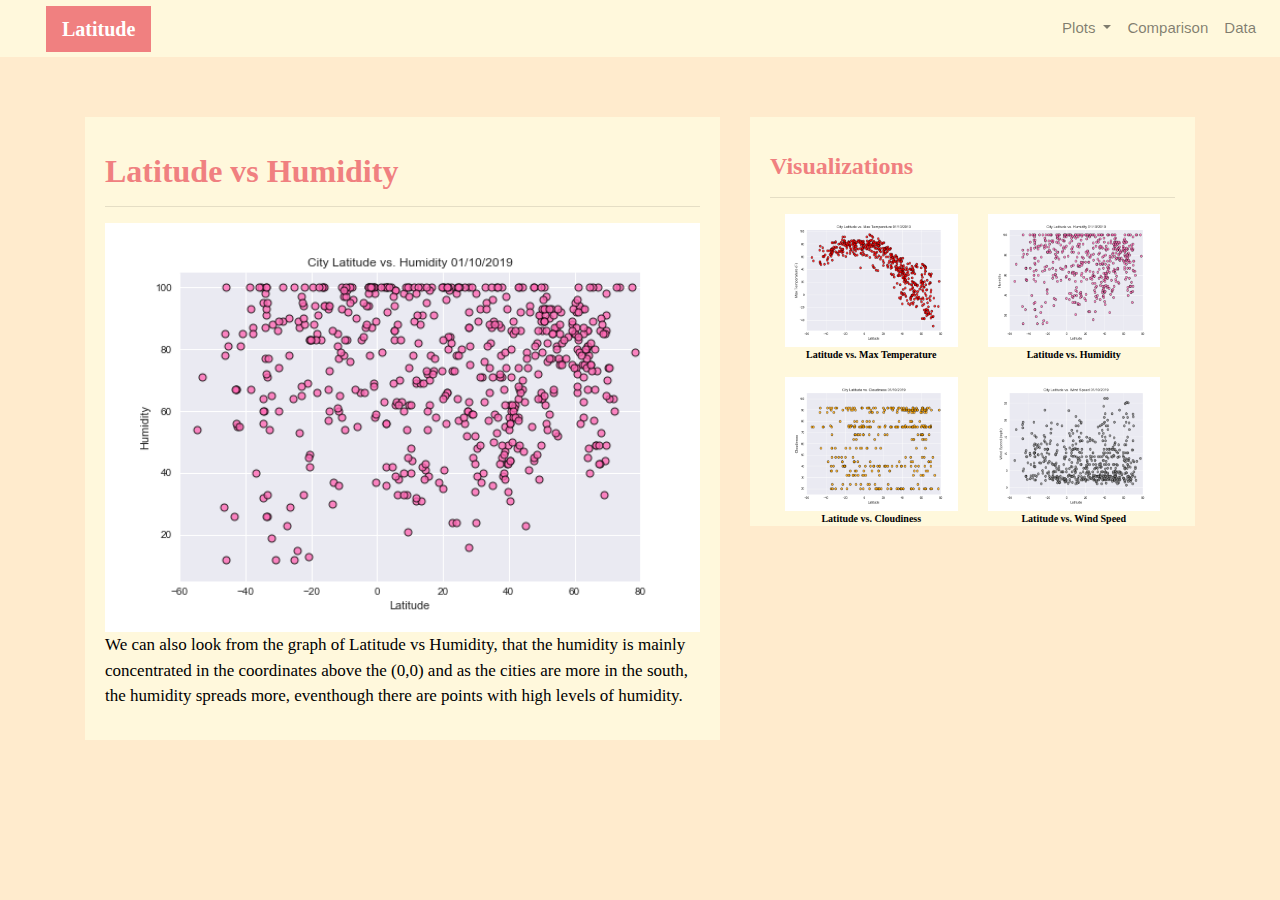
<file: Humidity.html>
<!-- HUMIDITY HTML -->

<!DOCTYPE html>
<html>
<head>
	<meta charset="utf-8" />
	<meta http-equiv="X-UA-Compatible" content="IE=edge">
	<meta name="viewport" content="width=device-width, initial-scale=1">
	<title>Weather Analysis	Humidity</title>
	
	<!--Bootstrap -->	
	<link rel="stylesheet" href="https://maxcdn.bootstrapcdn.com/bootstrap/4.0.0/css/bootstrap.min.css" integrity="sha384-Gn5384xqQ1aoWXA+058RXPxPg6fy4IWvTNh0E263XmFcJlSAwiGgFAW/dAiS6JXm"
    crossorigin="anonymous">

	<!--CSS Link -->
	<link rel="stylesheet" type="text/css" href="style.css">
</head>

<body>

	<!--Navigation Bar -->
	<div class="navigation_header">
    <nav class="navbar navbar-expand-lg navbar-light">
      <a class="navbar_title" style="background-color: lightcoral;" href="index.html">Latitude</a>
      <button class="navbar-toggler  border border-white" type="button" data-toggle="collapse" data-target="#navbarNavDropdown"
        aria-controls="navbarNavDropdown" aria-expanded="false" aria-label="Toggle navigation">
        <span class="navbar-toggler-icon"></span>
      </button>
      <div class="collapse navbar-collapse" id="navbarNavDropdown">
        <ul class="navbar-nav ml-auto">
          <li class="nav-item dropdown">
            <a class="nav-link dropdown-toggle" href="#" id="navbarDropdownMenuLink" data-toggle="dropdown"
              aria-haspopup="true" aria-expanded="false">
              Plots
            </a>
            <div class="dropdown-menu" aria-labelledby="navbarDropdownMenuLink">
              <a class="dropdown_list" href="Temperature.html">Max Temperature<br/></a>
              <a class="dropdown_list" href="Humidity.html">Humidity<br/></a>
              <a class="dropdown_list" href="Cloudiness.html">Cloudiness<br/></a>
              <a class="dropdown_list" href="WindSpeed.html">Wind Speed<br/></a>
            </div>
          </li>
          <li class="nav-item">
            <a class="nav-link" href="Comparisons.html">Comparison</a>
          </li>
          <li class="nav-item">
            <a class="nav-link" href="Data.html">Data</a>
          </li>

        </ul>
      </div>
    </nav>
  </div>

  <!-- Content of the Page -->
  <div class="container">
    <div class="row">
      <div class="col-lg-7 col-md-12">
        <!-- Description  -->
        <div class="box">
          <h2 class="title">Latitude vs Humidity</h2>
          <hr>
          <img src="./Latitude_Humidity.png" alt="Humidity Graph">
          <p>We can also look from the graph of Latitude vs Humidity, that the humidity is mainly concentrated in the coordinates above the (0,0) and as the cities are more in the south, the humidity spreads more, eventhough there are points with high levels of humidity.</p>
        </div>
      </div>

      <!-- Graphs Visualization -->
      <div class="col-lg-5 col-md-12">  
        <div class="box">
          <h4 class="title">Visualizations</h4>
          <hr>
          <div class="container">
            <div class="row" style="padding-bottom: 30px;">
              <div class="col-6">
                <a href="./Temperature.html">
                <img class="panel" src="./Latitude_Temperature.png" alt="Latitude vs. Max Temperature">
                </a>
                <figcaption class = "graphs_titles">Latitude vs. Max Temperature</figcaption>
              </div>
              <div class="col-6">
                <a href="./Humidity.html">
                <img class="panel" src="./Latitude_Humidity.png" alt="Latitude vs Humidity">
                </a>
                <figcaption class = "graphs_titles">Latitude vs. Humidity</figcaption>
              </div>
            </div>
            <div class="row">
              <div class="col-6">
                <a href="Cloudiness.html">
                  <img class="panel" src="./Latitude_Cloudiness.png" alt="Latitude vs Cloudiness">
                </a>
                <figcaption class = "graphs_titles">Latitude vs. Cloudiness</figcaption>
              </div>
              <div class="col-6">
                <a href="WindSpeed.html">
                  <img class="panel" src="./Latitude_WindSpeed.png" alt="Latitude vs Wind Speed">
                </a>
                <figcaption class = "graphs_titles">Latitude vs. Wind Speed</figcaption>
              </div>
            </div>
          </div>
        </div>
      </div>
    </div>
  </div>

<!-- Bootstrap para el dropdown -->
<script src="https://code.jquery.com/jquery-3.2.1.slim.min.js"></script>
<script src="https://maxcdn.bootstrapcdn.com/bootstrap/4.0.0/js/bootstrap.min.js"></script>


</body>

</html>
</file>
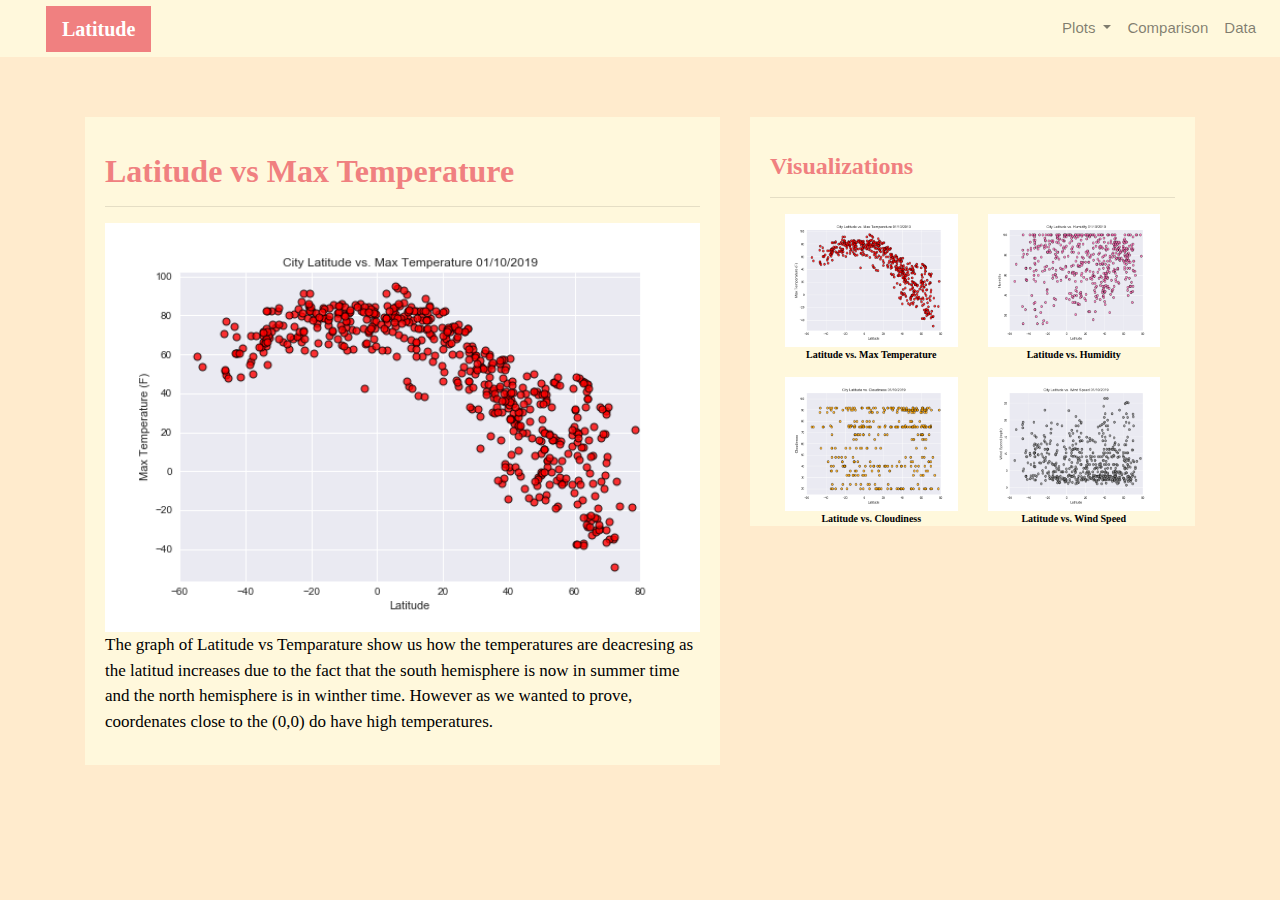
<file: Temperature.html>
<!-- TEMPERATURE HTML -->

<!DOCTYPE html>
<html>
<head>
	<meta charset="utf-8" />
	<meta http-equiv="X-UA-Compatible" content="IE=edge">
	<meta name="viewport" content="width=device-width, initial-scale=1">
	<title>Weather Analysis Temperature	</title>
	
	<!--Bootstrap -->	
	<link rel="stylesheet" href="https://maxcdn.bootstrapcdn.com/bootstrap/4.0.0/css/bootstrap.min.css" integrity="sha384-Gn5384xqQ1aoWXA+058RXPxPg6fy4IWvTNh0E263XmFcJlSAwiGgFAW/dAiS6JXm"
    crossorigin="anonymous">

	<!--CSS Link -->
	<link rel="stylesheet" type="text/css" href="style.css">
</head>

<body>

	<!--Navigation Bar -->
	<div class="navigation_header">
    <nav class="navbar navbar-expand-lg navbar-light">
      <a class="navbar_title" style="background-color: lightcoral;" href="index.html">Latitude</a>
      <button class="navbar-toggler  border border-white" type="button" data-toggle="collapse" data-target="#navbarNavDropdown"
        aria-controls="navbarNavDropdown" aria-expanded="false" aria-label="Toggle navigation">
        <span class="navbar-toggler-icon"></span>
      </button>
      <div class="collapse navbar-collapse" id="navbarNavDropdown">
        <ul class="navbar-nav ml-auto">
          <li class="nav-item dropdown">
            <a class="nav-link dropdown-toggle" href="#" id="navbarDropdownMenuLink" data-toggle="dropdown"
              aria-haspopup="true" aria-expanded="false">
              Plots
            </a>
            <div class="dropdown-menu" aria-labelledby="navbarDropdownMenuLink">
              <a class="dropdown_list" href="Temperature.html">Max Temperature<br/></a>
              <a class="dropdown_list" href="Humidity.html">Humidity<br/></a>
              <a class="dropdown_list" href="Cloudiness.html">Cloudiness<br/></a>
              <a class="dropdown_list" href="WindSpeed.html">Wind Speed<br/></a>
            </div>
          </li>
          <li class="nav-item">
            <a class="nav-link" href="Comparisons.html">Comparison</a>
          </li>
          <li class="nav-item">
            <a class="nav-link" href="Data.html">Data</a>
          </li>

        </ul>
      </div>
    </nav>
  </div>

  <!-- Content of the Page -->
  <div class="container">
    <div class="row">
      <div class="col-lg-7 col-md-12">
        <!-- Description  -->
        <div class="box">
          <h2 class="title">Latitude vs Max Temperature</h2>
          <hr>
          <img src="./Latitude_Temperature.png" alt="Max Temperature Graph">
          <p>The graph of Latitude vs Temparature show us how the temperatures are deacresing as the latitud increases due to the fact that the south hemisphere is now in summer time and the north hemisphere is in winther time. However as we wanted to prove, coordenates close to the (0,0) do have high temperatures.</p>
        </div>
      </div>

      <!-- Graphs Visualization -->
      <div class="col-lg-5 col-md-12">
        <div class="box">
          <h4 class="title">Visualizations</h4>
          <hr>
          <div class="container">          
            <div class="row" style="padding-bottom: 30px;">
              <div class="col-6">
                <a href="./Temperature.html">
                <img class="panel" src="./Latitude_Temperature.png" alt="Latitude vs. Max Temperature">
                </a>
                <figcaption class = "graphs_titles">Latitude vs. Max Temperature</figcaption>
              </div>
              <div class="col-6">
                <a href="./Humidity.html">
                  <img class="panel" src="./Latitude_Humidity.png" alt="Latitude vs Humidity">
                </a>
                <figcaption class = "graphs_titles">Latitude vs. Humidity</figcaption>
              </div>
            </div>
            <div class="row">
              <div class="col-6">
                <a href="Cloudiness.html">
                  <img class="panel" src="./Latitude_Cloudiness.png" alt="Latitude vs Cloudiness">
                </a>
                <figcaption class = "graphs_titles">Latitude vs. Cloudiness</figcaption>
              </div>
              <div class="col-6">
                <a href="WindSpeed.html">
                  <img class="panel" src="./Latitude_WindSpeed.png" alt="Latitude vs Wind Speed">
                </a>
                <figcaption class = "graphs_titles">Latitude vs. Wind Speed</figcaption>
              </div>
            </div>
          </div>
        </div>
      </div>
    </div>
  </div>

<!-- Bootstrap para el dropdown -->
<script src="https://code.jquery.com/jquery-3.2.1.slim.min.js"></script>
<script src="https://maxcdn.bootstrapcdn.com/bootstrap/4.0.0/js/bootstrap.min.js"></script>


</body>

</html>
</file>
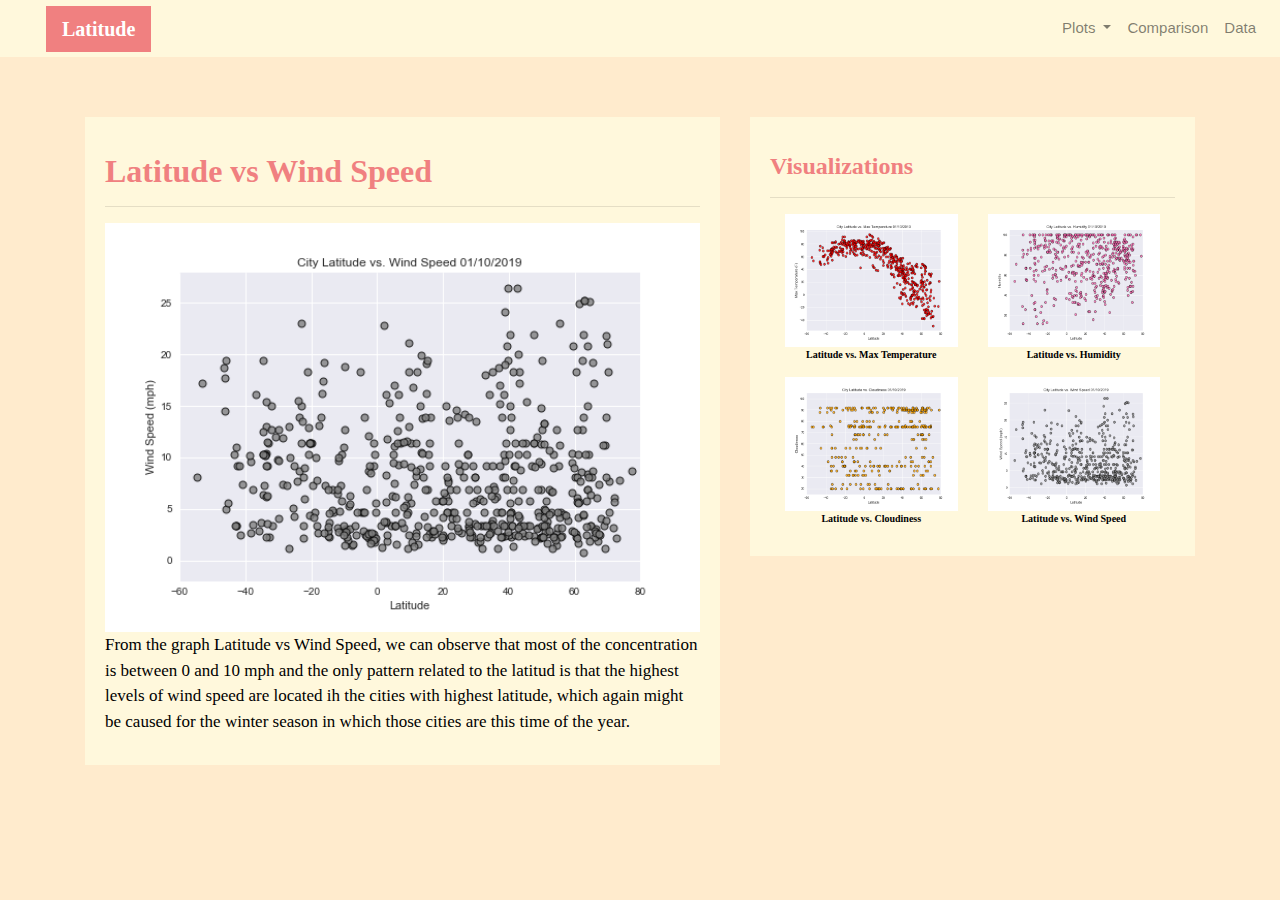
<file: WindSpeed.html>
<!-- WIND SPEED HTML -->

<!DOCTYPE html>
<html>
<head>
	<meta charset="utf-8" />
	<meta http-equiv="X-UA-Compatible" content="IE=edge">
	<meta name="viewport" content="width=device-width, initial-scale=1">
	<title>Weather Analysis Wind Speed	</title>
	
	<!--Bootstrap -->	
	<link rel="stylesheet" href="https://maxcdn.bootstrapcdn.com/bootstrap/4.0.0/css/bootstrap.min.css" integrity="sha384-Gn5384xqQ1aoWXA+058RXPxPg6fy4IWvTNh0E263XmFcJlSAwiGgFAW/dAiS6JXm"
    crossorigin="anonymous">

	<!--CSS Link -->
	<link rel="stylesheet" type="text/css" href="style.css">
</head>

<body>

	<!--Navigation Bar -->
	<div class="navigation_header">
    <nav class="navbar navbar-expand-lg navbar-light">
      <a class="navbar_title" style="background-color: lightcoral;" href="index.html">Latitude</a>
      <button class="navbar-toggler  border border-white" type="button" data-toggle="collapse" data-target="#navbarNavDropdown"
        aria-controls="navbarNavDropdown" aria-expanded="false" aria-label="Toggle navigation">
        <span class="navbar-toggler-icon"></span>
      </button>
      <div class="collapse navbar-collapse" id="navbarNavDropdown">
        <ul class="navbar-nav ml-auto">
          <li class="nav-item dropdown">
            <a class="nav-link dropdown-toggle" href="#" id="navbarDropdownMenuLink" data-toggle="dropdown"
              aria-haspopup="true" aria-expanded="false">
              Plots
            </a>
            <div class="dropdown-menu" aria-labelledby="navbarDropdownMenuLink">
              <a class="dropdown_list" href="Temperature.html">Max Temperature<br/></a>
              <a class="dropdown_list" href="Humidity.html">Humidity<br/></a>
              <a class="dropdown_list" href="Cloudiness.html">Cloudiness<br/></a>
              <a class="dropdown_list" href="WindSpeed.html">Wind Speed<br/></a>
            </div>
          </li>
          <li class="nav-item">
            <a class="nav-link" href="Comparisons.html">Comparison</a>
          </li>
          <li class="nav-item">
            <a class="nav-link" href="Data.html">Data</a>
          </li>
        </ul>
      </div>
    </nav>
  </div>

  <!-- Content of the Page -->
  <div class="container">
    <div class="row">
      <div class="col-lg-7 col-md-12">
        <!-- Description  -->
        <div class="box">
          <h2 class="title">Latitude vs Wind Speed</h2>
          <hr>
          <img src="./Latitude_WindSpeed.png" alt="Wind Speed Graph">
          <p>From the graph Latitude vs Wind Speed, we can observe that most of the concentration is between 0 and 10 mph and the only pattern related to the latitud is that the highest levels of wind speed are located ih the cities with highest latitude, which again might be caused for the winter season in which those cities are this time of the year.</p>
        </div>
      </div>

      <!-- Graphs Visualization -->
      <div class="col-lg-5 col-md-12">
        <div class="box">
          <h4 class="title">Visualizations</h4>
          <hr>
          <div class="container">
            <div class="row" style="padding-bottom: 30px;">
              <div class="col-6">
                <a href="./Temperature.html">
                <img class="panel" src="./Latitude_Temperature.png" alt="Latitude vs. Max Temperature">
                </a>
                <figcaption class = "graphs_titles">Latitude vs. Max Temperature</figcaption>
              </div>
              <div class="col-6">
                <a href="./Humidity.html">
                  <img class="panel" src="./Latitude_Humidity.png" alt="Latitude vs Humidity">
                </a>
                <figcaption class = "graphs_titles">Latitude vs. Humidity</figcaption>
              </div>
            </div>
            <div class="row" style="padding-bottom: 30px;">
              <div class="col-6">
                <a href="Cloudiness.html">
                  <img class="panel" src="./Latitude_Cloudiness.png" alt="Latitude vs Cloudiness">
                </a>
                <figcaption class = "graphs_titles">Latitude vs. Cloudiness</figcaption>
              </div>
              <div class="col-6">
                <a href="WindSpeed.html">
                  <img class="panel" src="./Latitude_WindSpeed.png" alt="Latitude vs Wind Speed">
                </a>
                <figcaption class = "graphs_titles">Latitude vs. Wind Speed</figcaption>
              </div>
            </div>
          </div>
        </div>
      </div>
    </div>
  </div>

<!-- Bootstrap para el dropdown -->
<script src="https://code.jquery.com/jquery-3.2.1.slim.min.js"></script>
<script src="https://maxcdn.bootstrapcdn.com/bootstrap/4.0.0/js/bootstrap.min.js"></script>


</body>

</html>
</file>
<file: style.css>
/* Body */
body{
    background-color: blanchedalmond; 
}
/* Navigation Bar*/
.navbar{
    max-height: 57px;
    background-color:cornsilk; 
    font-size: 15px; 
}
.navbar_title{
    color:  white; 
    margin-left: 30px; 
    padding: inherit; 
    font-weight: bold; 
    background-color: navajowhite;
    font-family: Broadway;
    font-size: 20px;
}
.active, .dropdown-menu .dropdown_list:active a:hover{
    background-color:navajowhite; 
    font-family: Bahnschrift Condensed;
}
.dropdown_list{
    color: black; 
    font-family: Bahnschrift Condensed;
}
.dropdown .dropdown-menu .dropdown_list:active, .dropdown .dropdown-menu .dropdown_list:hover{
    background-color:navajowhite; 
}

a{
    color: black;
    font-size: 15px; 
}
.nav-link:hover{
    background-color:navajowhite;
    font-family: Bahnschrift Condensed;
   }

/* Images */
img{
    width:100%;
    height:100%;
}
.active, .panel:hover{
    border-color: black;
    border-style: solid; 
}
.vizualization{
    width:50%;
    height:50%;
}


/* Titles */
.title{
    color:  lightcoral;  
    font-family: Broadway;
    font-weight: bold; 
    padding-top: 25px; 
}
.graphs_titles{
    color: black;
    font-weight: bold;
    font-size: 10px;
    text-align: center;
    font-family: Bahnschrift Condensed;
}
.graphs_comparison_titles{
    color:  lightcoral;  
    font-family: Broadway;
    text-align: center;
}


/* Paragraphs / Content */
p{
 color: black;
 font-family: Bahnschrift Condensed;
 font-size: 17px; 
}
/* Boxes */
.box {
    margin-top: 60px; 
    margin-bottom: 62px; 
    padding: 10px 20px 15px;
    background-color:cornsilk; 
}

/* Tables */
  .table{
    font-size: 15px; 
    color: black;
    font-family: Bahnschrift Condensed;
}

/* Media Queries */
@media(max-width: 992px){
.navbar{
    max-height: none; 
    padding: inherit;
}
.navbar div{
    margin: inherit; 
    background-color: white;  
}

button{
    margin-right: 30px; 
}

}
</file>
